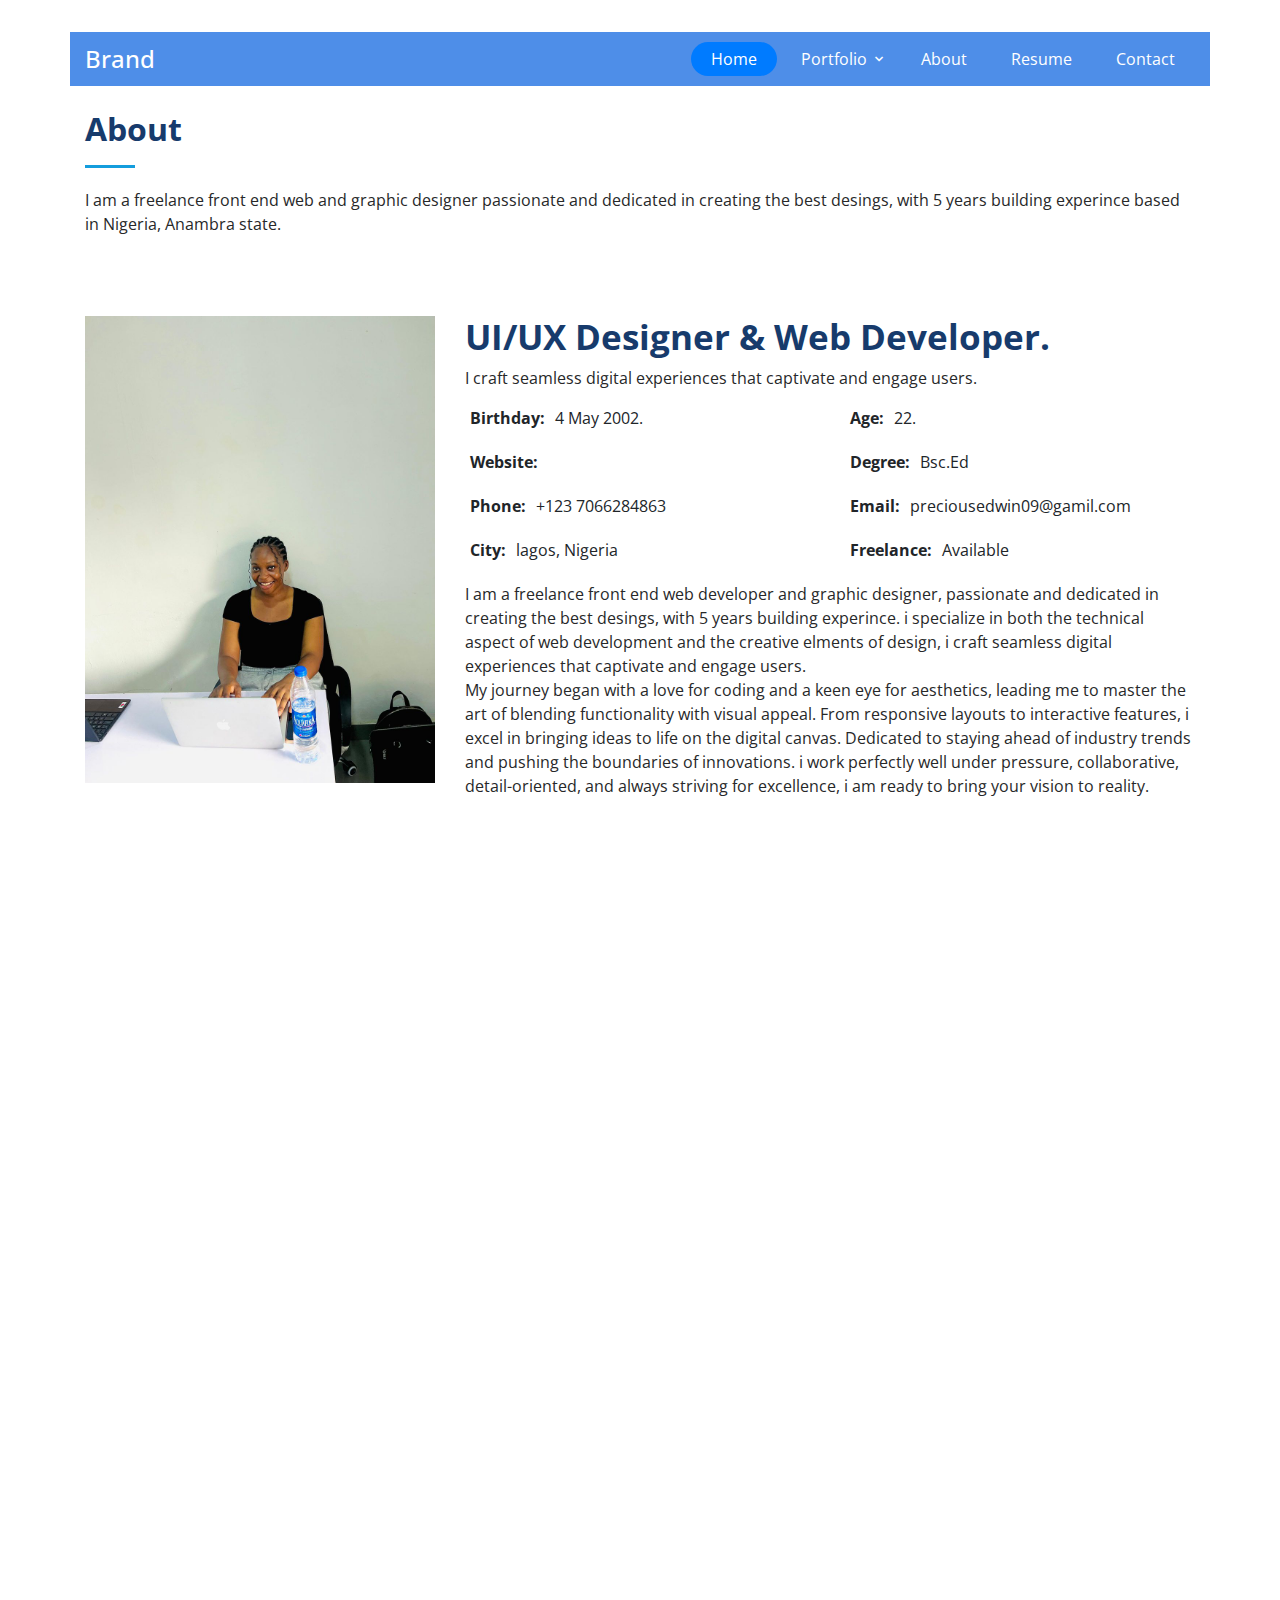
<file: about.html>
<!DOCTYPE html>
<html lang="en">
<head>
    <meta charset="UTF-8">
    <meta name="viewport" content="width=device-width, initial-scale=1.0">

    <link href="https://fonts.googleapis.com/css?family=Open+Sans:300,400,700" rel="stylesheet">

    <link rel="stylesheet" href="fonts/icomoon/style.css">

    <link rel="stylesheet" href="style2.css">

    <link rel="stylesheet" href="css/owl.carousel.min.css">

    <!-- Bootstrap CSS -->
    <link rel="stylesheet" href="css/bootstrap.min.css">
    
    <!-- Style -->
    <link rel="stylesheet" href="css/style.css">

    <title>Document</title>
</head>
<body> 

  <div class="site-mobile-menu">
    <div class="site-mobile-menu-header">
      <div class="site-mobile-menu-close mt-3">
        <span class="icon-close2 js-menu-toggle"></span>
      </div>
    </div>
    <div class="site-mobile-menu-body"></div>
  </div>

  <header class="site-navbar" role="banner">

    <div class="container">
      <div class="row align-items-center"  style="background-color:  #4e8ee8;">
        
        <div class="col-11 col-xl-2">
          <h1 class="mb-0 site-logo"><a href="index.html" class="text-white mb-0">Brand</a></h1>
        </div>
        <div class="col-12 col-md-10 d-none d-xl-block">
          <nav class="site-navigation position-relative text-right" role="navigation">

            <ul class="site-menu js-clone-nav mr-auto d-none d-lg-block">
              <li class="active"><a href="index.html"><span>Home</span></a></li>
              <li class="has-children">
                <a href="port.html"><span>Portfolio</span></a>
                <ul class="dropdown arrow-top">
                  <!-- <li><a href="#">Menu One</a></li> -->
                  <!-- <li><a href="#">Menu Two</a></li> -->
                  <!-- <li><a href="#">Menu Three</a></li> -->
                  <li class="has-children">
                    <!-- <a href="#">Dropdown</a> -->
                    <ul class="dropdown">
                      <!-- <li><a href="#">Menu One</a></li> -->
                      <!-- <li><a href="#">Menu Two</a></li> -->
                      <!-- <li><a href="#">Menu Three</a></li> -->
                      <!-- <li><a href="#">Menu Four</a></li> -->
                    </ul>
                  </li>
                </ul>
              </li>
              <li><a href="./about.html"><span>About</span></a></li>
              <li><a href="./index.html#resume"><span>Resume</span></a></li>
              <!-- <li><a href="blog.html"><span>Services</span></a></li> -->
              <li><a href="./index.html#contact"><span>Contact</span></a></li>
            </ul>
          </nav>
        </div>


        <div class="d-inline-block d-xl-none ml-md-0 mr-auto py-3" style="position: relative; top: 3px;"><a href="#" class="site-menu-toggle js-menu-toggle text-white"><span class="icon-menu h3"></span></a></div>

        </div>

      </div>
    

    <div class="hero"></div>
    
  </header>
    
     <!-- ======= About Section ======= -->
     <section id="about" class="about">
        <div class="container">
  
          <div class="section-title">
            <h2>About</h2>
            <p>I am a freelance front end web and graphic designer passionate and dedicated in creating the best desings, with 5 years building experince based in Nigeria, Anambra state.</p>
          </div>
  
          <div class="row">
            <div class="col-lg-4" data-aos="fade-right">
              <img src="./images/perky3.jpeg" class="img-fluid" alt="">
            </div>
            <div class="col-lg-8 pt-4 pt-lg-0 content" data-aos="fade-left">
              <h3>UI/UX Designer &amp; Web Developer.</h3>
              <p class="fst-italic">
                I craft seamless digital experiences that captivate and engage users.
            </p>
              </p>
              <div class="row">
                <div class="col-lg-6">
                  <ul>
                    <li><i class="bi bi-chevron-right"></i> <strong>Birthday:</strong> <span>4 May 2002.</span></li>
                    <li><i class="bi bi-chevron-right"></i> <strong>Website:</strong> <span></span></li>
                    <li><i class="bi bi-chevron-right"></i> <strong>Phone:</strong> <span>+123 7066284863</span></li>
                    <li><i class="bi bi-chevron-right"></i> <strong>City:</strong> <span>lagos, Nigeria</span></li>
                  </ul>
                </div>
                <div class="col-lg-6">
                  <ul>
                    <li><i class="bi bi-chevron-right"></i> <strong>Age:</strong> <span>22.</span></li>
                    <li><i class="bi bi-chevron-right"></i> <strong>Degree:</strong> <span>Bsc.Ed</span></li>
                    <li><i class="bi bi-chevron-right"></i> <strong>Email:</strong> <span>preciousedwin09@gamil.com</span></li>
                    <li><i class="bi bi-chevron-right"></i> <strong>Freelance:</strong> <span>Available</span></li>
                  </ul>
                </div>
              </div>
              <p>I am a freelance front end web developer and graphic designer, passionate and dedicated in creating the best desings, with 5 years building experince. 
                i specialize in both the technical aspect of web development and the creative elments of design, i craft seamless digital experiences that captivate and engage users.
                 <br> My journey began with a love for coding and a keen eye for aesthetics, leading me to master the art of blending functionality with visual appeal. From responsive layouts to interactive features, 
                 i excel in bringing ideas to life on the digital canvas. Dedicated to staying ahead of industry trends and pushing the boundaries of innovations. i work perfectly well under pressure, collaborative, 
                 detail-oriented, and always striving for excellence, i am ready to bring your vision to reality. 
                </p>
            </div>
          </div>
  
        </div>
      </section><!-- End About Section -->

   
      <script src="js/jquery-3.3.1.min.js"></script>
      <script src="js/popper.min.js"></script>
      <script src="js/bootstrap.min.js"></script>
      <script src="js/jquery.sticky.js"></script>
      <script src="js2.js"></script>
      <script src="js/main.js"></script>   
</body>
</html>
</file>
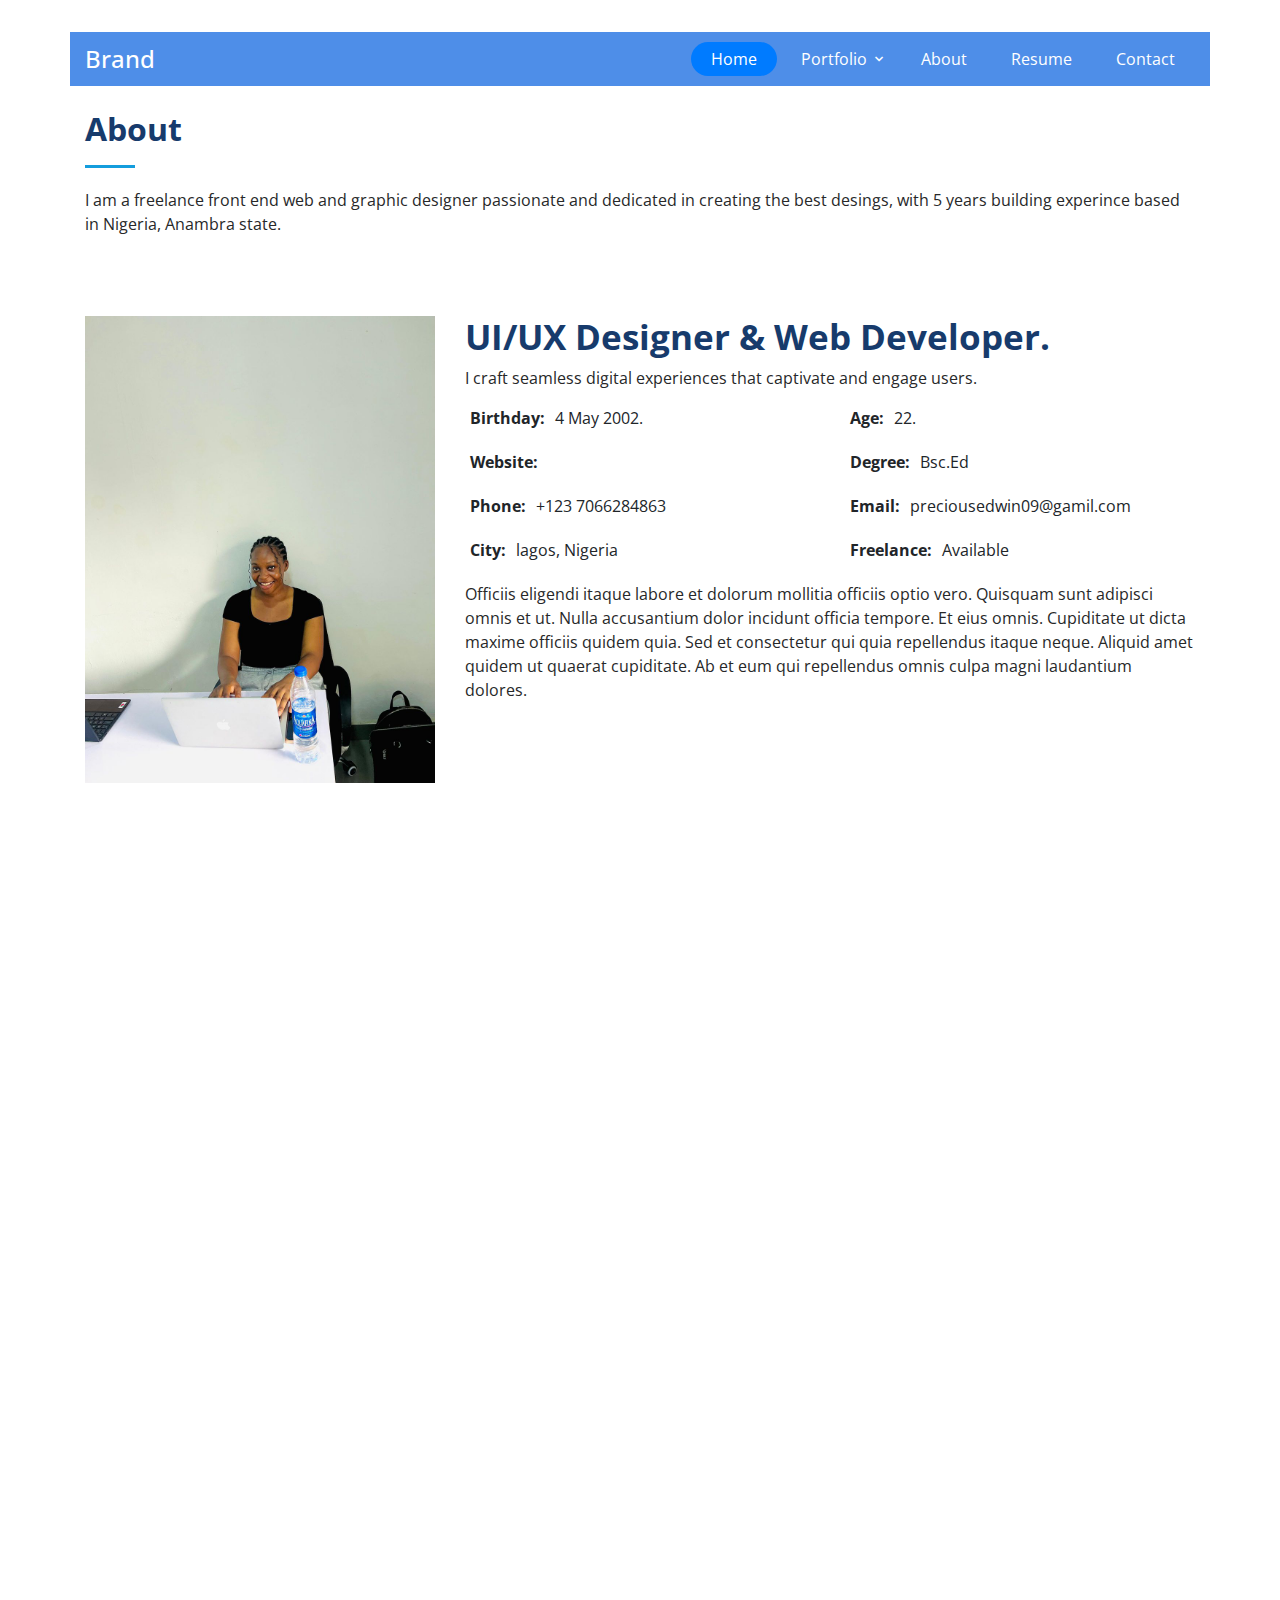
<file: website-menu-03/about.html>
<!DOCTYPE html>
<html lang="en">
<head>
    <meta charset="UTF-8">
    <meta name="viewport" content="width=device-width, initial-scale=1.0">

    <link href="https://fonts.googleapis.com/css?family=Open+Sans:300,400,700" rel="stylesheet">

    <link rel="stylesheet" href="fonts/icomoon/style.css">

    <link rel="stylesheet" href="style2.css">

    <link rel="stylesheet" href="css/owl.carousel.min.css">

    <!-- Bootstrap CSS -->
    <link rel="stylesheet" href="css/bootstrap.min.css">
    
    <!-- Style -->
    <link rel="stylesheet" href="css/style.css">

    <title>Document</title>
</head>
<body style="overflow: hidden;"> 

  <div class="site-mobile-menu">
    <div class="site-mobile-menu-header">
      <div class="site-mobile-menu-close mt-3">
        <span class="icon-close2 js-menu-toggle"></span>
      </div>
    </div>
    <div class="site-mobile-menu-body"></div>
  </div>

  <header class="site-navbar" role="banner">

    <div class="container">
      <div class="row align-items-center"  style="background-color:  #4e8ee8;">
        
        <div class="col-11 col-xl-2">
          <h1 class="mb-0 site-logo"><a href="index.html" class="text-white mb-0">Brand</a></h1>
        </div>
        <div class="col-12 col-md-10 d-none d-xl-block">
          <nav class="site-navigation position-relative text-right" role="navigation">

            <ul class="site-menu js-clone-nav mr-auto d-none d-lg-block">
              <li class="active"><a href="index.html"><span>Home</span></a></li>
              <li class="has-children">
                <a href="port.html"><span>Portfolio</span></a>
                <ul class="dropdown arrow-top">
                  <!-- <li><a href="#">Menu One</a></li> -->
                  <!-- <li><a href="#">Menu Two</a></li> -->
                  <!-- <li><a href="#">Menu Three</a></li> -->
                  <li class="has-children">
                    <!-- <a href="#">Dropdown</a> -->
                    <ul class="dropdown">
                      <!-- <li><a href="#">Menu One</a></li> -->
                      <!-- <li><a href="#">Menu Two</a></li> -->
                      <!-- <li><a href="#">Menu Three</a></li> -->
                      <!-- <li><a href="#">Menu Four</a></li> -->
                    </ul>
                  </li>
                </ul>
              </li>
              <li><a href="./about.html"><span>About</span></a></li>
              <li><a href="index.html#resume"><span>Resume</span></a></li>
              <!-- <li><a href="blog.html"><span>Services</span></a></li> -->
              <li><a href="index.html#contact"><span>Contact</span></a></li>
            </ul>
          </nav>
        </div>


        <div class="d-inline-block d-xl-none ml-md-0 mr-auto py-3" style="position: relative; top: 3px;"><a href="#" class="site-menu-toggle js-menu-toggle text-white"><span class="icon-menu h3"></span></a></div>

        </div>

      </div>
    </div>

    <div class="hero"></div>
    
  </header>
    
     <!-- ======= About Section ======= -->
     <section id="about" class="about">
        <div class="container">
  
          <div class="section-title">
            <h2>About</h2>
            <p>I am a freelance front end web and graphic designer passionate and dedicated in creating the best desings, with 5 years building experince based in Nigeria, Anambra state.</p>
          </div>
  
          <div class="row">
            <div class="col-lg-4" data-aos="fade-right">
              <img src="./images/perky3.jpeg" class="img-fluid" alt="">
            </div>
            <div class="col-lg-8 pt-4 pt-lg-0 content" data-aos="fade-left">
              <h3>UI/UX Designer &amp; Web Developer.</h3>
              <p class="fst-italic">
                I craft seamless digital experiences that captivate and engage users.
            </p>
              </p>
              <div class="row">
                <div class="col-lg-6">
                  <ul>
                    <li><i class="bi bi-chevron-right"></i> <strong>Birthday:</strong> <span>4 May 2002.</span></li>
                    <li><i class="bi bi-chevron-right"></i> <strong>Website:</strong> <span></span></li>
                    <li><i class="bi bi-chevron-right"></i> <strong>Phone:</strong> <span>+123 7066284863</span></li>
                    <li><i class="bi bi-chevron-right"></i> <strong>City:</strong> <span>lagos, Nigeria</span></li>
                  </ul>
                </div>
                <div class="col-lg-6">
                  <ul>
                    <li><i class="bi bi-chevron-right"></i> <strong>Age:</strong> <span>22.</span></li>
                    <li><i class="bi bi-chevron-right"></i> <strong>Degree:</strong> <span>Bsc.Ed</span></li>
                    <li><i class="bi bi-chevron-right"></i> <strong>Email:</strong> <span>preciousedwin09@gamil.com</span></li>
                    <li><i class="bi bi-chevron-right"></i> <strong>Freelance:</strong> <span>Available</span></li>
                  </ul>
                </div>
              </div>
              <p>
                Officiis eligendi itaque labore et dolorum mollitia officiis optio vero. Quisquam sunt adipisci omnis et ut. Nulla accusantium dolor incidunt officia tempore. Et eius omnis.
                Cupiditate ut dicta maxime officiis quidem quia. Sed et consectetur qui quia repellendus itaque neque. Aliquid amet quidem ut quaerat cupiditate. Ab et eum qui repellendus omnis culpa magni laudantium dolores.
              </p>
            </div>
          </div>
  
        </div>
      </section><!-- End About Section -->

   
      <script src="js/jquery-3.3.1.min.js"></script>
      <script src="js/popper.min.js"></script>
      <script src="js/bootstrap.min.js"></script>
      <script src="js/jquery.sticky.js"></script>
      <script src="js2.js"></script>
      <script src="js/main.js"></script>   
</body>
</html>
</file>
<file: fonts/icomoon/style.css>
@font-face {
  font-family: 'icomoon';
  src:  url('fonts/icomoon.eot?10si43');
  src:  url('fonts/icomoon.eot?10si43#iefix') format('embedded-opentype'),
    url('fonts/icomoon.ttf?10si43') format('truetype'),
    url('fonts/icomoon.woff?10si43') format('woff'),
    url('fonts/icomoon.svg?10si43#icomoon') format('svg');
  font-weight: normal;
  font-style: normal;
}

[class^="icon-"], [class*=" icon-"] {
  /* use !important to prevent issues with browser extensions that change fonts */
  font-family: 'icomoon' !important;
  speak: none;
  font-style: normal;
  font-weight: normal;
  font-variant: normal;
  text-transform: none;
  line-height: 1;

  /* Better Font Rendering =========== */
  -webkit-font-smoothing: antialiased;
  -moz-osx-font-smoothing: grayscale;
}

.icon-asterisk:before {
  content: "\f069";
}
.icon-plus:before {
  content: "\f067";
}
.icon-question:before {
  content: "\f128";
}
.icon-minus:before {
  content: "\f068";
}
.icon-glass:before {
  content: "\f000";
}
.icon-music:before {
  content: "\f001";
}
.icon-search:before {
  content: "\f002";
}
.icon-envelope-o:before {
  content: "\f003";
}
.icon-heart:before {
  content: "\f004";
}
.icon-star:before {
  content: "\f005";
}
.icon-star-o:before {
  content: "\f006";
}
.icon-user:before {
  content: "\f007";
}
.icon-film:before {
  content: "\f008";
}
.icon-th-large:before {
  content: "\f009";
}
.icon-th:before {
  content: "\f00a";
}
.icon-th-list:before {
  content: "\f00b";
}
.icon-check:before {
  content: "\f00c";
}
.icon-close:before {
  content: "\f00d";
}
.icon-remove:before {
  content: "\f00d";
}
.icon-times:before {
  content: "\f00d";
}
.icon-search-plus:before {
  content: "\f00e";
}
.icon-search-minus:before {
  content: "\f010";
}
.icon-power-off:before {
  content: "\f011";
}
.icon-signal:before {
  content: "\f012";
}
.icon-cog:before {
  content: "\f013";
}
.icon-gear:before {
  content: "\f013";
}
.icon-trash-o:before {
  content: "\f014";
}
.icon-home:before {
  content: "\f015";
}
.icon-file-o:before {
  content: "\f016";
}
.icon-clock-o:before {
  content: "\f017";
}
.icon-road:before {
  content: "\f018";
}
.icon-download:before {
  content: "\f019";
}
.icon-arrow-circle-o-down:before {
  content: "\f01a";
}
.icon-arrow-circle-o-up:before {
  content: "\f01b";
}
.icon-inbox:before {
  content: "\f01c";
}
.icon-play-circle-o:before {
  content: "\f01d";
}
.icon-repeat:before {
  content: "\f01e";
}
.icon-rotate-right:before {
  content: "\f01e";
}
.icon-refresh:before {
  content: "\f021";
}
.icon-list-alt:before {
  content: "\f022";
}
.icon-lock:before {
  content: "\f023";
}
.icon-flag:before {
  content: "\f024";
}
.icon-headphones:before {
  content: "\f025";
}
.icon-volume-off:before {
  content: "\f026";
}
.icon-volume-down:before {
  content: "\f027";
}
.icon-volume-up:before {
  content: "\f028";
}
.icon-qrcode:before {
  content: "\f029";
}
.icon-barcode:before {
  content: "\f02a";
}
.icon-tag:before {
  content: "\f02b";
}
.icon-tags:before {
  content: "\f02c";
}
.icon-book:before {
  content: "\f02d";
}
.icon-bookmark:before {
  content: "\f02e";
}
.icon-print:before {
  content: "\f02f";
}
.icon-camera:before {
  content: "\f030";
}
.icon-font:before {
  content: "\f031";
}
.icon-bold:before {
  content: "\f032";
}
.icon-italic:before {
  content: "\f033";
}
.icon-text-height:before {
  content: "\f034";
}
.icon-text-width:before {
  content: "\f035";
}
.icon-align-left:before {
  content: "\f036";
}
.icon-align-center:before {
  content: "\f037";
}
.icon-align-right:before {
  content: "\f038";
}
.icon-align-justify:before {
  content: "\f039";
}
.icon-list:before {
  content: "\f03a";
}
.icon-dedent:before {
  content: "\f03b";
}
.icon-outdent:before {
  content: "\f03b";
}
.icon-indent:before {
  content: "\f03c";
}
.icon-video-camera:before {
  content: "\f03d";
}
.icon-image:before {
  content: "\f03e";
}
.icon-photo:before {
  content: "\f03e";
}
.icon-picture-o:before {
  content: "\f03e";
}
.icon-pencil:before {
  content: "\f040";
}
.icon-map-marker:before {
  content: "\f041";
}
.icon-adjust:before {
  content: "\f042";
}
.icon-tint:before {
  content: "\f043";
}
.icon-edit:before {
  content: "\f044";
}
.icon-pencil-square-o:before {
  content: "\f044";
}
.icon-share-square-o:before {
  content: "\f045";
}
.icon-check-square-o:before {
  content: "\f046";
}
.icon-arrows:before {
  content: "\f047";
}
.icon-step-backward:before {
  content: "\f048";
}
.icon-fast-backward:before {
  content: "\f049";
}
.icon-backward:before {
  content: "\f04a";
}
.icon-play:before {
  content: "\f04b";
}
.icon-pause:before {
  content: "\f04c";
}
.icon-stop:before {
  content: "\f04d";
}
.icon-forward:before {
  content: "\f04e";
}
.icon-fast-forward:before {
  content: "\f050";
}
.icon-step-forward:before {
  content: "\f051";
}
.icon-eject:before {
  content: "\f052";
}
.icon-chevron-left:before {
  content: "\f053";
}
.icon-chevron-right:before {
  content: "\f054";
}
.icon-plus-circle:before {
  content: "\f055";
}
.icon-minus-circle:before {
  content: "\f056";
}
.icon-times-circle:before {
  content: "\f057";
}
.icon-check-circle:before {
  content: "\f058";
}
.icon-question-circle:before {
  content: "\f059";
}
.icon-info-circle:before {
  content: "\f05a";
}
.icon-crosshairs:before {
  content: "\f05b";
}
.icon-times-circle-o:before {
  content: "\f05c";
}
.icon-check-circle-o:before {
  content: "\f05d";
}
.icon-ban:before {
  content: "\f05e";
}
.icon-arrow-left:before {
  content: "\f060";
}
.icon-arrow-right:before {
  content: "\f061";
}
.icon-arrow-up:before {
  content: "\f062";
}
.icon-arrow-down:before {
  content: "\f063";
}
.icon-mail-forward:before {
  content: "\f064";
}
.icon-share:before {
  content: "\f064";
}
.icon-expand:before {
  content: "\f065";
}
.icon-compress:before {
  content: "\f066";
}
.icon-exclamation-circle:before {
  content: "\f06a";
}
.icon-gift:before {
  content: "\f06b";
}
.icon-leaf:before {
  content: "\f06c";
}
.icon-fire:before {
  content: "\f06d";
}
.icon-eye:before {
  content: "\f06e";
}
.icon-eye-slash:before {
  content: "\f070";
}
.icon-exclamation-triangle:before {
  content: "\f071";
}
.icon-warning:before {
  content: "\f071";
}
.icon-plane:before {
  content: "\f072";
}
.icon-calendar:before {
  content: "\f073";
}
.icon-random:before {
  content: "\f074";
}
.icon-comment:before {
  content: "\f075";
}
.icon-magnet:before {
  content: "\f076";
}
.icon-chevron-up:before {
  content: "\f077";
}
.icon-chevron-down:before {
  content: "\f078";
}
.icon-retweet:before {
  content: "\f079";
}
.icon-shopping-cart:before {
  content: "\f07a";
}
.icon-folder:before {
  content: "\f07b";
}
.icon-folder-open:before {
  content: "\f07c";
}
.icon-arrows-v:before {
  content: "\f07d";
}
.icon-arrows-h:before {
  content: "\f07e";
}
.icon-bar-chart:before {
  content: "\f080";
}
.icon-bar-chart-o:before {
  content: "\f080";
}
.icon-twitter-square:before {
  content: "\f081";
}
.icon-facebook-square:before {
  content: "\f082";
}
.icon-camera-retro:before {
  content: "\f083";
}
.icon-key:before {
  content: "\f084";
}
.icon-cogs:before {
  content: "\f085";
}
.icon-gears:before {
  content: "\f085";
}
.icon-comments:before {
  content: "\f086";
}
.icon-thumbs-o-up:before {
  content: "\f087";
}
.icon-thumbs-o-down:before {
  content: "\f088";
}
.icon-star-half:before {
  content: "\f089";
}
.icon-heart-o:before {
  content: "\f08a";
}
.icon-sign-out:before {
  content: "\f08b";
}
.icon-linkedin-square:before {
  content: "\f08c";
}
.icon-thumb-tack:before {
  content: "\f08d";
}
.icon-external-link:before {
  content: "\f08e";
}
.icon-sign-in:before {
  content: "\f090";
}
.icon-trophy:before {
  content: "\f091";
}
.icon-github-square:before {
  content: "\f092";
}
.icon-upload:before {
  content: "\f093";
}
.icon-lemon-o:before {
  content: "\f094";
}
.icon-phone:before {
  content: "\f095";
}
.icon-square-o:before {
  content: "\f096";
}
.icon-bookmark-o:before {
  content: "\f097";
}
.icon-phone-square:before {
  content: "\f098";
}
.icon-twitter:before {
  content: "\f099";
}
.icon-facebook:before {
  content: "\f09a";
}
.icon-facebook-f:before {
  content: "\f09a";
}
.icon-github:before {
  content: "\f09b";
}
.icon-unlock:before {
  content: "\f09c";
}
.icon-credit-card:before {
  content: "\f09d";
}
.icon-feed:before {
  content: "\f09e";
}
.icon-rss:before {
  content: "\f09e";
}
.icon-hdd-o:before {
  content: "\f0a0";
}
.icon-bullhorn:before {
  content: "\f0a1";
}
.icon-bell-o:before {
  content: "\f0a2";
}
.icon-certificate:before {
  content: "\f0a3";
}
.icon-hand-o-right:before {
  content: "\f0a4";
}
.icon-hand-o-left:before {
  content: "\f0a5";
}
.icon-hand-o-up:before {
  content: "\f0a6";
}
.icon-hand-o-down:before {
  content: "\f0a7";
}
.icon-arrow-circle-left:before {
  content: "\f0a8";
}
.icon-arrow-circle-right:before {
  content: "\f0a9";
}
.icon-arrow-circle-up:before {
  content: "\f0aa";
}
.icon-arrow-circle-down:before {
  content: "\f0ab";
}
.icon-globe:before {
  content: "\f0ac";
}
.icon-wrench:before {
  content: "\f0ad";
}
.icon-tasks:before {
  content: "\f0ae";
}
.icon-filter:before {
  content: "\f0b0";
}
.icon-briefcase:before {
  content: "\f0b1";
}
.icon-arrows-alt:before {
  content: "\f0b2";
}
.icon-group:before {
  content: "\f0c0";
}
.icon-users:before {
  content: "\f0c0";
}
.icon-chain:before {
  content: "\f0c1";
}
.icon-link:before {
  content: "\f0c1";
}
.icon-cloud:before {
  content: "\f0c2";
}
.icon-flask:before {
  content: "\f0c3";
}
.icon-cut:before {
  content: "\f0c4";
}
.icon-scissors:before {
  content: "\f0c4";
}
.icon-copy:before {
  content: "\f0c5";
}
.icon-files-o:before {
  content: "\f0c5";
}
.icon-paperclip:before {
  content: "\f0c6";
}
.icon-floppy-o:before {
  content: "\f0c7";
}
.icon-save:before {
  content: "\f0c7";
}
.icon-square:before {
  content: "\f0c8";
}
.icon-bars:before {
  content: "\f0c9";
}
.icon-navicon:before {
  content: "\f0c9";
}
.icon-reorder:before {
  content: "\f0c9";
}
.icon-list-ul:before {
  content: "\f0ca";
}
.icon-list-ol:before {
  content: "\f0cb";
}
.icon-strikethrough:before {
  content: "\f0cc";
}
.icon-underline:before {
  content: "\f0cd";
}
.icon-table:before {
  content: "\f0ce";
}
.icon-magic:before {
  content: "\f0d0";
}
.icon-truck:before {
  content: "\f0d1";
}
.icon-pinterest:before {
  content: "\f0d2";
}
.icon-pinterest-square:before {
  content: "\f0d3";
}
.icon-google-plus-square:before {
  content: "\f0d4";
}
.icon-google-plus:before {
  content: "\f0d5";
}
.icon-money:before {
  content: "\f0d6";
}
.icon-caret-down:before {
  content: "\f0d7";
}
.icon-caret-up:before {
  content: "\f0d8";
}
.icon-caret-left:before {
  content: "\f0d9";
}
.icon-caret-right:before {
  content: "\f0da";
}
.icon-columns:before {
  content: "\f0db";
}
.icon-sort:before {
  content: "\f0dc";
}
.icon-unsorted:before {
  content: "\f0dc";
}
.icon-sort-desc:before {
  content: "\f0dd";
}
.icon-sort-down:before {
  content: "\f0dd";
}
.icon-sort-asc:before {
  content: "\f0de";
}
.icon-sort-up:before {
  content: "\f0de";
}
.icon-envelope:before {
  content: "\f0e0";
}
.icon-linkedin:before {
  content: "\f0e1";
}
.icon-rotate-left:before {
  content: "\f0e2";
}
.icon-undo:before {
  content: "\f0e2";
}
.icon-gavel:before {
  content: "\f0e3";
}
.icon-legal:before {
  content: "\f0e3";
}
.icon-dashboard:before {
  content: "\f0e4";
}
.icon-tachometer:before {
  content: "\f0e4";
}
.icon-comment-o:before {
  content: "\f0e5";
}
.icon-comments-o:before {
  content: "\f0e6";
}
.icon-bolt:before {
  content: "\f0e7";
}
.icon-flash:before {
  content: "\f0e7";
}
.icon-sitemap:before {
  content: "\f0e8";
}
.icon-umbrella:before {
  content: "\f0e9";
}
.icon-clipboard:before {
  content: "\f0ea";
}
.icon-paste:before {
  content: "\f0ea";
}
.icon-lightbulb-o:before {
  content: "\f0eb";
}
.icon-exchange:before {
  content: "\f0ec";
}
.icon-cloud-download:before {
  content: "\f0ed";
}
.icon-cloud-upload:before {
  content: "\f0ee";
}
.icon-user-md:before {
  content: "\f0f0";
}
.icon-stethoscope:before {
  content: "\f0f1";
}
.icon-suitcase:before {
  content: "\f0f2";
}
.icon-bell:before {
  content: "\f0f3";
}
.icon-coffee:before {
  content: "\f0f4";
}
.icon-cutlery:before {
  content: "\f0f5";
}
.icon-file-text-o:before {
  content: "\f0f6";
}
.icon-building-o:before {
  content: "\f0f7";
}
.icon-hospital-o:before {
  content: "\f0f8";
}
.icon-ambulance:before {
  content: "\f0f9";
}
.icon-medkit:before {
  content: "\f0fa";
}
.icon-fighter-jet:before {
  content: "\f0fb";
}
.icon-beer:before {
  content: "\f0fc";
}
.icon-h-square:before {
  content: "\f0fd";
}
.icon-plus-square:before {
  content: "\f0fe";
}
.icon-angle-double-left:before {
  content: "\f100";
}
.icon-angle-double-right:before {
  content: "\f101";
}
.icon-angle-double-up:before {
  content: "\f102";
}
.icon-angle-double-down:before {
  content: "\f103";
}
.icon-angle-left:before {
  content: "\f104";
}
.icon-angle-right:before {
  content: "\f105";
}
.icon-angle-up:before {
  content: "\f106";
}
.icon-angle-down:before {
  content: "\f107";
}
.icon-desktop:before {
  content: "\f108";
}
.icon-laptop:before {
  content: "\f109";
}
.icon-tablet:before {
  content: "\f10a";
}
.icon-mobile:before {
  content: "\f10b";
}
.icon-mobile-phone:before {
  content: "\f10b";
}
.icon-circle-o:before {
  content: "\f10c";
}
.icon-quote-left:before {
  content: "\f10d";
}
.icon-quote-right:before {
  content: "\f10e";
}
.icon-spinner:before {
  content: "\f110";
}
.icon-circle:before {
  content: "\f111";
}
.icon-mail-reply:before {
  content: "\f112";
}
.icon-reply:before {
  content: "\f112";
}
.icon-github-alt:before {
  content: "\f113";
}
.icon-folder-o:before {
  content: "\f114";
}
.icon-folder-open-o:before {
  content: "\f115";
}
.icon-smile-o:before {
  content: "\f118";
}
.icon-frown-o:before {
  content: "\f119";
}
.icon-meh-o:before {
  content: "\f11a";
}
.icon-gamepad:before {
  content: "\f11b";
}
.icon-keyboard-o:before {
  content: "\f11c";
}
.icon-flag-o:before {
  content: "\f11d";
}
.icon-flag-checkered:before {
  content: "\f11e";
}
.icon-terminal:before {
  content: "\f120";
}
.icon-code:before {
  content: "\f121";
}
.icon-mail-reply-all:before {
  content: "\f122";
}
.icon-reply-all:before {
  content: "\f122";
}
.icon-star-half-empty:before {
  content: "\f123";
}
.icon-star-half-full:before {
  content: "\f123";
}
.icon-star-half-o:before {
  content: "\f123";
}
.icon-location-arrow:before {
  content: "\f124";
}
.icon-crop:before {
  content: "\f125";
}
.icon-code-fork:before {
  content: "\f126";
}
.icon-chain-broken:before {
  content: "\f127";
}
.icon-unlink:before {
  content: "\f127";
}
.icon-info:before {
  content: "\f129";
}
.icon-exclamation:before {
  content: "\f12a";
}
.icon-superscript:before {
  content: "\f12b";
}
.icon-subscript:before {
  content: "\f12c";
}
.icon-eraser:before {
  content: "\f12d";
}
.icon-puzzle-piece:before {
  content: "\f12e";
}
.icon-microphone:before {
  content: "\f130";
}
.icon-microphone-slash:before {
  content: "\f131";
}
.icon-shield:before {
  content: "\f132";
}
.icon-calendar-o:before {
  content: "\f133";
}
.icon-fire-extinguisher:before {
  content: "\f134";
}
.icon-rocket:before {
  content: "\f135";
}
.icon-maxcdn:before {
  content: "\f136";
}
.icon-chevron-circle-left:before {
  content: "\f137";
}
.icon-chevron-circle-right:before {
  content: "\f138";
}
.icon-chevron-circle-up:before {
  content: "\f139";
}
.icon-chevron-circle-down:before {
  content: "\f13a";
}
.icon-html5:before {
  content: "\f13b";
}
.icon-css3:before {
  content: "\f13c";
}
.icon-anchor:before {
  content: "\f13d";
}
.icon-unlock-alt:before {
  content: "\f13e";
}
.icon-bullseye:before {
  content: "\f140";
}
.icon-ellipsis-h:before {
  content: "\f141";
}
.icon-ellipsis-v:before {
  content: "\f142";
}
.icon-rss-square:before {
  content: "\f143";
}
.icon-play-circle:before {
  content: "\f144";
}
.icon-ticket:before {
  content: "\f145";
}
.icon-minus-square:before {
  content: "\f146";
}
.icon-minus-square-o:before {
  content: "\f147";
}
.icon-level-up:before {
  content: "\f148";
}
.icon-level-down:before {
  content: "\f149";
}
.icon-check-square:before {
  content: "\f14a";
}
.icon-pencil-square:before {
  content: "\f14b";
}
.icon-external-link-square:before {
  content: "\f14c";
}
.icon-share-square:before {
  content: "\f14d";
}
.icon-compass:before {
  content: "\f14e";
}
.icon-caret-square-o-down:before {
  content: "\f150";
}
.icon-toggle-down:before {
  content: "\f150";
}
.icon-caret-square-o-up:before {
  content: "\f151";
}
.icon-toggle-up:before {
  content: "\f151";
}
.icon-caret-square-o-right:before {
  content: "\f152";
}
.icon-toggle-right:before {
  content: "\f152";
}
.icon-eur:before {
  content: "\f153";
}
.icon-euro:before {
  content: "\f153";
}
.icon-gbp:before {
  content: "\f154";
}
.icon-dollar:before {
  content: "\f155";
}
.icon-usd:before {
  content: "\f155";
}
.icon-inr:before {
  content: "\f156";
}
.icon-rupee:before {
  content: "\f156";
}
.icon-cny:before {
  content: "\f157";
}
.icon-jpy:before {
  content: "\f157";
}
.icon-rmb:before {
  content: "\f157";
}
.icon-yen:before {
  content: "\f157";
}
.icon-rouble:before {
  content: "\f158";
}
.icon-rub:before {
  content: "\f158";
}
.icon-ruble:before {
  content: "\f158";
}
.icon-krw:before {
  content: "\f159";
}
.icon-won:before {
  content: "\f159";
}
.icon-bitcoin:before {
  content: "\f15a";
}
.icon-btc:before {
  content: "\f15a";
}
.icon-file:before {
  content: "\f15b";
}
.icon-file-text:before {
  content: "\f15c";
}
.icon-sort-alpha-asc:before {
  content: "\f15d";
}
.icon-sort-alpha-desc:before {
  content: "\f15e";
}
.icon-sort-amount-asc:before {
  content: "\f160";
}
.icon-sort-amount-desc:before {
  content: "\f161";
}
.icon-sort-numeric-asc:before {
  content: "\f162";
}
.icon-sort-numeric-desc:before {
  content: "\f163";
}
.icon-thumbs-up:before {
  content: "\f164";
}
.icon-thumbs-down:before {
  content: "\f165";
}
.icon-youtube-square:before {
  content: "\f166";
}
.icon-youtube:before {
  content: "\f167";
}
.icon-xing:before {
  content: "\f168";
}
.icon-xing-square:before {
  content: "\f169";
}
.icon-youtube-play:before {
  content: "\f16a";
}
.icon-dropbox:before {
  content: "\f16b";
}
.icon-stack-overflow:before {
  content: "\f16c";
}
.icon-instagram:before {
  content: "\f16d";
}
.icon-flickr:before {
  content: "\f16e";
}
.icon-adn:before {
  content: "\f170";
}
.icon-bitbucket:before {
  content: "\f171";
}
.icon-bitbucket-square:before {
  content: "\f172";
}
.icon-tumblr:before {
  content: "\f173";
}
.icon-tumblr-square:before {
  content: "\f174";
}
.icon-long-arrow-down:before {
  content: "\f175";
}
.icon-long-arrow-up:before {
  content: "\f176";
}
.icon-long-arrow-left:before {
  content: "\f177";
}
.icon-long-arrow-right:before {
  content: "\f178";
}
.icon-apple:before {
  content: "\f179";
}
.icon-windows:before {
  content: "\f17a";
}
.icon-android:before {
  content: "\f17b";
}
.icon-linux:before {
  content: "\f17c";
}
.icon-dribbble:before {
  content: "\f17d";
}
.icon-skype:before {
  content: "\f17e";
}
.icon-foursquare:before {
  content: "\f180";
}
.icon-trello:before {
  content: "\f181";
}
.icon-female:before {
  content: "\f182";
}
.icon-male:before {
  content: "\f183";
}
.icon-gittip:before {
  content: "\f184";
}
.icon-gratipay:before {
  content: "\f184";
}
.icon-sun-o:before {
  content: "\f185";
}
.icon-moon-o:before {
  content: "\f186";
}
.icon-archive:before {
  content: "\f187";
}
.icon-bug:before {
  content: "\f188";
}
.icon-vk:before {
  content: "\f189";
}
.icon-weibo:before {
  content: "\f18a";
}
.icon-renren:before {
  content: "\f18b";
}
.icon-pagelines:before {
  content: "\f18c";
}
.icon-stack-exchange:before {
  content: "\f18d";
}
.icon-arrow-circle-o-right:before {
  content: "\f18e";
}
.icon-arrow-circle-o-left:before {
  content: "\f190";
}
.icon-caret-square-o-left:before {
  content: "\f191";
}
.icon-toggle-left:before {
  content: "\f191";
}
.icon-dot-circle-o:before {
  content: "\f192";
}
.icon-wheelchair:before {
  content: "\f193";
}
.icon-vimeo-square:before {
  content: "\f194";
}
.icon-try:before {
  content: "\f195";
}
.icon-turkish-lira:before {
  content: "\f195";
}
.icon-plus-square-o:before {
  content: "\f196";
}
.icon-space-shuttle:before {
  content: "\f197";
}
.icon-slack:before {
  content: "\f198";
}
.icon-envelope-square:before {
  content: "\f199";
}
.icon-wordpress:before {
  content: "\f19a";
}
.icon-openid:before {
  content: "\f19b";
}
.icon-bank:before {
  content: "\f19c";
}
.icon-institution:before {
  content: "\f19c";
}
.icon-university:before {
  content: "\f19c";
}
.icon-graduation-cap:before {
  content: "\f19d";
}
.icon-mortar-board:before {
  content: "\f19d";
}
.icon-yahoo:before {
  content: "\f19e";
}
.icon-google:before {
  content: "\f1a0";
}
.icon-reddit:before {
  content: "\f1a1";
}
.icon-reddit-square:before {
  content: "\f1a2";
}
.icon-stumbleupon-circle:before {
  content: "\f1a3";
}
.icon-stumbleupon:before {
  content: "\f1a4";
}
.icon-delicious:before {
  content: "\f1a5";
}
.icon-digg:before {
  content: "\f1a6";
}
.icon-pied-piper-pp:before {
  content: "\f1a7";
}
.icon-pied-piper-alt:before {
  content: "\f1a8";
}
.icon-drupal:before {
  content: "\f1a9";
}
.icon-joomla:before {
  content: "\f1aa";
}
.icon-language:before {
  content: "\f1ab";
}
.icon-fax:before {
  content: "\f1ac";
}
.icon-building:before {
  content: "\f1ad";
}
.icon-child:before {
  content: "\f1ae";
}
.icon-paw:before {
  content: "\f1b0";
}
.icon-spoon:before {
  content: "\f1b1";
}
.icon-cube:before {
  content: "\f1b2";
}
.icon-cubes:before {
  content: "\f1b3";
}
.icon-behance:before {
  content: "\f1b4";
}
.icon-behance-square:before {
  content: "\f1b5";
}
.icon-steam:before {
  content: "\f1b6";
}
.icon-steam-square:before {
  content: "\f1b7";
}
.icon-recycle:before {
  content: "\f1b8";
}
.icon-automobile:before {
  content: "\f1b9";
}
.icon-car:before {
  content: "\f1b9";
}
.icon-cab:before {
  content: "\f1ba";
}
.icon-taxi:before {
  content: "\f1ba";
}
.icon-tree:before {
  content: "\f1bb";
}
.icon-spotify:before {
  content: "\f1bc";
}
.icon-deviantart:before {
  content: "\f1bd";
}
.icon-soundcloud:before {
  content: "\f1be";
}
.icon-database:before {
  content: "\f1c0";
}
.icon-file-pdf-o:before {
  content: "\f1c1";
}
.icon-file-word-o:before {
  content: "\f1c2";
}
.icon-file-excel-o:before {
  content: "\f1c3";
}
.icon-file-powerpoint-o:before {
  content: "\f1c4";
}
.icon-file-image-o:before {
  content: "\f1c5";
}
.icon-file-photo-o:before {
  content: "\f1c5";
}
.icon-file-picture-o:before {
  content: "\f1c5";
}
.icon-file-archive-o:before {
  content: "\f1c6";
}
.icon-file-zip-o:before {
  content: "\f1c6";
}
.icon-file-audio-o:before {
  content: "\f1c7";
}
.icon-file-sound-o:before {
  content: "\f1c7";
}
.icon-file-movie-o:before {
  content: "\f1c8";
}
.icon-file-video-o:before {
  content: "\f1c8";
}
.icon-file-code-o:before {
  content: "\f1c9";
}
.icon-vine:before {
  content: "\f1ca";
}
.icon-codepen:before {
  content: "\f1cb";
}
.icon-jsfiddle:before {
  content: "\f1cc";
}
.icon-life-bouy:before {
  content: "\f1cd";
}
.icon-life-buoy:before {
  content: "\f1cd";
}
.icon-life-ring:before {
  content: "\f1cd";
}
.icon-life-saver:before {
  content: "\f1cd";
}
.icon-support:before {
  content: "\f1cd";
}
.icon-circle-o-notch:before {
  content: "\f1ce";
}
.icon-ra:before {
  content: "\f1d0";
}
.icon-rebel:before {
  content: "\f1d0";
}
.icon-resistance:before {
  content: "\f1d0";
}
.icon-empire:before {
  content: "\f1d1";
}
.icon-ge:before {
  content: "\f1d1";
}
.icon-git-square:before {
  content: "\f1d2";
}
.icon-git:before {
  content: "\f1d3";
}
.icon-hacker-news:before {
  content: "\f1d4";
}
.icon-y-combinator-square:before {
  content: "\f1d4";
}
.icon-yc-square:before {
  content: "\f1d4";
}
.icon-tencent-weibo:before {
  content: "\f1d5";
}
.icon-qq:before {
  content: "\f1d6";
}
.icon-wechat:before {
  content: "\f1d7";
}
.icon-weixin:before {
  content: "\f1d7";
}
.icon-paper-plane:before {
  content: "\f1d8";
}
.icon-send:before {
  content: "\f1d8";
}
.icon-paper-plane-o:before {
  content: "\f1d9";
}
.icon-send-o:before {
  content: "\f1d9";
}
.icon-history:before {
  content: "\f1da";
}
.icon-circle-thin:before {
  content: "\f1db";
}
.icon-header:before {
  content: "\f1dc";
}
.icon-paragraph:before {
  content: "\f1dd";
}
.icon-sliders:before {
  content: "\f1de";
}
.icon-share-alt:before {
  content: "\f1e0";
}
.icon-share-alt-square:before {
  content: "\f1e1";
}
.icon-bomb:before {
  content: "\f1e2";
}
.icon-futbol-o:before {
  content: "\f1e3";
}
.icon-soccer-ball-o:before {
  content: "\f1e3";
}
.icon-tty:before {
  content: "\f1e4";
}
.icon-binoculars:before {
  content: "\f1e5";
}
.icon-plug:before {
  content: "\f1e6";
}
.icon-slideshare:before {
  content: "\f1e7";
}
.icon-twitch:before {
  content: "\f1e8";
}
.icon-yelp:before {
  content: "\f1e9";
}
.icon-newspaper-o:before {
  content: "\f1ea";
}
.icon-wifi:before {
  content: "\f1eb";
}
.icon-calculator:before {
  content: "\f1ec";
}
.icon-paypal:before {
  content: "\f1ed";
}
.icon-google-wallet:before {
  content: "\f1ee";
}
.icon-cc-visa:before {
  content: "\f1f0";
}
.icon-cc-mastercard:before {
  content: "\f1f1";
}
.icon-cc-discover:before {
  content: "\f1f2";
}
.icon-cc-amex:before {
  content: "\f1f3";
}
.icon-cc-paypal:before {
  content: "\f1f4";
}
.icon-cc-stripe:before {
  content: "\f1f5";
}
.icon-bell-slash:before {
  content: "\f1f6";
}
.icon-bell-slash-o:before {
  content: "\f1f7";
}
.icon-trash:before {
  content: "\f1f8";
}
.icon-copyright:before {
  content: "\f1f9";
}
.icon-at:before {
  content: "\f1fa";
}
.icon-eyedropper:before {
  content: "\f1fb";
}
.icon-paint-brush:before {
  content: "\f1fc";
}
.icon-birthday-cake:before {
  content: "\f1fd";
}
.icon-area-chart:before {
  content: "\f1fe";
}
.icon-pie-chart:before {
  content: "\f200";
}
.icon-line-chart:before {
  content: "\f201";
}
.icon-lastfm:before {
  content: "\f202";
}
.icon-lastfm-square:before {
  content: "\f203";
}
.icon-toggle-off:before {
  content: "\f204";
}
.icon-toggle-on:before {
  content: "\f205";
}
.icon-bicycle:before {
  content: "\f206";
}
.icon-bus:before {
  content: "\f207";
}
.icon-ioxhost:before {
  content: "\f208";
}
.icon-angellist:before {
  content: "\f209";
}
.icon-cc:before {
  content: "\f20a";
}
.icon-ils:before {
  content: "\f20b";
}
.icon-shekel:before {
  content: "\f20b";
}
.icon-sheqel:before {
  content: "\f20b";
}
.icon-meanpath:before {
  content: "\f20c";
}
.icon-buysellads:before {
  content: "\f20d";
}
.icon-connectdevelop:before {
  content: "\f20e";
}
.icon-dashcube:before {
  content: "\f210";
}
.icon-forumbee:before {
  content: "\f211";
}
.icon-leanpub:before {
  content: "\f212";
}
.icon-sellsy:before {
  content: "\f213";
}
.icon-shirtsinbulk:before {
  content: "\f214";
}
.icon-simplybuilt:before {
  content: "\f215";
}
.icon-skyatlas:before {
  content: "\f216";
}
.icon-cart-plus:before {
  content: "\f217";
}
.icon-cart-arrow-down:before {
  content: "\f218";
}
.icon-diamond:before {
  content: "\f219";
}
.icon-ship:before {
  content: "\f21a";
}
.icon-user-secret:before {
  content: "\f21b";
}
.icon-motorcycle:before {
  content: "\f21c";
}
.icon-street-view:before {
  content: "\f21d";
}
.icon-heartbeat:before {
  content: "\f21e";
}
.icon-venus:before {
  content: "\f221";
}
.icon-mars:before {
  content: "\f222";
}
.icon-mercury:before {
  content: "\f223";
}
.icon-intersex:before {
  content: "\f224";
}
.icon-transgender:before {
  content: "\f224";
}
.icon-transgender-alt:before {
  content: "\f225";
}
.icon-venus-double:before {
  content: "\f226";
}
.icon-mars-double:before {
  content: "\f227";
}
.icon-venus-mars:before {
  content: "\f228";
}
.icon-mars-stroke:before {
  content: "\f229";
}
.icon-mars-stroke-v:before {
  content: "\f22a";
}
.icon-mars-stroke-h:before {
  content: "\f22b";
}
.icon-neuter:before {
  content: "\f22c";
}
.icon-genderless:before {
  content: "\f22d";
}
.icon-facebook-official:before {
  content: "\f230";
}
.icon-pinterest-p:before {
  content: "\f231";
}
.icon-whatsapp:before {
  content: "\f232";
}
.icon-server:before {
  content: "\f233";
}
.icon-user-plus:before {
  content: "\f234";
}
.icon-user-times:before {
  content: "\f235";
}
.icon-bed:before {
  content: "\f236";
}
.icon-hotel:before {
  content: "\f236";
}
.icon-viacoin:before {
  content: "\f237";
}
.icon-train:before {
  content: "\f238";
}
.icon-subway:before {
  content: "\f239";
}
.icon-medium:before {
  content: "\f23a";
}
.icon-y-combinator:before {
  content: "\f23b";
}
.icon-yc:before {
  content: "\f23b";
}
.icon-optin-monster:before {
  content: "\f23c";
}
.icon-opencart:before {
  content: "\f23d";
}
.icon-expeditedssl:before {
  content: "\f23e";
}
.icon-battery:before {
  content: "\f240";
}
.icon-battery-4:before {
  content: "\f240";
}
.icon-battery-full:before {
  content: "\f240";
}
.icon-battery-3:before {
  content: "\f241";
}
.icon-battery-three-quarters:before {
  content: "\f241";
}
.icon-battery-2:before {
  content: "\f242";
}
.icon-battery-half:before {
  content: "\f242";
}
.icon-battery-1:before {
  content: "\f243";
}
.icon-battery-quarter:before {
  content: "\f243";
}
.icon-battery-0:before {
  content: "\f244";
}
.icon-battery-empty:before {
  content: "\f244";
}
.icon-mouse-pointer:before {
  content: "\f245";
}
.icon-i-cursor:before {
  content: "\f246";
}
.icon-object-group:before {
  content: "\f247";
}
.icon-object-ungroup:before {
  content: "\f248";
}
.icon-sticky-note:before {
  content: "\f249";
}
.icon-sticky-note-o:before {
  content: "\f24a";
}
.icon-cc-jcb:before {
  content: "\f24b";
}
.icon-cc-diners-club:before {
  content: "\f24c";
}
.icon-clone:before {
  content: "\f24d";
}
.icon-balance-scale:before {
  content: "\f24e";
}
.icon-hourglass-o:before {
  content: "\f250";
}
.icon-hourglass-1:before {
  content: "\f251";
}
.icon-hourglass-start:before {
  content: "\f251";
}
.icon-hourglass-2:before {
  content: "\f252";
}
.icon-hourglass-half:before {
  content: "\f252";
}
.icon-hourglass-3:before {
  content: "\f253";
}
.icon-hourglass-end:before {
  content: "\f253";
}
.icon-hourglass:before {
  content: "\f254";
}
.icon-hand-grab-o:before {
  content: "\f255";
}
.icon-hand-rock-o:before {
  content: "\f255";
}
.icon-hand-paper-o:before {
  content: "\f256";
}
.icon-hand-stop-o:before {
  content: "\f256";
}
.icon-hand-scissors-o:before {
  content: "\f257";
}
.icon-hand-lizard-o:before {
  content: "\f258";
}
.icon-hand-spock-o:before {
  content: "\f259";
}
.icon-hand-pointer-o:before {
  content: "\f25a";
}
.icon-hand-peace-o:before {
  content: "\f25b";
}
.icon-trademark:before {
  content: "\f25c";
}
.icon-registered:before {
  content: "\f25d";
}
.icon-creative-commons:before {
  content: "\f25e";
}
.icon-gg:before {
  content: "\f260";
}
.icon-gg-circle:before {
  content: "\f261";
}
.icon-tripadvisor:before {
  content: "\f262";
}
.icon-odnoklassniki:before {
  content: "\f263";
}
.icon-odnoklassniki-square:before {
  content: "\f264";
}
.icon-get-pocket:before {
  content: "\f265";
}
.icon-wikipedia-w:before {
  content: "\f266";
}
.icon-safari:before {
  content: "\f267";
}
.icon-chrome:before {
  content: "\f268";
}
.icon-firefox:before {
  content: "\f269";
}
.icon-opera:before {
  content: "\f26a";
}
.icon-internet-explorer:before {
  content: "\f26b";
}
.icon-television:before {
  content: "\f26c";
}
.icon-tv:before {
  content: "\f26c";
}
.icon-contao:before {
  content: "\f26d";
}
.icon-500px:before {
  content: "\f26e";
}
.icon-amazon:before {
  content: "\f270";
}
.icon-calendar-plus-o:before {
  content: "\f271";
}
.icon-calendar-minus-o:before {
  content: "\f272";
}
.icon-calendar-times-o:before {
  content: "\f273";
}
.icon-calendar-check-o:before {
  content: "\f274";
}
.icon-industry:before {
  content: "\f275";
}
.icon-map-pin:before {
  content: "\f276";
}
.icon-map-signs:before {
  content: "\f277";
}
.icon-map-o:before {
  content: "\f278";
}
.icon-map:before {
  content: "\f279";
}
.icon-commenting:before {
  content: "\f27a";
}
.icon-commenting-o:before {
  content: "\f27b";
}
.icon-houzz:before {
  content: "\f27c";
}
.icon-vimeo:before {
  content: "\f27d";
}
.icon-black-tie:before {
  content: "\f27e";
}
.icon-fonticons:before {
  content: "\f280";
}
.icon-reddit-alien:before {
  content: "\f281";
}
.icon-edge:before {
  content: "\f282";
}
.icon-credit-card-alt:before {
  content: "\f283";
}
.icon-codiepie:before {
  content: "\f284";
}
.icon-modx:before {
  content: "\f285";
}
.icon-fort-awesome:before {
  content: "\f286";
}
.icon-usb:before {
  content: "\f287";
}
.icon-product-hunt:before {
  content: "\f288";
}
.icon-mixcloud:before {
  content: "\f289";
}
.icon-scribd:before {
  content: "\f28a";
}
.icon-pause-circle:before {
  content: "\f28b";
}
.icon-pause-circle-o:before {
  content: "\f28c";
}
.icon-stop-circle:before {
  content: "\f28d";
}
.icon-stop-circle-o:before {
  content: "\f28e";
}
.icon-shopping-bag:before {
  content: "\f290";
}
.icon-shopping-basket:before {
  content: "\f291";
}
.icon-hashtag:before {
  content: "\f292";
}
.icon-bluetooth:before {
  content: "\f293";
}
.icon-bluetooth-b:before {
  content: "\f294";
}
.icon-percent:before {
  content: "\f295";
}
.icon-gitlab:before {
  content: "\f296";
}
.icon-wpbeginner:before {
  content: "\f297";
}
.icon-wpforms:before {
  content: "\f298";
}
.icon-envira:before {
  content: "\f299";
}
.icon-universal-access:before {
  content: "\f29a";
}
.icon-wheelchair-alt:before {
  content: "\f29b";
}
.icon-question-circle-o:before {
  content: "\f29c";
}
.icon-blind:before {
  content: "\f29d";
}
.icon-audio-description:before {
  content: "\f29e";
}
.icon-volume-control-phone:before {
  content: "\f2a0";
}
.icon-braille:before {
  content: "\f2a1";
}
.icon-assistive-listening-systems:before {
  content: "\f2a2";
}
.icon-american-sign-language-interpreting:before {
  content: "\f2a3";
}
.icon-asl-interpreting:before {
  content: "\f2a3";
}
.icon-deaf:before {
  content: "\f2a4";
}
.icon-deafness:before {
  content: "\f2a4";
}
.icon-hard-of-hearing:before {
  content: "\f2a4";
}
.icon-glide:before {
  content: "\f2a5";
}
.icon-glide-g:before {
  content: "\f2a6";
}
.icon-sign-language:before {
  content: "\f2a7";
}
.icon-signing:before {
  content: "\f2a7";
}
.icon-low-vision:before {
  content: "\f2a8";
}
.icon-viadeo:before {
  content: "\f2a9";
}
.icon-viadeo-square:before {
  content: "\f2aa";
}
.icon-snapchat:before {
  content: "\f2ab";
}
.icon-snapchat-ghost:before {
  content: "\f2ac";
}
.icon-snapchat-square:before {
  content: "\f2ad";
}
.icon-pied-piper:before {
  content: "\f2ae";
}
.icon-first-order:before {
  content: "\f2b0";
}
.icon-yoast:before {
  content: "\f2b1";
}
.icon-themeisle:before {
  content: "\f2b2";
}
.icon-google-plus-circle:before {
  content: "\f2b3";
}
.icon-google-plus-official:before {
  content: "\f2b3";
}
.icon-fa:before {
  content: "\f2b4";
}
.icon-font-awesome:before {
  content: "\f2b4";
}
.icon-handshake-o:before {
  content: "\f2b5";
}
.icon-envelope-open:before {
  content: "\f2b6";
}
.icon-envelope-open-o:before {
  content: "\f2b7";
}
.icon-linode:before {
  content: "\f2b8";
}
.icon-address-book:before {
  content: "\f2b9";
}
.icon-address-book-o:before {
  content: "\f2ba";
}
.icon-address-card:before {
  content: "\f2bb";
}
.icon-vcard:before {
  content: "\f2bb";
}
.icon-address-card-o:before {
  content: "\f2bc";
}
.icon-vcard-o:before {
  content: "\f2bc";
}
.icon-user-circle:before {
  content: "\f2bd";
}
.icon-user-circle-o:before {
  content: "\f2be";
}
.icon-user-o:before {
  content: "\f2c0";
}
.icon-id-badge:before {
  content: "\f2c1";
}
.icon-drivers-license:before {
  content: "\f2c2";
}
.icon-id-card:before {
  content: "\f2c2";
}
.icon-drivers-license-o:before {
  content: "\f2c3";
}
.icon-id-card-o:before {
  content: "\f2c3";
}
.icon-quora:before {
  content: "\f2c4";
}
.icon-free-code-camp:before {
  content: "\f2c5";
}
.icon-telegram:before {
  content: "\f2c6";
}
.icon-thermometer:before {
  content: "\f2c7";
}
.icon-thermometer-4:before {
  content: "\f2c7";
}
.icon-thermometer-full:before {
  content: "\f2c7";
}
.icon-thermometer-3:before {
  content: "\f2c8";
}
.icon-thermometer-three-quarters:before {
  content: "\f2c8";
}
.icon-thermometer-2:before {
  content: "\f2c9";
}
.icon-thermometer-half:before {
  content: "\f2c9";
}
.icon-thermometer-1:before {
  content: "\f2ca";
}
.icon-thermometer-quarter:before {
  content: "\f2ca";
}
.icon-thermometer-0:before {
  content: "\f2cb";
}
.icon-thermometer-empty:before {
  content: "\f2cb";
}
.icon-shower:before {
  content: "\f2cc";
}
.icon-bath:before {
  content: "\f2cd";
}
.icon-bathtub:before {
  content: "\f2cd";
}
.icon-s15:before {
  content: "\f2cd";
}
.icon-podcast:before {
  content: "\f2ce";
}
.icon-window-maximize:before {
  content: "\f2d0";
}
.icon-window-minimize:before {
  content: "\f2d1";
}
.icon-window-restore:before {
  content: "\f2d2";
}
.icon-times-rectangle:before {
  content: "\f2d3";
}
.icon-window-close:before {
  content: "\f2d3";
}
.icon-times-rectangle-o:before {
  content: "\f2d4";
}
.icon-window-close-o:before {
  content: "\f2d4";
}
.icon-bandcamp:before {
  content: "\f2d5";
}
.icon-grav:before {
  content: "\f2d6";
}
.icon-etsy:before {
  content: "\f2d7";
}
.icon-imdb:before {
  content: "\f2d8";
}
.icon-ravelry:before {
  content: "\f2d9";
}
.icon-eercast:before {
  content: "\f2da";
}
.icon-microchip:before {
  content: "\f2db";
}
.icon-snowflake-o:before {
  content: "\f2dc";
}
.icon-superpowers:before {
  content: "\f2dd";
}
.icon-wpexplorer:before {
  content: "\f2de";
}
.icon-meetup:before {
  content: "\f2e0";
}
.icon-3d_rotation:before {
  content: "\e84d";
}
.icon-ac_unit:before {
  content: "\eb3b";
}
.icon-alarm:before {
  content: "\e855";
}
.icon-access_alarms:before {
  content: "\e191";
}
.icon-schedule:before {
  content: "\e8b5";
}
.icon-accessibility:before {
  content: "\e84e";
}
.icon-accessible:before {
  content: "\e914";
}
.icon-account_balance:before {
  content: "\e84f";
}
.icon-account_balance_wallet:before {
  content: "\e850";
}
.icon-account_box:before {
  content: "\e851";
}
.icon-account_circle:before {
  content: "\e853";
}
.icon-adb:before {
  content: "\e60e";
}
.icon-add:before {
  content: "\e145";
}
.icon-add_a_photo:before {
  content: "\e439";
}
.icon-alarm_add:before {
  content: "\e856";
}
.icon-add_alert:before {
  content: "\e003";
}
.icon-add_box:before {
  content: "\e146";
}
.icon-add_circle:before {
  content: "\e147";
}
.icon-control_point:before {
  content: "\e3ba";
}
.icon-add_location:before {
  content: "\e567";
}
.icon-add_shopping_cart:before {
  content: "\e854";
}
.icon-queue:before {
  content: "\e03c";
}
.icon-add_to_queue:before {
  content: "\e05c";
}
.icon-adjust2:before {
  content: "\e39e";
}
.icon-airline_seat_flat:before {
  content: "\e630";
}
.icon-airline_seat_flat_angled:before {
  content: "\e631";
}
.icon-airline_seat_individual_suite:before {
  content: "\e632";
}
.icon-airline_seat_legroom_extra:before {
  content: "\e633";
}
.icon-airline_seat_legroom_normal:before {
  content: "\e634";
}
.icon-airline_seat_legroom_reduced:before {
  content: "\e635";
}
.icon-airline_seat_recline_extra:before {
  content: "\e636";
}
.icon-airline_seat_recline_normal:before {
  content: "\e637";
}
.icon-flight:before {
  content: "\e539";
}
.icon-airplanemode_inactive:before {
  content: "\e194";
}
.icon-airplay:before {
  content: "\e055";
}
.icon-airport_shuttle:before {
  content: "\eb3c";
}
.icon-alarm_off:before {
  content: "\e857";
}
.icon-alarm_on:before {
  content: "\e858";
}
.icon-album:before {
  content: "\e019";
}
.icon-all_inclusive:before {
  content: "\eb3d";
}
.icon-all_out:before {
  content: "\e90b";
}
.icon-android2:before {
  content: "\e859";
}
.icon-announcement:before {
  content: "\e85a";
}
.icon-apps:before {
  content: "\e5c3";
}
.icon-archive2:before {
  content: "\e149";
}
.icon-arrow_back:before {
  content: "\e5c4";
}
.icon-arrow_downward:before {
  content: "\e5db";
}
.icon-arrow_drop_down:before {
  content: "\e5c5";
}
.icon-arrow_drop_down_circle:before {
  content: "\e5c6";
}
.icon-arrow_drop_up:before {
  content: "\e5c7";
}
.icon-arrow_forward:before {
  content: "\e5c8";
}
.icon-arrow_upward:before {
  content: "\e5d8";
}
.icon-art_track:before {
  content: "\e060";
}
.icon-aspect_ratio:before {
  content: "\e85b";
}
.icon-poll:before {
  content: "\e801";
}
.icon-assignment:before {
  content: "\e85d";
}
.icon-assignment_ind:before {
  content: "\e85e";
}
.icon-assignment_late:before {
  content: "\e85f";
}
.icon-assignment_return:before {
  content: "\e860";
}
.icon-assignment_returned:before {
  content: "\e861";
}
.icon-assignment_turned_in:before {
  content: "\e862";
}
.icon-assistant:before {
  content: "\e39f";
}
.icon-flag2:before {
  content: "\e153";
}
.icon-attach_file:before {
  content: "\e226";
}
.icon-attach_money:before {
  content: "\e227";
}
.icon-attachment:before {
  content: "\e2bc";
}
.icon-audiotrack:before {
  content: "\e3a1";
}
.icon-autorenew:before {
  content: "\e863";
}
.icon-av_timer:before {
  content: "\e01b";
}
.icon-backspace:before {
  content: "\e14a";
}
.icon-cloud_upload:before {
  content: "\e2c3";
}
.icon-battery_alert:before {
  content: "\e19c";
}
.icon-battery_charging_full:before {
  content: "\e1a3";
}
.icon-battery_std:before {
  content: "\e1a5";
}
.icon-battery_unknown:before {
  content: "\e1a6";
}
.icon-beach_access:before {
  content: "\eb3e";
}
.icon-beenhere:before {
  content: "\e52d";
}
.icon-block:before {
  content: "\e14b";
}
.icon-bluetooth2:before {
  content: "\e1a7";
}
.icon-bluetooth_searching:before {
  content: "\e1aa";
}
.icon-bluetooth_connected:before {
  content: "\e1a8";
}
.icon-bluetooth_disabled:before {
  content: "\e1a9";
}
.icon-blur_circular:before {
  content: "\e3a2";
}
.icon-blur_linear:before {
  content: "\e3a3";
}
.icon-blur_off:before {
  content: "\e3a4";
}
.icon-blur_on:before {
  content: "\e3a5";
}
.icon-class:before {
  content: "\e86e";
}
.icon-turned_in:before {
  content: "\e8e6";
}
.icon-turned_in_not:before {
  content: "\e8e7";
}
.icon-border_all:before {
  content: "\e228";
}
.icon-border_bottom:before {
  content: "\e229";
}
.icon-border_clear:before {
  content: "\e22a";
}
.icon-border_color:before {
  content: "\e22b";
}
.icon-border_horizontal:before {
  content: "\e22c";
}
.icon-border_inner:before {
  content: "\e22d";
}
.icon-border_left:before {
  content: "\e22e";
}
.icon-border_outer:before {
  content: "\e22f";
}
.icon-border_right:before {
  content: "\e230";
}
.icon-border_style:before {
  content: "\e231";
}
.icon-border_top:before {
  content: "\e232";
}
.icon-border_vertical:before {
  content: "\e233";
}
.icon-branding_watermark:before {
  content: "\e06b";
}
.icon-brightness_1:before {
  content: "\e3a6";
}
.icon-brightness_2:before {
  content: "\e3a7";
}
.icon-brightness_3:before {
  content: "\e3a8";
}
.icon-brightness_4:before {
  content: "\e3a9";
}
.icon-brightness_low:before {
  content: "\e1ad";
}
.icon-brightness_medium:before {
  content: "\e1ae";
}
.icon-brightness_high:before {
  content: "\e1ac";
}
.icon-brightness_auto:before {
  content: "\e1ab";
}
.icon-broken_image:before {
  content: "\e3ad";
}
.icon-brush:before {
  content: "\e3ae";
}
.icon-bubble_chart:before {
  content: "\e6dd";
}
.icon-bug_report:before {
  content: "\e868";
}
.icon-build:before {
  content: "\e869";
}
.icon-burst_mode:before {
  content: "\e43c";
}
.icon-domain:before {
  content: "\e7ee";
}
.icon-business_center:before {
  content: "\eb3f";
}
.icon-cached:before {
  content: "\e86a";
}
.icon-cake:before {
  content: "\e7e9";
}
.icon-phone2:before {
  content: "\e0cd";
}
.icon-call_end:before {
  content: "\e0b1";
}
.icon-call_made:before {
  content: "\e0b2";
}
.icon-merge_type:before {
  content: "\e252";
}
.icon-call_missed:before {
  content: "\e0b4";
}
.icon-call_missed_outgoing:before {
  content: "\e0e4";
}
.icon-call_received:before {
  content: "\e0b5";
}
.icon-call_split:before {
  content: "\e0b6";
}
.icon-call_to_action:before {
  content: "\e06c";
}
.icon-camera2:before {
  content: "\e3af";
}
.icon-photo_camera:before {
  content: "\e412";
}
.icon-camera_enhance:before {
  content: "\e8fc";
}
.icon-camera_front:before {
  content: "\e3b1";
}
.icon-camera_rear:before {
  content: "\e3b2";
}
.icon-camera_roll:before {
  content: "\e3b3";
}
.icon-cancel:before {
  content: "\e5c9";
}
.icon-redeem:before {
  content: "\e8b1";
}
.icon-card_membership:before {
  content: "\e8f7";
}
.icon-card_travel:before {
  content: "\e8f8";
}
.icon-casino:before {
  content: "\eb40";
}
.icon-cast:before {
  content: "\e307";
}
.icon-cast_connected:before {
  content: "\e308";
}
.icon-center_focus_strong:before {
  content: "\e3b4";
}
.icon-center_focus_weak:before {
  content: "\e3b5";
}
.icon-change_history:before {
  content: "\e86b";
}
.icon-chat:before {
  content: "\e0b7";
}
.icon-chat_bubble:before {
  content: "\e0ca";
}
.icon-chat_bubble_outline:before {
  content: "\e0cb";
}
.icon-check2:before {
  content: "\e5ca";
}
.icon-check_box:before {
  content: "\e834";
}
.icon-check_box_outline_blank:before {
  content: "\e835";
}
.icon-check_circle:before {
  content: "\e86c";
}
.icon-navigate_before:before {
  content: "\e408";
}
.icon-navigate_next:before {
  content: "\e409";
}
.icon-child_care:before {
  content: "\eb41";
}
.icon-child_friendly:before {
  content: "\eb42";
}
.icon-chrome_reader_mode:before {
  content: "\e86d";
}
.icon-close2:before {
  content: "\e5cd";
}
.icon-clear_all:before {
  content: "\e0b8";
}
.icon-closed_caption:before {
  content: "\e01c";
}
.icon-wb_cloudy:before {
  content: "\e42d";
}
.icon-cloud_circle:before {
  content: "\e2be";
}
.icon-cloud_done:before {
  content: "\e2bf";
}
.icon-cloud_download:before {
  content: "\e2c0";
}
.icon-cloud_off:before {
  content: "\e2c1";
}
.icon-cloud_queue:before {
  content: "\e2c2";
}
.icon-code2:before {
  content: "\e86f";
}
.icon-photo_library:before {
  content: "\e413";
}
.icon-collections_bookmark:before {
  content: "\e431";
}
.icon-palette:before {
  content: "\e40a";
}
.icon-colorize:before {
  content: "\e3b8";
}
.icon-comment2:before {
  content: "\e0b9";
}
.icon-compare:before {
  content: "\e3b9";
}
.icon-compare_arrows:before {
  content: "\e915";
}
.icon-laptop2:before {
  content: "\e31e";
}
.icon-confirmation_number:before {
  content: "\e638";
}
.icon-contact_mail:before {
  content: "\e0d0";
}
.icon-contact_phone:before {
  content: "\e0cf";
}
.icon-contacts:before {
  content: "\e0ba";
}
.icon-content_copy:before {
  content: "\e14d";
}
.icon-content_cut:before {
  content: "\e14e";
}
.icon-content_paste:before {
  content: "\e14f";
}
.icon-control_point_duplicate:before {
  content: "\e3bb";
}
.icon-copyright2:before {
  content: "\e90c";
}
.icon-mode_edit:before {
  content: "\e254";
}
.icon-create_new_folder:before {
  content: "\e2cc";
}
.icon-payment:before {
  content: "\e8a1";
}
.icon-crop2:before {
  content: "\e3be";
}
.icon-crop_16_9:before {
  content: "\e3bc";
}
.icon-crop_3_2:before {
  content: "\e3bd";
}
.icon-crop_landscape:before {
  content: "\e3c3";
}
.icon-crop_7_5:before {
  content: "\e3c0";
}
.icon-crop_din:before {
  content: "\e3c1";
}
.icon-crop_free:before {
  content: "\e3c2";
}
.icon-crop_original:before {
  content: "\e3c4";
}
.icon-crop_portrait:before {
  content: "\e3c5";
}
.icon-crop_rotate:before {
  content: "\e437";
}
.icon-crop_square:before {
  content: "\e3c6";
}
.icon-dashboard2:before {
  content: "\e871";
}
.icon-data_usage:before {
  content: "\e1af";
}
.icon-date_range:before {
  content: "\e916";
}
.icon-dehaze:before {
  content: "\e3c7";
}
.icon-delete:before {
  content: "\e872";
}
.icon-delete_forever:before {
  content: "\e92b";
}
.icon-delete_sweep:before {
  content: "\e16c";
}
.icon-description:before {
  content: "\e873";
}
.icon-desktop_mac:before {
  content: "\e30b";
}
.icon-desktop_windows:before {
  content: "\e30c";
}
.icon-details:before {
  content: "\e3c8";
}
.icon-developer_board:before {
  content: "\e30d";
}
.icon-developer_mode:before {
  content: "\e1b0";
}
.icon-device_hub:before {
  content: "\e335";
}
.icon-phonelink:before {
  content: "\e326";
}
.icon-devices_other:before {
  content: "\e337";
}
.icon-dialer_sip:before {
  content: "\e0bb";
}
.icon-dialpad:before {
  content: "\e0bc";
}
.icon-directions:before {
  content: "\e52e";
}
.icon-directions_bike:before {
  content: "\e52f";
}
.icon-directions_boat:before {
  content: "\e532";
}
.icon-directions_bus:before {
  content: "\e530";
}
.icon-directions_car:before {
  content: "\e531";
}
.icon-directions_railway:before {
  content: "\e534";
}
.icon-directions_run:before {
  content: "\e566";
}
.icon-directions_transit:before {
  content: "\e535";
}
.icon-directions_walk:before {
  content: "\e536";
}
.icon-disc_full:before {
  content: "\e610";
}
.icon-dns:before {
  content: "\e875";
}
.icon-not_interested:before {
  content: "\e033";
}
.icon-do_not_disturb_alt:before {
  content: "\e611";
}
.icon-do_not_disturb_off:before {
  content: "\e643";
}
.icon-remove_circle:before {
  content: "\e15c";
}
.icon-dock:before {
  content: "\e30e";
}
.icon-done:before {
  content: "\e876";
}
.icon-done_all:before {
  content: "\e877";
}
.icon-donut_large:before {
  content: "\e917";
}
.icon-donut_small:before {
  content: "\e918";
}
.icon-drafts:before {
  content: "\e151";
}
.icon-drag_handle:before {
  content: "\e25d";
}
.icon-time_to_leave:before {
  content: "\e62c";
}
.icon-dvr:before {
  content: "\e1b2";
}
.icon-edit_location:before {
  content: "\e568";
}
.icon-eject2:before {
  content: "\e8fb";
}
.icon-markunread:before {
  content: "\e159";
}
.icon-enhanced_encryption:before {
  content: "\e63f";
}
.icon-equalizer:before {
  content: "\e01d";
}
.icon-error:before {
  content: "\e000";
}
.icon-error_outline:before {
  content: "\e001";
}
.icon-euro_symbol:before {
  content: "\e926";
}
.icon-ev_station:before {
  content: "\e56d";
}
.icon-insert_invitation:before {
  content: "\e24f";
}
.icon-event_available:before {
  content: "\e614";
}
.icon-event_busy:before {
  content: "\e615";
}
.icon-event_note:before {
  content: "\e616";
}
.icon-event_seat:before {
  content: "\e903";
}
.icon-exit_to_app:before {
  content: "\e879";
}
.icon-expand_less:before {
  content: "\e5ce";
}
.icon-expand_more:before {
  content: "\e5cf";
}
.icon-explicit:before {
  content: "\e01e";
}
.icon-explore:before {
  content: "\e87a";
}
.icon-exposure:before {
  content: "\e3ca";
}
.icon-exposure_neg_1:before {
  content: "\e3cb";
}
.icon-exposure_neg_2:before {
  content: "\e3cc";
}
.icon-exposure_plus_1:before {
  content: "\e3cd";
}
.icon-exposure_plus_2:before {
  content: "\e3ce";
}
.icon-exposure_zero:before {
  content: "\e3cf";
}
.icon-extension:before {
  content: "\e87b";
}
.icon-face:before {
  content: "\e87c";
}
.icon-fast_forward:before {
  content: "\e01f";
}
.icon-fast_rewind:before {
  content: "\e020";
}
.icon-favorite:before {
  content: "\e87d";
}
.icon-favorite_border:before {
  content: "\e87e";
}
.icon-featured_play_list:before {
  content: "\e06d";
}
.icon-featured_video:before {
  content: "\e06e";
}
.icon-sms_failed:before {
  content: "\e626";
}
.icon-fiber_dvr:before {
  content: "\e05d";
}
.icon-fiber_manual_record:before {
  content: "\e061";
}
.icon-fiber_new:before {
  content: "\e05e";
}
.icon-fiber_pin:before {
  content: "\e06a";
}
.icon-fiber_smart_record:before {
  content: "\e062";
}
.icon-get_app:before {
  content: "\e884";
}
.icon-file_upload:before {
  content: "\e2c6";
}
.icon-filter2:before {
  content: "\e3d3";
}
.icon-filter_1:before {
  content: "\e3d0";
}
.icon-filter_2:before {
  content: "\e3d1";
}
.icon-filter_3:before {
  content: "\e3d2";
}
.icon-filter_4:before {
  content: "\e3d4";
}
.icon-filter_5:before {
  content: "\e3d5";
}
.icon-filter_6:before {
  content: "\e3d6";
}
.icon-filter_7:before {
  content: "\e3d7";
}
.icon-filter_8:before {
  content: "\e3d8";
}
.icon-filter_9:before {
  content: "\e3d9";
}
.icon-filter_9_plus:before {
  content: "\e3da";
}
.icon-filter_b_and_w:before {
  content: "\e3db";
}
.icon-filter_center_focus:before {
  content: "\e3dc";
}
.icon-filter_drama:before {
  content: "\e3dd";
}
.icon-filter_frames:before {
  content: "\e3de";
}
.icon-terrain:before {
  content: "\e564";
}
.icon-filter_list:before {
  content: "\e152";
}
.icon-filter_none:before {
  content: "\e3e0";
}
.icon-filter_tilt_shift:before {
  content: "\e3e2";
}
.icon-filter_vintage:before {
  content: "\e3e3";
}
.icon-find_in_page:before {
  content: "\e880";
}
.icon-find_replace:before {
  content: "\e881";
}
.icon-fingerprint:before {
  content: "\e90d";
}
.icon-first_page:before {
  content: "\e5dc";
}
.icon-fitness_center:before {
  content: "\eb43";
}
.icon-flare:before {
  content: "\e3e4";
}
.icon-flash_auto:before {
  content: "\e3e5";
}
.icon-flash_off:before {
  content: "\e3e6";
}
.icon-flash_on:before {
  content: "\e3e7";
}
.icon-flight_land:before {
  content: "\e904";
}
.icon-flight_takeoff:before {
  content: "\e905";
}
.icon-flip:before {
  content: "\e3e8";
}
.icon-flip_to_back:before {
  content: "\e882";
}
.icon-flip_to_front:before {
  content: "\e883";
}
.icon-folder2:before {
  content: "\e2c7";
}
.icon-folder_open:before {
  content: "\e2c8";
}
.icon-folder_shared:before {
  content: "\e2c9";
}
.icon-folder_special:before {
  content: "\e617";
}
.icon-font_download:before {
  content: "\e167";
}
.icon-format_align_center:before {
  content: "\e234";
}
.icon-format_align_justify:before {
  content: "\e235";
}
.icon-format_align_left:before {
  content: "\e236";
}
.icon-format_align_right:before {
  content: "\e237";
}
.icon-format_bold:before {
  content: "\e238";
}
.icon-format_clear:before {
  content: "\e239";
}
.icon-format_color_fill:before {
  content: "\e23a";
}
.icon-format_color_reset:before {
  content: "\e23b";
}
.icon-format_color_text:before {
  content: "\e23c";
}
.icon-format_indent_decrease:before {
  content: "\e23d";
}
.icon-format_indent_increase:before {
  content: "\e23e";
}
.icon-format_italic:before {
  content: "\e23f";
}
.icon-format_line_spacing:before {
  content: "\e240";
}
.icon-format_list_bulleted:before {
  content: "\e241";
}
.icon-format_list_numbered:before {
  content: "\e242";
}
.icon-format_paint:before {
  content: "\e243";
}
.icon-format_quote:before {
  content: "\e244";
}
.icon-format_shapes:before {
  content: "\e25e";
}
.icon-format_size:before {
  content: "\e245";
}
.icon-format_strikethrough:before {
  content: "\e246";
}
.icon-format_textdirection_l_to_r:before {
  content: "\e247";
}
.icon-format_textdirection_r_to_l:before {
  content: "\e248";
}
.icon-format_underlined:before {
  content: "\e249";
}
.icon-question_answer:before {
  content: "\e8af";
}
.icon-forward2:before {
  content: "\e154";
}
.icon-forward_10:before {
  content: "\e056";
}
.icon-forward_30:before {
  content: "\e057";
}
.icon-forward_5:before {
  content: "\e058";
}
.icon-free_breakfast:before {
  content: "\eb44";
}
.icon-fullscreen:before {
  content: "\e5d0";
}
.icon-fullscreen_exit:before {
  content: "\e5d1";
}
.icon-functions:before {
  content: "\e24a";
}
.icon-g_translate:before {
  content: "\e927";
}
.icon-games:before {
  content: "\e021";
}
.icon-gavel2:before {
  content: "\e90e";
}
.icon-gesture:before {
  content: "\e155";
}
.icon-gif:before {
  content: "\e908";
}
.icon-goat:before {
  content: "\e900";
}
.icon-golf_course:before {
  content: "\eb45";
}
.icon-my_location:before {
  content: "\e55c";
}
.icon-location_searching:before {
  content: "\e1b7";
}
.icon-location_disabled:before {
  content: "\e1b6";
}
.icon-star2:before {
  content: "\e838";
}
.icon-gradient:before {
  content: "\e3e9";
}
.icon-grain:before {
  content: "\e3ea";
}
.icon-graphic_eq:before {
  content: "\e1b8";
}
.icon-grid_off:before {
  content: "\e3eb";
}
.icon-grid_on:before {
  content: "\e3ec";
}
.icon-people:before {
  content: "\e7fb";
}
.icon-group_add:before {
  content: "\e7f0";
}
.icon-group_work:before {
  content: "\e886";
}
.icon-hd:before {
  content: "\e052";
}
.icon-hdr_off:before {
  content: "\e3ed";
}
.icon-hdr_on:before {
  content: "\e3ee";
}
.icon-hdr_strong:before {
  content: "\e3f1";
}
.icon-hdr_weak:before {
  content: "\e3f2";
}
.icon-headset:before {
  content: "\e310";
}
.icon-headset_mic:before {
  content: "\e311";
}
.icon-healing:before {
  content: "\e3f3";
}
.icon-hearing:before {
  content: "\e023";
}
.icon-help:before {
  content: "\e887";
}
.icon-help_outline:before {
  content: "\e8fd";
}
.icon-high_quality:before {
  content: "\e024";
}
.icon-highlight:before {
  content: "\e25f";
}
.icon-highlight_off:before {
  content: "\e888";
}
.icon-restore:before {
  content: "\e8b3";
}
.icon-home2:before {
  content: "\e88a";
}
.icon-hot_tub:before {
  content: "\eb46";
}
.icon-local_hotel:before {
  content: "\e549";
}
.icon-hourglass_empty:before {
  content: "\e88b";
}
.icon-hourglass_full:before {
  content: "\e88c";
}
.icon-http:before {
  content: "\e902";
}
.icon-lock2:before {
  content: "\e897";
}
.icon-photo2:before {
  content: "\e410";
}
.icon-image_aspect_ratio:before {
  content: "\e3f5";
}
.icon-import_contacts:before {
  content: "\e0e0";
}
.icon-import_export:before {
  content: "\e0c3";
}
.icon-important_devices:before {
  content: "\e912";
}
.icon-inbox2:before {
  content: "\e156";
}
.icon-indeterminate_check_box:before {
  content: "\e909";
}
.icon-info2:before {
  content: "\e88e";
}
.icon-info_outline:before {
  content: "\e88f";
}
.icon-input:before {
  content: "\e890";
}
.icon-insert_comment:before {
  content: "\e24c";
}
.icon-insert_drive_file:before {
  content: "\e24d";
}
.icon-tag_faces:before {
  content: "\e420";
}
.icon-link2:before {
  content: "\e157";
}
.icon-invert_colors:before {
  content: "\e891";
}
.icon-invert_colors_off:before {
  content: "\e0c4";
}
.icon-iso:before {
  content: "\e3f6";
}
.icon-keyboard:before {
  content: "\e312";
}
.icon-keyboard_arrow_down:before {
  content: "\e313";
}
.icon-keyboard_arrow_left:before {
  content: "\e314";
}
.icon-keyboard_arrow_right:before {
  content: "\e315";
}
.icon-keyboard_arrow_up:before {
  content: "\e316";
}
.icon-keyboard_backspace:before {
  content: "\e317";
}
.icon-keyboard_capslock:before {
  content: "\e318";
}
.icon-keyboard_hide:before {
  content: "\e31a";
}
.icon-keyboard_return:before {
  content: "\e31b";
}
.icon-keyboard_tab:before {
  content: "\e31c";
}
.icon-keyboard_voice:before {
  content: "\e31d";
}
.icon-kitchen:before {
  content: "\eb47";
}
.icon-label:before {
  content: "\e892";
}
.icon-label_outline:before {
  content: "\e893";
}
.icon-language2:before {
  content: "\e894";
}
.icon-laptop_chromebook:before {
  content: "\e31f";
}
.icon-laptop_mac:before {
  content: "\e320";
}
.icon-laptop_windows:before {
  content: "\e321";
}
.icon-last_page:before {
  content: "\e5dd";
}
.icon-open_in_new:before {
  content: "\e89e";
}
.icon-layers:before {
  content: "\e53b";
}
.icon-layers_clear:before {
  content: "\e53c";
}
.icon-leak_add:before {
  content: "\e3f8";
}
.icon-leak_remove:before {
  content: "\e3f9";
}
.icon-lens:before {
  content: "\e3fa";
}
.icon-library_books:before {
  content: "\e02f";
}
.icon-library_music:before {
  content: "\e030";
}
.icon-lightbulb_outline:before {
  content: "\e90f";
}
.icon-line_style:before {
  content: "\e919";
}
.icon-line_weight:before {
  content: "\e91a";
}
.icon-linear_scale:before {
  content: "\e260";
}
.icon-linked_camera:before {
  content: "\e438";
}
.icon-list2:before {
  content: "\e896";
}
.icon-live_help:before {
  content: "\e0c6";
}
.icon-live_tv:before {
  content: "\e639";
}
.icon-local_play:before {
  content: "\e553";
}
.icon-local_airport:before {
  content: "\e53d";
}
.icon-local_atm:before {
  content: "\e53e";
}
.icon-local_bar:before {
  content: "\e540";
}
.icon-local_cafe:before {
  content: "\e541";
}
.icon-local_car_wash:before {
  content: "\e542";
}
.icon-local_convenience_store:before {
  content: "\e543";
}
.icon-restaurant_menu:before {
  content: "\e561";
}
.icon-local_drink:before {
  content: "\e544";
}
.icon-local_florist:before {
  content: "\e545";
}
.icon-local_gas_station:before {
  content: "\e546";
}
.icon-shopping_cart:before {
  content: "\e8cc";
}
.icon-local_hospital:before {
  content: "\e548";
}
.icon-local_laundry_service:before {
  content: "\e54a";
}
.icon-local_library:before {
  content: "\e54b";
}
.icon-local_mall:before {
  content: "\e54c";
}
.icon-theaters:before {
  content: "\e8da";
}
.icon-local_offer:before {
  content: "\e54e";
}
.icon-local_parking:before {
  content: "\e54f";
}
.icon-local_pharmacy:before {
  content: "\e550";
}
.icon-local_pizza:before {
  content: "\e552";
}
.icon-print2:before {
  content: "\e8ad";
}
.icon-local_shipping:before {
  content: "\e558";
}
.icon-local_taxi:before {
  content: "\e559";
}
.icon-location_city:before {
  content: "\e7f1";
}
.icon-location_off:before {
  content: "\e0c7";
}
.icon-room:before {
  content: "\e8b4";
}
.icon-lock_open:before {
  content: "\e898";
}
.icon-lock_outline:before {
  content: "\e899";
}
.icon-looks:before {
  content: "\e3fc";
}
.icon-looks_3:before {
  content: "\e3fb";
}
.icon-looks_4:before {
  content: "\e3fd";
}
.icon-looks_5:before {
  content: "\e3fe";
}
.icon-looks_6:before {
  content: "\e3ff";
}
.icon-looks_one:before {
  content: "\e400";
}
.icon-looks_two:before {
  content: "\e401";
}
.icon-sync:before {
  content: "\e627";
}
.icon-loupe:before {
  content: "\e402";
}
.icon-low_priority:before {
  content: "\e16d";
}
.icon-loyalty:before {
  content: "\e89a";
}
.icon-mail_outline:before {
  content: "\e0e1";
}
.icon-map2:before {
  content: "\e55b";
}
.icon-markunread_mailbox:before {
  content: "\e89b";
}
.icon-memory:before {
  content: "\e322";
}
.icon-menu:before {
  content: "\e5d2";
}
.icon-message:before {
  content: "\e0c9";
}
.icon-mic:before {
  content: "\e029";
}
.icon-mic_none:before {
  content: "\e02a";
}
.icon-mic_off:before {
  content: "\e02b";
}
.icon-mms:before {
  content: "\e618";
}
.icon-mode_comment:before {
  content: "\e253";
}
.icon-monetization_on:before {
  content: "\e263";
}
.icon-money_off:before {
  content: "\e25c";
}
.icon-monochrome_photos:before {
  content: "\e403";
}
.icon-mood_bad:before {
  content: "\e7f3";
}
.icon-more:before {
  content: "\e619";
}
.icon-more_horiz:before {
  content: "\e5d3";
}
.icon-more_vert:before {
  content: "\e5d4";
}
.icon-motorcycle2:before {
  content: "\e91b";
}
.icon-mouse:before {
  content: "\e323";
}
.icon-move_to_inbox:before {
  content: "\e168";
}
.icon-movie_creation:before {
  content: "\e404";
}
.icon-movie_filter:before {
  content: "\e43a";
}
.icon-multiline_chart:before {
  content: "\e6df";
}
.icon-music_note:before {
  content: "\e405";
}
.icon-music_video:before {
  content: "\e063";
}
.icon-nature:before {
  content: "\e406";
}
.icon-nature_people:before {
  content: "\e407";
}
.icon-navigation:before {
  content: "\e55d";
}
.icon-near_me:before {
  content: "\e569";
}
.icon-network_cell:before {
  content: "\e1b9";
}
.icon-network_check:before {
  content: "\e640";
}
.icon-network_locked:before {
  content: "\e61a";
}
.icon-network_wifi:before {
  content: "\e1ba";
}
.icon-new_releases:before {
  content: "\e031";
}
.icon-next_week:before {
  content: "\e16a";
}
.icon-nfc:before {
  content: "\e1bb";
}
.icon-no_encryption:before {
  content: "\e641";
}
.icon-signal_cellular_no_sim:before {
  content: "\e1ce";
}
.icon-note:before {
  content: "\e06f";
}
.icon-note_add:before {
  content: "\e89c";
}
.icon-notifications:before {
  content: "\e7f4";
}
.icon-notifications_active:before {
  content: "\e7f7";
}
.icon-notifications_none:before {
  content: "\e7f5";
}
.icon-notifications_off:before {
  content: "\e7f6";
}
.icon-notifications_paused:before {
  content: "\e7f8";
}
.icon-offline_pin:before {
  content: "\e90a";
}
.icon-ondemand_video:before {
  content: "\e63a";
}
.icon-opacity:before {
  content: "\e91c";
}
.icon-open_in_browser:before {
  content: "\e89d";
}
.icon-open_with:before {
  content: "\e89f";
}
.icon-pages:before {
  content: "\e7f9";
}
.icon-pageview:before {
  content: "\e8a0";
}
.icon-pan_tool:before {
  content: "\e925";
}
.icon-panorama:before {
  content: "\e40b";
}
.icon-radio_button_unchecked:before {
  content: "\e836";
}
.icon-panorama_horizontal:before {
  content: "\e40d";
}
.icon-panorama_vertical:before {
  content: "\e40e";
}
.icon-panorama_wide_angle:before {
  content: "\e40f";
}
.icon-party_mode:before {
  content: "\e7fa";
}
.icon-pause2:before {
  content: "\e034";
}
.icon-pause_circle_filled:before {
  content: "\e035";
}
.icon-pause_circle_outline:before {
  content: "\e036";
}
.icon-people_outline:before {
  content: "\e7fc";
}
.icon-perm_camera_mic:before {
  content: "\e8a2";
}
.icon-perm_contact_calendar:before {
  content: "\e8a3";
}
.icon-perm_data_setting:before {
  content: "\e8a4";
}
.icon-perm_device_information:before {
  content: "\e8a5";
}
.icon-person_outline:before {
  content: "\e7ff";
}
.icon-perm_media:before {
  content: "\e8a7";
}
.icon-perm_phone_msg:before {
  content: "\e8a8";
}
.icon-perm_scan_wifi:before {
  content: "\e8a9";
}
.icon-person:before {
  content: "\e7fd";
}
.icon-person_add:before {
  content: "\e7fe";
}
.icon-person_pin:before {
  content: "\e55a";
}
.icon-person_pin_circle:before {
  content: "\e56a";
}
.icon-personal_video:before {
  content: "\e63b";
}
.icon-pets:before {
  content: "\e91d";
}
.icon-phone_android:before {
  content: "\e324";
}
.icon-phone_bluetooth_speaker:before {
  content: "\e61b";
}
.icon-phone_forwarded:before {
  content: "\e61c";
}
.icon-phone_in_talk:before {
  content: "\e61d";
}
.icon-phone_iphone:before {
  content: "\e325";
}
.icon-phone_locked:before {
  content: "\e61e";
}
.icon-phone_missed:before {
  content: "\e61f";
}
.icon-phone_paused:before {
  content: "\e620";
}
.icon-phonelink_erase:before {
  content: "\e0db";
}
.icon-phonelink_lock:before {
  content: "\e0dc";
}
.icon-phonelink_off:before {
  content: "\e327";
}
.icon-phonelink_ring:before {
  content: "\e0dd";
}
.icon-phonelink_setup:before {
  content: "\e0de";
}
.icon-photo_album:before {
  content: "\e411";
}
.icon-photo_filter:before {
  content: "\e43b";
}
.icon-photo_size_select_actual:before {
  content: "\e432";
}
.icon-photo_size_select_large:before {
  content: "\e433";
}
.icon-photo_size_select_small:before {
  content: "\e434";
}
.icon-picture_as_pdf:before {
  content: "\e415";
}
.icon-picture_in_picture:before {
  content: "\e8aa";
}
.icon-picture_in_picture_alt:before {
  content: "\e911";
}
.icon-pie_chart:before {
  content: "\e6c4";
}
.icon-pie_chart_outlined:before {
  content: "\e6c5";
}
.icon-pin_drop:before {
  content: "\e55e";
}
.icon-play_arrow:before {
  content: "\e037";
}
.icon-play_circle_filled:before {
  content: "\e038";
}
.icon-play_circle_outline:before {
  content: "\e039";
}
.icon-play_for_work:before {
  content: "\e906";
}
.icon-playlist_add:before {
  content: "\e03b";
}
.icon-playlist_add_check:before {
  content: "\e065";
}
.icon-playlist_play:before {
  content: "\e05f";
}
.icon-plus_one:before {
  content: "\e800";
}
.icon-polymer:before {
  content: "\e8ab";
}
.icon-pool:before {
  content: "\eb48";
}
.icon-portable_wifi_off:before {
  content: "\e0ce";
}
.icon-portrait:before {
  content: "\e416";
}
.icon-power:before {
  content: "\e63c";
}
.icon-power_input:before {
  content: "\e336";
}
.icon-power_settings_new:before {
  content: "\e8ac";
}
.icon-pregnant_woman:before {
  content: "\e91e";
}
.icon-present_to_all:before {
  content: "\e0df";
}
.icon-priority_high:before {
  content: "\e645";
}
.icon-public:before {
  content: "\e80b";
}
.icon-publish:before {
  content: "\e255";
}
.icon-queue_music:before {
  content: "\e03d";
}
.icon-queue_play_next:before {
  content: "\e066";
}
.icon-radio:before {
  content: "\e03e";
}
.icon-radio_button_checked:before {
  content: "\e837";
}
.icon-rate_review:before {
  content: "\e560";
}
.icon-receipt:before {
  content: "\e8b0";
}
.icon-recent_actors:before {
  content: "\e03f";
}
.icon-record_voice_over:before {
  content: "\e91f";
}
.icon-redo:before {
  content: "\e15a";
}
.icon-refresh2:before {
  content: "\e5d5";
}
.icon-remove2:before {
  content: "\e15b";
}
.icon-remove_circle_outline:before {
  content: "\e15d";
}
.icon-remove_from_queue:before {
  content: "\e067";
}
.icon-visibility:before {
  content: "\e8f4";
}
.icon-remove_shopping_cart:before {
  content: "\e928";
}
.icon-reorder2:before {
  content: "\e8fe";
}
.icon-repeat2:before {
  content: "\e040";
}
.icon-repeat_one:before {
  content: "\e041";
}
.icon-replay:before {
  content: "\e042";
}
.icon-replay_10:before {
  content: "\e059";
}
.icon-replay_30:before {
  content: "\e05a";
}
.icon-replay_5:before {
  content: "\e05b";
}
.icon-reply2:before {
  content: "\e15e";
}
.icon-reply_all:before {
  content: "\e15f";
}
.icon-report:before {
  content: "\e160";
}
.icon-warning2:before {
  content: "\e002";
}
.icon-restaurant:before {
  content: "\e56c";
}
.icon-restore_page:before {
  content: "\e929";
}
.icon-ring_volume:before {
  content: "\e0d1";
}
.icon-room_service:before {
  content: "\eb49";
}
.icon-rotate_90_degrees_ccw:before {
  content: "\e418";
}
.icon-rotate_left:before {
  content: "\e419";
}
.icon-rotate_right:before {
  content: "\e41a";
}
.icon-rounded_corner:before {
  content: "\e920";
}
.icon-router:before {
  content: "\e328";
}
.icon-rowing:before {
  content: "\e921";
}
.icon-rss_feed:before {
  content: "\e0e5";
}
.icon-rv_hookup:before {
  content: "\e642";
}
.icon-satellite:before {
  content: "\e562";
}
.icon-save2:before {
  content: "\e161";
}
.icon-scanner:before {
  content: "\e329";
}
.icon-school:before {
  content: "\e80c";
}
.icon-screen_lock_landscape:before {
  content: "\e1be";
}
.icon-screen_lock_portrait:before {
  content: "\e1bf";
}
.icon-screen_lock_rotation:before {
  content: "\e1c0";
}
.icon-screen_rotation:before {
  content: "\e1c1";
}
.icon-screen_share:before {
  content: "\e0e2";
}
.icon-sd_storage:before {
  content: "\e1c2";
}
.icon-search2:before {
  content: "\e8b6";
}
.icon-security:before {
  content: "\e32a";
}
.icon-select_all:before {
  content: "\e162";
}
.icon-send2:before {
  content: "\e163";
}
.icon-sentiment_dissatisfied:before {
  content: "\e811";
}
.icon-sentiment_neutral:before {
  content: "\e812";
}
.icon-sentiment_satisfied:before {
  content: "\e813";
}
.icon-sentiment_very_dissatisfied:before {
  content: "\e814";
}
.icon-sentiment_very_satisfied:before {
  content: "\e815";
}
.icon-settings:before {
  content: "\e8b8";
}
.icon-settings_applications:before {
  content: "\e8b9";
}
.icon-settings_backup_restore:before {
  content: "\e8ba";
}
.icon-settings_bluetooth:before {
  content: "\e8bb";
}
.icon-settings_brightness:before {
  content: "\e8bd";
}
.icon-settings_cell:before {
  content: "\e8bc";
}
.icon-settings_ethernet:before {
  content: "\e8be";
}
.icon-settings_input_antenna:before {
  content: "\e8bf";
}
.icon-settings_input_composite:before {
  content: "\e8c1";
}
.icon-settings_input_hdmi:before {
  content: "\e8c2";
}
.icon-settings_input_svideo:before {
  content: "\e8c3";
}
.icon-settings_overscan:before {
  content: "\e8c4";
}
.icon-settings_phone:before {
  content: "\e8c5";
}
.icon-settings_power:before {
  content: "\e8c6";
}
.icon-settings_remote:before {
  content: "\e8c7";
}
.icon-settings_system_daydream:before {
  content: "\e1c3";
}
.icon-settings_voice:before {
  content: "\e8c8";
}
.icon-share2:before {
  content: "\e80d";
}
.icon-shop:before {
  content: "\e8c9";
}
.icon-shop_two:before {
  content: "\e8ca";
}
.icon-shopping_basket:before {
  content: "\e8cb";
}
.icon-short_text:before {
  content: "\e261";
}
.icon-show_chart:before {
  content: "\e6e1";
}
.icon-shuffle:before {
  content: "\e043";
}
.icon-signal_cellular_4_bar:before {
  content: "\e1c8";
}
.icon-signal_cellular_connected_no_internet_4_bar:before {
  content: "\e1cd";
}
.icon-signal_cellular_null:before {
  content: "\e1cf";
}
.icon-signal_cellular_off:before {
  content: "\e1d0";
}
.icon-signal_wifi_4_bar:before {
  content: "\e1d8";
}
.icon-signal_wifi_4_bar_lock:before {
  content: "\e1d9";
}
.icon-signal_wifi_off:before {
  content: "\e1da";
}
.icon-sim_card:before {
  content: "\e32b";
}
.icon-sim_card_alert:before {
  content: "\e624";
}
.icon-skip_next:before {
  content: "\e044";
}
.icon-skip_previous:before {
  content: "\e045";
}
.icon-slideshow:before {
  content: "\e41b";
}
.icon-slow_motion_video:before {
  content: "\e068";
}
.icon-stay_primary_portrait:before {
  content: "\e0d6";
}
.icon-smoke_free:before {
  content: "\eb4a";
}
.icon-smoking_rooms:before {
  content: "\eb4b";
}
.icon-textsms:before {
  content: "\e0d8";
}
.icon-snooze:before {
  content: "\e046";
}
.icon-sort2:before {
  content: "\e164";
}
.icon-sort_by_alpha:before {
  content: "\e053";
}
.icon-spa:before {
  content: "\eb4c";
}
.icon-space_bar:before {
  content: "\e256";
}
.icon-speaker:before {
  content: "\e32d";
}
.icon-speaker_group:before {
  content: "\e32e";
}
.icon-speaker_notes:before {
  content: "\e8cd";
}
.icon-speaker_notes_off:before {
  content: "\e92a";
}
.icon-speaker_phone:before {
  content: "\e0d2";
}
.icon-spellcheck:before {
  content: "\e8ce";
}
.icon-star_border:before {
  content: "\e83a";
}
.icon-star_half:before {
  content: "\e839";
}
.icon-stars:before {
  content: "\e8d0";
}
.icon-stay_primary_landscape:before {
  content: "\e0d5";
}
.icon-stop2:before {
  content: "\e047";
}
.icon-stop_screen_share:before {
  content: "\e0e3";
}
.icon-storage:before {
  content: "\e1db";
}
.icon-store_mall_directory:before {
  content: "\e563";
}
.icon-straighten:before {
  content: "\e41c";
}
.icon-streetview:before {
  content: "\e56e";
}
.icon-strikethrough_s:before {
  content: "\e257";
}
.icon-style:before {
  content: "\e41d";
}
.icon-subdirectory_arrow_left:before {
  content: "\e5d9";
}
.icon-subdirectory_arrow_right:before {
  content: "\e5da";
}
.icon-subject:before {
  content: "\e8d2";
}
.icon-subscriptions:before {
  content: "\e064";
}
.icon-subtitles:before {
  content: "\e048";
}
.icon-subway2:before {
  content: "\e56f";
}
.icon-supervisor_account:before {
  content: "\e8d3";
}
.icon-surround_sound:before {
  content: "\e049";
}
.icon-swap_calls:before {
  content: "\e0d7";
}
.icon-swap_horiz:before {
  content: "\e8d4";
}
.icon-swap_vert:before {
  content: "\e8d5";
}
.icon-swap_vertical_circle:before {
  content: "\e8d6";
}
.icon-switch_camera:before {
  content: "\e41e";
}
.icon-switch_video:before {
  content: "\e41f";
}
.icon-sync_disabled:before {
  content: "\e628";
}
.icon-sync_problem:before {
  content: "\e629";
}
.icon-system_update:before {
  content: "\e62a";
}
.icon-system_update_alt:before {
  content: "\e8d7";
}
.icon-tab:before {
  content: "\e8d8";
}
.icon-tab_unselected:before {
  content: "\e8d9";
}
.icon-tablet2:before {
  content: "\e32f";
}
.icon-tablet_android:before {
  content: "\e330";
}
.icon-tablet_mac:before {
  content: "\e331";
}
.icon-tap_and_play:before {
  content: "\e62b";
}
.icon-text_fields:before {
  content: "\e262";
}
.icon-text_format:before {
  content: "\e165";
}
.icon-texture:before {
  content: "\e421";
}
.icon-thumb_down:before {
  content: "\e8db";
}
.icon-thumb_up:before {
  content: "\e8dc";
}
.icon-thumbs_up_down:before {
  content: "\e8dd";
}
.icon-timelapse:before {
  content: "\e422";
}
.icon-timeline:before {
  content: "\e922";
}
.icon-timer:before {
  content: "\e425";
}
.icon-timer_10:before {
  content: "\e423";
}
.icon-timer_3:before {
  content: "\e424";
}
.icon-timer_off:before {
  content: "\e426";
}
.icon-title:before {
  content: "\e264";
}
.icon-toc:before {
  content: "\e8de";
}
.icon-today:before {
  content: "\e8df";
}
.icon-toll:before {
  content: "\e8e0";
}
.icon-tonality:before {
  content: "\e427";
}
.icon-touch_app:before {
  content: "\e913";
}
.icon-toys:before {
  content: "\e332";
}
.icon-track_changes:before {
  content: "\e8e1";
}
.icon-traffic:before {
  content: "\e565";
}
.icon-train2:before {
  content: "\e570";
}
.icon-tram:before {
  content: "\e571";
}
.icon-transfer_within_a_station:before {
  content: "\e572";
}
.icon-transform:before {
  content: "\e428";
}
.icon-translate:before {
  content: "\e8e2";
}
.icon-trending_down:before {
  content: "\e8e3";
}
.icon-trending_flat:before {
  content: "\e8e4";
}
.icon-trending_up:before {
  content: "\e8e5";
}
.icon-tune:before {
  content: "\e429";
}
.icon-tv2:before {
  content: "\e333";
}
.icon-unarchive:before {
  content: "\e169";
}
.icon-undo2:before {
  content: "\e166";
}
.icon-unfold_less:before {
  content: "\e5d6";
}
.icon-unfold_more:before {
  content: "\e5d7";
}
.icon-update:before {
  content: "\e923";
}
.icon-usb2:before {
  content: "\e1e0";
}
.icon-verified_user:before {
  content: "\e8e8";
}
.icon-vertical_align_bottom:before {
  content: "\e258";
}
.icon-vertical_align_center:before {
  content: "\e259";
}
.icon-vertical_align_top:before {
  content: "\e25a";
}
.icon-vibration:before {
  content: "\e62d";
}
.icon-video_call:before {
  content: "\e070";
}
.icon-video_label:before {
  content: "\e071";
}
.icon-video_library:before {
  content: "\e04a";
}
.icon-videocam:before {
  content: "\e04b";
}
.icon-videocam_off:before {
  content: "\e04c";
}
.icon-videogame_asset:before {
  content: "\e338";
}
.icon-view_agenda:before {
  content: "\e8e9";
}
.icon-view_array:before {
  content: "\e8ea";
}
.icon-view_carousel:before {
  content: "\e8eb";
}
.icon-view_column:before {
  content: "\e8ec";
}
.icon-view_comfy:before {
  content: "\e42a";
}
.icon-view_compact:before {
  content: "\e42b";
}
.icon-view_day:before {
  content: "\e8ed";
}
.icon-view_headline:before {
  content: "\e8ee";
}
.icon-view_list:before {
  content: "\e8ef";
}
.icon-view_module:before {
  content: "\e8f0";
}
.icon-view_quilt:before {
  content: "\e8f1";
}
.icon-view_stream:before {
  content: "\e8f2";
}
.icon-view_week:before {
  content: "\e8f3";
}
.icon-vignette:before {
  content: "\e435";
}
.icon-visibility_off:before {
  content: "\e8f5";
}
.icon-voice_chat:before {
  content: "\e62e";
}
.icon-voicemail:before {
  content: "\e0d9";
}
.icon-volume_down:before {
  content: "\e04d";
}
.icon-volume_mute:before {
  content: "\e04e";
}
.icon-volume_off:before {
  content: "\e04f";
}
.icon-volume_up:before {
  content: "\e050";
}
.icon-vpn_key:before {
  content: "\e0da";
}
.icon-vpn_lock:before {
  content: "\e62f";
}
.icon-wallpaper:before {
  content: "\e1bc";
}
.icon-watch:before {
  content: "\e334";
}
.icon-watch_later:before {
  content: "\e924";
}
.icon-wb_auto:before {
  content: "\e42c";
}
.icon-wb_incandescent:before {
  content: "\e42e";
}
.icon-wb_iridescent:before {
  content: "\e436";
}
.icon-wb_sunny:before {
  content: "\e430";
}
.icon-wc:before {
  content: "\e63d";
}
.icon-web:before {
  content: "\e051";
}
.icon-web_asset:before {
  content: "\e069";
}
.icon-weekend:before {
  content: "\e16b";
}
.icon-whatshot:before {
  content: "\e80e";
}
.icon-widgets:before {
  content: "\e1bd";
}
.icon-wifi2:before {
  content: "\e63e";
}
.icon-wifi_lock:before {
  content: "\e1e1";
}
.icon-wifi_tethering:before {
  content: "\e1e2";
}
.icon-work:before {
  content: "\e8f9";
}
.icon-wrap_text:before {
  content: "\e25b";
}
.icon-youtube_searched_for:before {
  content: "\e8fa";
}
.icon-zoom_in:before {
  content: "\e8ff";
}
.icon-zoom_out:before {
  content: "\e901";
}
.icon-zoom_out_map:before {
  content: "\e56b";
}
</file>
<file: style2.css>
.row {
  max-width: 1140px;
  margin: 0 auto;
}

body {
  font-family: "Open Sans", sans-serif;
  color:#272829;
  /* font-size: 10px !important; */
}

section {
  padding: 60px 0px;
}

.box {
  padding: 1%;
}

.p {
  color: #272829;
  font-weight: 500;
}


/*--------------------------------------------------------------
# Sections General
--------------------------------------------------------------*/
section {
    padding: 60px 0;
    overflow: hidden;
  }
  
  .section-bg {
    background: #f5f8fd;
  }
  
  .section-title {
    padding-bottom: 30px;
  }
  
  .section-title h2 {
    font-size: 32px;
    font-weight: bold;
    margin-bottom: 20px;
    padding-bottom: 20px;
    position: relative;
    color: #173b6c;
  }
  
  .section-title h2::after {
    content: "";
    position: absolute;
    display: block;
    width: 50px;
    height: 3px;
    background: #149ddd;
    bottom: 0;
    left: 0;
  }
  
  .section-title p {
    margin-bottom: 0;
  }

  
.section { padding-block: var(--section-padding); }

[data-section] > * {
  transform: translateY(50px);
  opacity: 0;
  transition: var(--transition-3);
}

[data-section].active > * {
  opacity: 1;
  transform: translateY(0);
}  

  
/*--------------------------------------------------------------
# Back to top button
--------------------------------------------------------------*/
.back-to-top {
  position: fixed;
  visibility: hidden;
  opacity: 0;
  right: 15px;
  bottom: 15px;
  z-index: 996;
  background: #149ddd;
  width: 40px;
  height: 40px;
  border-radius: 50px;
  transition: all 0.4s;
}

.back-to-top i {
  font-size: 28px;
  color: #fff;
  line-height: 0;
}

.back-to-top:hover {
  background: #2eafec;
  color: #fff;
}

.back-to-top.active {
  visibility: visible;
  opacity: 1;
}



/*--------------------------------------------------------------
# typed.js
--------------------------------------------------------------*/

.profile-text-box {
  position: absolute;
  width: 55%;
  margin-top: 350px;
  left: 35%;
  z-index: 2;
  overflow: hidden; 
  transform: translate(-50%, -50%);
  
  /* background-color: black; */
}

h6 {
  color: #fff !important;
  font-weight: 500 !important;
  font-size: 30px !important;
}

.typed {
  color: #fff;
  border-bottom: 3px solid #149ddd;
}

/*--------------------------------------------------------------
# About
--------------------------------------------------------------*/

.section-title {
  padding-top: 50px;
  margin-bottom: 50px;
}

.section-title p {
  color: #272829;
  font-weight: 400;
}

.about .content p {
  color: #272829;
  font-weight: 400;
}

.about .content h3 {
    font-weight: 700;
    font-size: 35px;
    color: #173b6c;
  }
  
  .about .content ul {
    list-style: none;
    padding: 0;
  }
  
  .about .content ul li {
    margin-bottom: 20px;
    display: flex;
    align-items: center;
  }
  
  .about .content ul strong {
    margin-right: 10px;
  }
  
  .about .content ul i {
    font-size: 30px;
    margin-right: 5px;
    color: #149ddd;
    line-height: 0;
  }
  
  .about .content p:last-child {
    margin-bottom: 0;
  }
  
  
  
/*--------------------------------------------------------------
# Skills
--------------------------------------------------------------*/

.skills .progress {
  height: 60px;
  display: block;
  background: none;
  border-radius: 0;
}

.skills .progress .skill {
  padding: 0;
  margin: 0 0 6px 0;
  text-transform: uppercase;
  display: block;
  font-weight: 600;
  font-family: "Poppins", sans-serif;
  color: #050d18;
}

.skills .progress .skill .val {
  float: right;
  font-style: normal;
}

.skills .progress-bar-wrap {
  background: #dce8f8;
  height: 10px;
}

.skills .progress-bar {
  width: 1px;
  height: 10px;
  transition: 0.9s;
  background-color: #149ddd;
}


/*--------------------------------------------------------------
# Resume
--------------------------------------------------------------*/
.resume .resume-title {
    font-size: 26px;
    font-weight: 700;
    margin-top: 20px;
    margin-bottom: 20px;
    color: #050d18;
  }
  
  .resume .resume-item {
    padding: 0 0 20px 20px;
    margin-top: -2px;
    border-left: 2px solid #1f5297;
    position: relative;
  }
  
  .resume .resume-item h4 {
    line-height: 18px;
    font-size: 18px;
    font-weight: 600;
    text-transform: uppercase;
    font-family: "Poppins", sans-serif;
    color: #050d18;
    margin-bottom: 10px;
  }
  
  .resume .resume-item h5 {
    font-size: 16px;
    background: #e4edf9;
    padding: 5px 15px;
    display: inline-block;
    font-weight: 600;
    margin-bottom: 10px;
  }
  
  .resume .resume-item ul {
    padding-left: 20px;
  }
  
  .resume .resume-item ul li {
    padding-bottom: 10px;
  }
  
  .resume .resume-item:last-child {
    padding-bottom: 0;
  }
  
  .resume .resume-item::before {
    content: "";
    position: absolute;
    width: 16px;
    height: 16px;
    border-radius: 50px;
    left: -9px;
    top: 0;
    background: #fff;
    border: 2px solid #1f5297;
  }


/*--------------------------------------------------------------
# Contact
--------------------------------------------------------------*/
.contact {
    padding-bottom: 130px;
  }
  
  .contact .info {
    padding: 30px;
    background: #fff;
    width: 100%;
    box-shadow: 0 0 24px 0 rgba(0, 0, 0, 0.12);
  }
  
  .contact .info i {
    font-size: 20px;
    color: #149ddd;
    float: left;
    width: 44px;
    height: 44px;
    background: #dff3fc;
    display: flex;
    justify-content: center;
    align-items: center;
    border-radius: 50px;
    transition: all 0.3s ease-in-out;
  }
  
  .contact .info h4 {
    padding: 0 0 0 60px;
    font-size: 22px;
    font-weight: 600;
    margin-bottom: 5px;
    color: #050d18;
  }
  
  .contact .info p {
    padding: 0 0 10px 60px;
    margin-bottom: 20px;
    font-size: 14px;
    color: #173b6c;
  }
  
  .contact .info .email p {
    padding-top: 5px;
  }
  
  .contact .info .social-links {
    padding-left: 60px;
  }
  
  .contact .info .social-links a {
    font-size: 18px;
    display: inline-block;
    background: #333;
    color: #fff;
    line-height: 1;
    padding: 8px 0;
    border-radius: 50%;
    text-align: center;
    width: 36px;
    height: 36px;
    transition: 0.3s;
    margin-right: 10px;
  }
  
  .contact .info .social-links a:hover {
    background: #149ddd;
    color: #fff;
  }
  
  .contact .info .email:hover i,
  .contact .info .address:hover i,
  .contact .info .phone:hover i {
    background: #149ddd;
    color: #fff;
  }
  
  .contact .php-email-form {
    width: 100%;
    padding: 30px;
    background: #fff;
    box-shadow: 0 0 24px 0 rgba(0, 0, 0, 0.12);
  }
  
  .contact .php-email-form .form-group {
    padding-bottom: 8px;
  }
  
  .contact .php-email-form .validate {
    display: none;
    color: red;
    margin: 0 0 15px 0;
    font-weight: 400;
    font-size: 13px;
  }
  
  .contact .php-email-form .error-message {
    display: none;
    color: #fff;
    background: #ed3c0d;
    text-align: left;
    padding: 15px;
    font-weight: 600;
  }
  
  .contact .php-email-form .error-message br+br {
    margin-top: 25px;
  }
  
  .contact .php-email-form .sent-message {
    display: none;
    color: #fff;
    background: #18d26e;
    text-align: center;
    padding: 15px;
    font-weight: 600;
  }
  
  .contact .php-email-form .loading {
    display: none;
    background: #fff;
    text-align: center;
    padding: 15px;
  }
  
  .contact .php-email-form .loading:before {
    content: "";
    display: inline-block;
    border-radius: 50%;
    width: 24px;
    height: 24px;
    margin: 0 10px -6px 0;
    border: 3px solid #18d26e;
    border-top-color: #eee;
    animation: animate-loading 1s linear infinite;
  }
  
  .contact .php-email-form .form-group {
    margin-bottom: 15px;
  }
  
  .contact .php-email-form label {
    padding-bottom: 8px;
  }
  
  .contact .php-email-form input,
  .contact .php-email-form textarea {
    border-radius: 0;
    box-shadow: none;
    font-size: 14px;
  }
  
  .contact .php-email-form input {
    height: 44px;
  }
  
  .contact .php-email-form textarea {
    padding: 10px 15px;
  }
  
  .contact .php-email-form button[type=submit] {
    background: #149ddd;
    border: 0;
    padding: 10px 24px;
    color: #fff;
    transition: 0.4s;
    border-radius: 4px;
  }
  
  .contact .php-email-form button[type=submit]:hover {
    background: #37b3ed;
  }
  
  @keyframes animate-loading {
    0% {
      transform: rotate(0deg);
    }
  
    100% {
      transform: rotate(360deg);
    }
  }


/* =====================Portfolio===================== */
@import url(https://fonts.googleapis.com/css?family=Raleway:400,500,800);

.work-head h1 {
    text-align: center;
    color: #272829;
    font-family: 'Alegreya', serif;
}

.desktop {
  padding-top: 50px;
    width: 100%;
    height: 735px;
    display: flex;
    justify-content: space-evenly;
    background-color:   #fff;
}

figure.workcover {
    font-family: 'Raleway', Arial, sans-serif;
    color: #fff;
    position: relative;
    overflow: hidden;
    margin: 10px;
    min-width: 220px;
    max-width: 310px;
    max-height: 220px;
    width: 100%;
    height: auto;
    color: #ffffff;
    text-align: left;
    background-color: #07090c;
    font-size: 16px;
    -webkit-perspective: 50em;
    perspective: 50em;
 
}

figure.workcover * {
    -webkit-box-sizing: border-box;
    box-sizing: border-box;
    -webkit-transition: all 0.6s ease;
    transition: all 0.6s ease;
}

figure.workcover img {
    opacity: 1;
    width: 100%;
    -webkit-transform-origin: 50% 100%;
    -ms-transform-origin: 50% 100%;
    transform-origin: 50% 100%;
}

figure.workcover figcaption {
    position: absolute;
    top: 0;
    left: 0;
    width: 100%;
    -webkit-transform: rotateX(-90deg);
    transform: rotateX(-90deg);
    -webkit-transform-origin: 50% -50%;
    -ms-transform-origin: 50% -50%;
    transform-origin: 50% -50%;
    z-index: 1;
    opacity: 0;
    padding: 20px 30px;
}

figure.workcover h3,
figure.workcover p {
    line-height: 1em;
}

figure.workcover h3,
h5 {
    margin: 0;
    font-weight: 800;
    text-transform: uppercase;

}

figure.workcover h3,
h5 {

    background-color: var(--clr);
    width: auto;
    padding-left: 7px;
    border-radius: 10px;
}

figure.workcover p {
    font-size: 0.8em;
    font-weight: 500;
    margin: 0 0 15px;
}

figure.workcover .more {
    border: 2px solid #ffffff;
    padding: 0.5em 1em;
    font-size: 0.8em;
    text-decoration: none;
    color: #ffffff;
    display: inline-block;
}

figure.workcover .more:hover {
    background-color: #ffffff;
    color: #000000;
}

figure.workcover:hover img,
figure.workcover.hover img {
    -webkit-transform: rotateX(90deg);
    transform: rotateX(90deg);
    opacity: 0;
}

figure.workcover:hover figcaption,
figure.workcover.hover figcaption {
    -webkit-transform: rotateX(0deg);
    transform: rotateX(0deg);
    opacity: 1;
    -webkit-transition-delay: 0.2s;
    transition-delay: 0.2s;
}

@media screen and (max-width:600px) {
    figure.workcover {

        min-width: 220px;
        max-width: 310px;
        max-height: 220px;
        width: 100%;
        height: auto;
        padding-bottom: 15px;
    }
}

@media screen and (max-width:575px) {
    figure.workcover {
        margin: .6rem auto;

    }
}

figure.workcover2 {
    font-family: 'Raleway', Arial, sans-serif;
    color: #fff;
    position: relative;
    overflow: hidden;
    margin: 10px;
    min-width: auto;
    max-width: auto;
    max-height: auto;
    width: 100%;
    height: auto;
    color: #ffffff;
    text-align: left;
    background-color: #07090c;
    font-size: 16px;
    -webkit-perspective: 50em;
    perspective: 50em;
}

figure.workcover2 * {
    -webkit-box-sizing: border-box;
    box-sizing: border-box;
    -webkit-transition: all 0.6s ease;
    transition: all 0.6s ease;
}

figure.workcover2 img {
    opacity: 1;
    width: 100%;
    -webkit-transform-origin: 50% 100%;
    -ms-transform-origin: 50% 100%;
    transform-origin: 50% 100%;
}

figure.workcover2 figcaption {
    position: absolute;
    top: 0;
    left: 0;
    width: 100%;
    -webkit-transform: rotateX(-90deg);
    transform: rotateX(-90deg);
    -webkit-transform-origin: 50% -50%;
    -ms-transform-origin: 50% -50%;
    transform-origin: 50% -50%;
    z-index: 1;
    opacity: 0;
    padding: 20px 30px;
}

figure.workcover2 h3,
figure.workcover2 p {
    line-height: 1.5em;
}

figure.workcover2 h3,
h5 {
    margin: 0;
    font-weight: 800;
    text-transform: uppercase;

}

figure.workcover2 h3,
h5 {

    background-color: var(--clr);
    width: auto;
    padding-left: 7px;
    border-radius: 10px;
}

figure.workcover2 p {
    font-size: 0.8em;
    font-weight: 500;
    margin: 0 0 15px;
}

figure.workcover2 .more {
    border: 2px solid #ffffff;
    padding: 0.5em 1em;
    font-size: 0.8em;
    text-decoration: none;
    color: #ffffff;
    display: inline-block;
}

figure.workcover2 .more:hover {
    background-color: #ffffff;
    color: #000000;
}

figure.workcover2:hover img,
figure.workcover2.hover img {
    -webkit-transform: rotateX(90deg);
    transform: rotateX(90deg);
    opacity: 0;
}

figure.workcover2:hover figcaption,
figure.workcover2.hover figcaption {
    -webkit-transform: rotateX(0deg);
    transform: rotateX(0deg);
    opacity: 1;
    -webkit-transition-delay: 0.2s;
    transition-delay: 0.2s;
}

@media screen and (max-width:600px) {
    figure.workcover2 {

        min-width: 220px;
        max-width: 310px;
        max-height: 220px;
        width: 100%;
        height: auto;
        padding-bottom: 15px;
    }
}

@media screen and (max-width:575px) {
    figure.workcover2 {
        margin: .6rem auto;

    }
}

@media screen and (max-width:420px) {}


@media screen and (max-width:420px) {
    figure.workcover {

        margin-left: 1rem;
    }

    figure.workcover2 {

        margin-left: 1rem;
    }
}

#myImg {
    border-radius: 5px;
    cursor: pointer;
    transition: 0.3s;
}

#myImg:hover {
    opacity: 0.7;
}

/* The Modal (background) */
.modal {
    display: none;
    /* Hidden by default */
    position: fixed;
    /* Stay in place */
    z-index: 1;
    /* Sit on top */
    padding-top: 50px;
    /* Location of the box */
    left: 0;
    top: 0;
    width: 100%;
    /* Full width */
    height: 100%;
    /* Full height */
    /* overflow: auto; */
    /* Enable scroll if needed */
    background-color: rgb(0, 0, 0);
    /* Fallback color */
    background-color: rgba(0, 0, 0, 0.9);
    /* Black w/ opacity */
}

.modal-content {
    margin: auto;
    width: 30%;
}




.modal-content,
#caption {
    -webkit-animation-name: zoom;
    -webkit-animation-duration: 0.6s;
    animation-name: zoom;
    animation-duration: 0.6s;
}

@-webkit-keyframes zoom {
    from {
        -webkit-transform: scale(0)
    }

    to {
        -webkit-transform: scale(1)
    }
}

@keyframes zoom {
    from {
        transform: scale(0)
    }

    to {
        transform: scale(1)
    }
}

/* The Close Button */
.close {
    position: absolute;
    top: 15px;
    right: 35px;
    color: #f1f1f1;
    font-size: 40px;
    font-weight: bold;
    transition: 0.3s;
}

.close:hover,
.close:focus {
    color: #bbb;
    text-decoration: none;
    cursor: pointer;
}

/* 100% Image Width on Smaller Screens */
@media only screen and (max-width: 997px) {
    .modal-content {
        width: 40%;
        margin: auto;

    }

}

@media only screen and (max-width: 600px) {
    .modal-content {
        width: 60%;
    }
}

@media only screen and (max-width: 600px) {
    .modal {
        margin-left: -3.1rem;
    }
}

/* ======================END OF WORKS=================== */


/*--------------------------*/
/*footer*/
/*--------------------------*/

footer {
    background-color: #333;
    padding: 60px;
    font-size: 80%;
}

.footer-nav {
    list-style: none;
    float: left;
}

.social-links {
    list-style: none;
    float: right !important;
    margin-right: 50px !important;
    padding-left: 2opx;
}

.footer-nav li,
.social-links li {
    display: inline-block;
    margin-right: 20px;
}

.footer-nav li:last-child,
.social-links li:last-child {
    margin-right: 0; 
}

.footer-nav li a:link,
.footer-nav li a:visited,
.social-links li a:link,
.social-links li a:visited {
    text-decoration: none;
    border: 0;
    color: #888;
    transition: color 0.2s;
}

.footer-nav li a:hover,
.footer-nav li a:active {
    color: #ddd;
}


.social-links li a:link,
.social-links li a:visited {
    font-size: 160%
}

.ion-social-facebook,
.ion-social-twitter,
.ion-social-googleplus,
.ion-social-instagram {
    transition: color 0.2s;
}


.ion-social-facebook:hover {
    color: #3b5999;
}

.ion-social-twitter:hover {
    color: #00aced;
}

.ion-social-googleplus:hover {
    color: #dd4b39;
}

.ion-social-instagram:hover {
    color: #517fad; 
}


footer p {
    color: #888;
    text-align: center;
    margin-top: 20px;
}
</file>
<file: css/style.css>
body {
  font-family: "Open Sans", -apple-system, BlinkMacSystemFont, "Segoe UI", Roboto, "Helvetica Neue", Arial, "Noto Sans", sans-serif, "Apple Color Emoji", "Segoe UI Emoji", "Segoe UI Symbol", "Noto Color Emoji";
  background-color: #fff;
  height: 200vh;
  position: relative; }
  body:before {
    content: "";
    position: absolute;
    top: 0;
    left: 0;
    right: 0;
    bottom: 0;
    background: rgba(0, 0, 0, 0.5);
    -webkit-transition: .3s all ease;
    -o-transition: .3s all ease;
    transition: .3s all ease;
    opacity: 0;
    visibility: hidden;
    z-index: 1; }
  body.offcanvas-menu:before {
    opacity: 1;
    visibility: visible; }

p {
  color: #b3b3b3;
  font-weight: 300; }

h1, h2, h3, h4, h5, h6,
.h1, .h2, .h3, .h4, .h5, .h6 {
  font-family: "Open Sans", -apple-system, BlinkMacSystemFont, "Segoe UI", Roboto, "Helvetica Neue", Arial, "Noto Sans", sans-serif, "Apple Color Emoji", "Segoe UI Emoji", "Segoe UI Symbol", "Noto Color Emoji"; }

a {
  -webkit-transition: .3s all ease;
  -o-transition: .3s all ease;
  transition: .3s all ease; }
  a, a:hover {
    text-decoration: none !important; }

.hero {
  height: 100vh;
  width: 100%;
  background-size: cover;
  background-position: center center;
  background-repeat: no-repeat; }

.site-navbar {
  margin-bottom: 0px;
  z-index: 1999;
  position: absolute;
  top: 2rem;
  width: 100%; }
  .site-navbar.transparent {
    background: transparent; }
  .site-navbar.absolute {
    position: absolute;
    top: 0;
    left: 0;
    width: 100%; }
  .site-navbar .site-logo {
    position: relative;
    left: 0;
    font-size: 24px !important; }
  .site-navbar .site-navigation .site-menu {
    margin-bottom: 0; }
    .site-navbar .site-navigation .site-menu .active > a span {
      background: #007bff;
      color: #fff;
      border-radius: 30px;
      display: inline-block;
      padding: 5px 20px; }
    .site-navbar .site-navigation .site-menu a {
      text-decoration: none !important;
      display: inline-block; }
    .site-navbar .site-navigation .site-menu > li {
      display: inline-block; }
      .site-navbar .site-navigation .site-menu > li > a {
        padding: 10px 0px;
        color: #fff;
        font-size: 16px;
        text-decoration: none !important; }
        .site-navbar .site-navigation .site-menu > li > a > span {
          padding: 5px 20px;
          display: inline-block;
          -webkit-transition: .3s all ease;
          -o-transition: .3s all ease;
          transition: .3s all ease;
          border-radius: 30px; }
        .site-navbar .site-navigation .site-menu > li > a:hover > span {
          background: #007bff;
          color: #fff;
          border-radius: 30px;
          display: inline-block; }
    .site-navbar .site-navigation .site-menu .has-children {
      position: relative; }
      .site-navbar .site-navigation .site-menu .has-children > a span {
        position: relative;
        padding-right: 30px; }
        .site-navbar .site-navigation .site-menu .has-children > a span:before {
          position: absolute;
          content: "\e313";
          font-size: 16px;
          top: 50%;
          right: 10px;
          -webkit-transform: translateY(-50%);
          -ms-transform: translateY(-50%);
          transform: translateY(-50%);
          font-family: 'icomoon'; }
      .site-navbar .site-navigation .site-menu .has-children .dropdown {
        visibility: hidden;
        opacity: 0;
        top: 100%;
        position: absolute;
        text-align: left;
        border-top: 2px solid #007bff;
        -webkit-box-shadow: 0 2px 10px -2px rgba(0, 0, 0, 0.1);
        box-shadow: 0 2px 10px -2px rgba(0, 0, 0, 0.1);
        padding: 0px 0;
        margin-top: 20px;
        margin-left: 0px;
        background: #fff;
        -webkit-transition: 0.2s 0s;
        -o-transition: 0.2s 0s;
        transition: 0.2s 0s; }
        .site-navbar .site-navigation .site-menu .has-children .dropdown.arrow-top {
          position: absolute; }
          .site-navbar .site-navigation .site-menu .has-children .dropdown.arrow-top:before {
            bottom: 100%;
            left: 20%;
            border: solid transparent;
            content: " ";
            height: 0;
            width: 0;
            position: absolute;
            pointer-events: none; }
          .site-navbar .site-navigation .site-menu .has-children .dropdown.arrow-top:before {
            border-color: rgba(136, 183, 213, 0);
            border-bottom-color: #fff;
            border-width: 10px;
            margin-left: -10px; }
        .site-navbar .site-navigation .site-menu .has-children .dropdown a {
          text-transform: none;
          letter-spacing: normal;
          -webkit-transition: 0s all;
          -o-transition: 0s all;
          transition: 0s all;
          color: #343a40; }
        .site-navbar .site-navigation .site-menu .has-children .dropdown .active > a {
          color: #007bff !important; }
        .site-navbar .site-navigation .site-menu .has-children .dropdown > li {
          list-style: none;
          padding: 0;
          margin: 0;
          min-width: 200px; }
          .site-navbar .site-navigation .site-menu .has-children .dropdown > li > a {
            padding: 9px 20px;
            display: block; }
            .site-navbar .site-navigation .site-menu .has-children .dropdown > li > a:hover {
              background: #fafafb; }
          .site-navbar .site-navigation .site-menu .has-children .dropdown > li.has-children > a {
            position: relative; }
            .site-navbar .site-navigation .site-menu .has-children .dropdown > li.has-children > a:after {
              position: absolute;
              right: 0;
              content: "\e315";
              right: 20px;
              font-family: 'icomoon'; }
          .site-navbar .site-navigation .site-menu .has-children .dropdown > li.has-children > .dropdown, .site-navbar .site-navigation .site-menu .has-children .dropdown > li.has-children > ul {
            left: 100%;
            top: 0; }
          .site-navbar .site-navigation .site-menu .has-children .dropdown > li.has-children:hover > a, .site-navbar .site-navigation .site-menu .has-children .dropdown > li.has-children:active > a, .site-navbar .site-navigation .site-menu .has-children .dropdown > li.has-children:focus > a {
            background: #fafafb; }
      .site-navbar .site-navigation .site-menu .has-children:hover > a, .site-navbar .site-navigation .site-menu .has-children:focus > a, .site-navbar .site-navigation .site-menu .has-children:active > a {
        color: #007bff; }
        .site-navbar .site-navigation .site-menu .has-children:hover > a span, .site-navbar .site-navigation .site-menu .has-children:focus > a span, .site-navbar .site-navigation .site-menu .has-children:active > a span {
          background: #007bff;
          color: #fff; }
      .site-navbar .site-navigation .site-menu .has-children:hover, .site-navbar .site-navigation .site-menu .has-children:focus, .site-navbar .site-navigation .site-menu .has-children:active {
        cursor: pointer; }
        .site-navbar .site-navigation .site-menu .has-children:hover > .dropdown, .site-navbar .site-navigation .site-menu .has-children:focus > .dropdown, .site-navbar .site-navigation .site-menu .has-children:active > .dropdown {
          -webkit-transition-delay: 0s;
          -o-transition-delay: 0s;
          transition-delay: 0s;
          margin-top: 0px;
          visibility: visible;
          opacity: 1; }

.site-mobile-menu {
  width: 300px;
  position: fixed;
  right: 0;
  z-index: 2000;
  padding-top: 20px;
  background: #fff;
  height: calc(100vh);
  -webkit-transform: translateX(110%);
  -ms-transform: translateX(110%);
  transform: translateX(110%);
  -webkit-box-shadow: -10px 0 20px -10px rgba(0, 0, 0, 0.1);
  box-shadow: -10px 0 20px -10px rgba(0, 0, 0, 0.1);
  -webkit-transition: .3s all ease-in-out;
  -o-transition: .3s all ease-in-out;
  transition: .3s all ease-in-out; }
  .offcanvas-menu .site-mobile-menu {
    -webkit-transform: translateX(0%);
    -ms-transform: translateX(0%);
    transform: translateX(0%); }
  .site-mobile-menu .site-mobile-menu-header {
    width: 100%;
    float: left;
    padding-left: 20px;
    padding-right: 20px; }
    .site-mobile-menu .site-mobile-menu-header .site-mobile-menu-close {
      float: right;
      margin-top: 8px; }
      .site-mobile-menu .site-mobile-menu-header .site-mobile-menu-close span {
        font-size: 30px;
        display: inline-block;
        padding-left: 10px;
        padding-right: 0px;
        line-height: 1;
        cursor: pointer;
        -webkit-transition: .3s all ease;
        -o-transition: .3s all ease;
        transition: .3s all ease; }
        .site-mobile-menu .site-mobile-menu-header .site-mobile-menu-close span:hover {
          color: #f8f9fa; }
    .site-mobile-menu .site-mobile-menu-header .site-mobile-menu-logo {
      float: left;
      margin-top: 10px;
      margin-left: 0px; }
      .site-mobile-menu .site-mobile-menu-header .site-mobile-menu-logo a {
        display: inline-block;
        text-transform: uppercase; }
        .site-mobile-menu .site-mobile-menu-header .site-mobile-menu-logo a img {
          max-width: 70px; }
        .site-mobile-menu .site-mobile-menu-header .site-mobile-menu-logo a:hover {
          text-decoration: none; }
  .site-mobile-menu .site-mobile-menu-body {
    overflow-y: scroll;
    -webkit-overflow-scrolling: touch;
    position: relative;
    padding: 0 20px 20px 20px;
    height: calc(100vh - 52px);
    padding-bottom: 150px; }
  .site-mobile-menu .site-nav-wrap {
    padding: 0;
    margin: 0;
    list-style: none;
    position: relative; }
    .site-mobile-menu .site-nav-wrap a {
      padding: 10px 20px;
      display: block;
      position: relative;
      color: #212529; }
      .site-mobile-menu .site-nav-wrap a:hover {
        color: #007bff; }
    .site-mobile-menu .site-nav-wrap li {
      position: relative;
      display: block; }
      .site-mobile-menu .site-nav-wrap li.active > a {
        color: #007bff; }
    .site-mobile-menu .site-nav-wrap .arrow-collapse {
      position: absolute;
      right: 0px;
      top: 10px;
      z-index: 20;
      width: 36px;
      height: 36px;
      text-align: center;
      cursor: pointer;
      border-radius: 50%; }
      .site-mobile-menu .site-nav-wrap .arrow-collapse:hover {
        background: #f8f9fa; }
      .site-mobile-menu .site-nav-wrap .arrow-collapse:before {
        font-size: 12px;
        z-index: 20;
        font-family: "icomoon";
        content: "\f078";
        position: absolute;
        top: 50%;
        left: 50%;
        -webkit-transform: translate(-50%, -50%) rotate(-180deg);
        -ms-transform: translate(-50%, -50%) rotate(-180deg);
        transform: translate(-50%, -50%) rotate(-180deg);
        -webkit-transition: .3s all ease;
        -o-transition: .3s all ease;
        transition: .3s all ease; }
      .site-mobile-menu .site-nav-wrap .arrow-collapse.collapsed:before {
        -webkit-transform: translate(-50%, -50%);
        -ms-transform: translate(-50%, -50%);
        transform: translate(-50%, -50%); }
    .site-mobile-menu .site-nav-wrap > li {
      display: block;
      position: relative;
      float: left;
      width: 100%; }
      .site-mobile-menu .site-nav-wrap > li > a {
        padding-left: 20px;
        font-size: 20px; }
      .site-mobile-menu .site-nav-wrap > li > ul {
        padding: 0;
        margin: 0;
        list-style: none; }
        .site-mobile-menu .site-nav-wrap > li > ul > li {
          display: block; }
          .site-mobile-menu .site-nav-wrap > li > ul > li > a {
            padding-left: 40px;
            font-size: 16px; }
          .site-mobile-menu .site-nav-wrap > li > ul > li > ul {
            padding: 0;
            margin: 0; }
            .site-mobile-menu .site-nav-wrap > li > ul > li > ul > li {
              display: block; }
              .site-mobile-menu .site-nav-wrap > li > ul > li > ul > li > a {
                font-size: 16px;
                padding-left: 60px; }
    .site-mobile-menu .site-nav-wrap[data-class="social"] {
      float: left;
      width: 100%;
      margin-top: 30px;
      padding-bottom: 5em; }
      .site-mobile-menu .site-nav-wrap[data-class="social"] > li {
        width: auto; }
        .site-mobile-menu .site-nav-wrap[data-class="social"] > li:first-child a {
          padding-left: 15px !important; }
</file>
<file: website-menu-03/fonts/icomoon/style.css>
@font-face {
  font-family: 'icomoon';
  src:  url('fonts/icomoon.eot?10si43');
  src:  url('fonts/icomoon.eot?10si43#iefix') format('embedded-opentype'),
    url('fonts/icomoon.ttf?10si43') format('truetype'),
    url('fonts/icomoon.woff?10si43') format('woff'),
    url('fonts/icomoon.svg?10si43#icomoon') format('svg');
  font-weight: normal;
  font-style: normal;
}

[class^="icon-"], [class*=" icon-"] {
  /* use !important to prevent issues with browser extensions that change fonts */
  font-family: 'icomoon' !important;
  speak: none;
  font-style: normal;
  font-weight: normal;
  font-variant: normal;
  text-transform: none;
  line-height: 1;

  /* Better Font Rendering =========== */
  -webkit-font-smoothing: antialiased;
  -moz-osx-font-smoothing: grayscale;
}

.icon-asterisk:before {
  content: "\f069";
}
.icon-plus:before {
  content: "\f067";
}
.icon-question:before {
  content: "\f128";
}
.icon-minus:before {
  content: "\f068";
}
.icon-glass:before {
  content: "\f000";
}
.icon-music:before {
  content: "\f001";
}
.icon-search:before {
  content: "\f002";
}
.icon-envelope-o:before {
  content: "\f003";
}
.icon-heart:before {
  content: "\f004";
}
.icon-star:before {
  content: "\f005";
}
.icon-star-o:before {
  content: "\f006";
}
.icon-user:before {
  content: "\f007";
}
.icon-film:before {
  content: "\f008";
}
.icon-th-large:before {
  content: "\f009";
}
.icon-th:before {
  content: "\f00a";
}
.icon-th-list:before {
  content: "\f00b";
}
.icon-check:before {
  content: "\f00c";
}
.icon-close:before {
  content: "\f00d";
}
.icon-remove:before {
  content: "\f00d";
}
.icon-times:before {
  content: "\f00d";
}
.icon-search-plus:before {
  content: "\f00e";
}
.icon-search-minus:before {
  content: "\f010";
}
.icon-power-off:before {
  content: "\f011";
}
.icon-signal:before {
  content: "\f012";
}
.icon-cog:before {
  content: "\f013";
}
.icon-gear:before {
  content: "\f013";
}
.icon-trash-o:before {
  content: "\f014";
}
.icon-home:before {
  content: "\f015";
}
.icon-file-o:before {
  content: "\f016";
}
.icon-clock-o:before {
  content: "\f017";
}
.icon-road:before {
  content: "\f018";
}
.icon-download:before {
  content: "\f019";
}
.icon-arrow-circle-o-down:before {
  content: "\f01a";
}
.icon-arrow-circle-o-up:before {
  content: "\f01b";
}
.icon-inbox:before {
  content: "\f01c";
}
.icon-play-circle-o:before {
  content: "\f01d";
}
.icon-repeat:before {
  content: "\f01e";
}
.icon-rotate-right:before {
  content: "\f01e";
}
.icon-refresh:before {
  content: "\f021";
}
.icon-list-alt:before {
  content: "\f022";
}
.icon-lock:before {
  content: "\f023";
}
.icon-flag:before {
  content: "\f024";
}
.icon-headphones:before {
  content: "\f025";
}
.icon-volume-off:before {
  content: "\f026";
}
.icon-volume-down:before {
  content: "\f027";
}
.icon-volume-up:before {
  content: "\f028";
}
.icon-qrcode:before {
  content: "\f029";
}
.icon-barcode:before {
  content: "\f02a";
}
.icon-tag:before {
  content: "\f02b";
}
.icon-tags:before {
  content: "\f02c";
}
.icon-book:before {
  content: "\f02d";
}
.icon-bookmark:before {
  content: "\f02e";
}
.icon-print:before {
  content: "\f02f";
}
.icon-camera:before {
  content: "\f030";
}
.icon-font:before {
  content: "\f031";
}
.icon-bold:before {
  content: "\f032";
}
.icon-italic:before {
  content: "\f033";
}
.icon-text-height:before {
  content: "\f034";
}
.icon-text-width:before {
  content: "\f035";
}
.icon-align-left:before {
  content: "\f036";
}
.icon-align-center:before {
  content: "\f037";
}
.icon-align-right:before {
  content: "\f038";
}
.icon-align-justify:before {
  content: "\f039";
}
.icon-list:before {
  content: "\f03a";
}
.icon-dedent:before {
  content: "\f03b";
}
.icon-outdent:before {
  content: "\f03b";
}
.icon-indent:before {
  content: "\f03c";
}
.icon-video-camera:before {
  content: "\f03d";
}
.icon-image:before {
  content: "\f03e";
}
.icon-photo:before {
  content: "\f03e";
}
.icon-picture-o:before {
  content: "\f03e";
}
.icon-pencil:before {
  content: "\f040";
}
.icon-map-marker:before {
  content: "\f041";
}
.icon-adjust:before {
  content: "\f042";
}
.icon-tint:before {
  content: "\f043";
}
.icon-edit:before {
  content: "\f044";
}
.icon-pencil-square-o:before {
  content: "\f044";
}
.icon-share-square-o:before {
  content: "\f045";
}
.icon-check-square-o:before {
  content: "\f046";
}
.icon-arrows:before {
  content: "\f047";
}
.icon-step-backward:before {
  content: "\f048";
}
.icon-fast-backward:before {
  content: "\f049";
}
.icon-backward:before {
  content: "\f04a";
}
.icon-play:before {
  content: "\f04b";
}
.icon-pause:before {
  content: "\f04c";
}
.icon-stop:before {
  content: "\f04d";
}
.icon-forward:before {
  content: "\f04e";
}
.icon-fast-forward:before {
  content: "\f050";
}
.icon-step-forward:before {
  content: "\f051";
}
.icon-eject:before {
  content: "\f052";
}
.icon-chevron-left:before {
  content: "\f053";
}
.icon-chevron-right:before {
  content: "\f054";
}
.icon-plus-circle:before {
  content: "\f055";
}
.icon-minus-circle:before {
  content: "\f056";
}
.icon-times-circle:before {
  content: "\f057";
}
.icon-check-circle:before {
  content: "\f058";
}
.icon-question-circle:before {
  content: "\f059";
}
.icon-info-circle:before {
  content: "\f05a";
}
.icon-crosshairs:before {
  content: "\f05b";
}
.icon-times-circle-o:before {
  content: "\f05c";
}
.icon-check-circle-o:before {
  content: "\f05d";
}
.icon-ban:before {
  content: "\f05e";
}
.icon-arrow-left:before {
  content: "\f060";
}
.icon-arrow-right:before {
  content: "\f061";
}
.icon-arrow-up:before {
  content: "\f062";
}
.icon-arrow-down:before {
  content: "\f063";
}
.icon-mail-forward:before {
  content: "\f064";
}
.icon-share:before {
  content: "\f064";
}
.icon-expand:before {
  content: "\f065";
}
.icon-compress:before {
  content: "\f066";
}
.icon-exclamation-circle:before {
  content: "\f06a";
}
.icon-gift:before {
  content: "\f06b";
}
.icon-leaf:before {
  content: "\f06c";
}
.icon-fire:before {
  content: "\f06d";
}
.icon-eye:before {
  content: "\f06e";
}
.icon-eye-slash:before {
  content: "\f070";
}
.icon-exclamation-triangle:before {
  content: "\f071";
}
.icon-warning:before {
  content: "\f071";
}
.icon-plane:before {
  content: "\f072";
}
.icon-calendar:before {
  content: "\f073";
}
.icon-random:before {
  content: "\f074";
}
.icon-comment:before {
  content: "\f075";
}
.icon-magnet:before {
  content: "\f076";
}
.icon-chevron-up:before {
  content: "\f077";
}
.icon-chevron-down:before {
  content: "\f078";
}
.icon-retweet:before {
  content: "\f079";
}
.icon-shopping-cart:before {
  content: "\f07a";
}
.icon-folder:before {
  content: "\f07b";
}
.icon-folder-open:before {
  content: "\f07c";
}
.icon-arrows-v:before {
  content: "\f07d";
}
.icon-arrows-h:before {
  content: "\f07e";
}
.icon-bar-chart:before {
  content: "\f080";
}
.icon-bar-chart-o:before {
  content: "\f080";
}
.icon-twitter-square:before {
  content: "\f081";
}
.icon-facebook-square:before {
  content: "\f082";
}
.icon-camera-retro:before {
  content: "\f083";
}
.icon-key:before {
  content: "\f084";
}
.icon-cogs:before {
  content: "\f085";
}
.icon-gears:before {
  content: "\f085";
}
.icon-comments:before {
  content: "\f086";
}
.icon-thumbs-o-up:before {
  content: "\f087";
}
.icon-thumbs-o-down:before {
  content: "\f088";
}
.icon-star-half:before {
  content: "\f089";
}
.icon-heart-o:before {
  content: "\f08a";
}
.icon-sign-out:before {
  content: "\f08b";
}
.icon-linkedin-square:before {
  content: "\f08c";
}
.icon-thumb-tack:before {
  content: "\f08d";
}
.icon-external-link:before {
  content: "\f08e";
}
.icon-sign-in:before {
  content: "\f090";
}
.icon-trophy:before {
  content: "\f091";
}
.icon-github-square:before {
  content: "\f092";
}
.icon-upload:before {
  content: "\f093";
}
.icon-lemon-o:before {
  content: "\f094";
}
.icon-phone:before {
  content: "\f095";
}
.icon-square-o:before {
  content: "\f096";
}
.icon-bookmark-o:before {
  content: "\f097";
}
.icon-phone-square:before {
  content: "\f098";
}
.icon-twitter:before {
  content: "\f099";
}
.icon-facebook:before {
  content: "\f09a";
}
.icon-facebook-f:before {
  content: "\f09a";
}
.icon-github:before {
  content: "\f09b";
}
.icon-unlock:before {
  content: "\f09c";
}
.icon-credit-card:before {
  content: "\f09d";
}
.icon-feed:before {
  content: "\f09e";
}
.icon-rss:before {
  content: "\f09e";
}
.icon-hdd-o:before {
  content: "\f0a0";
}
.icon-bullhorn:before {
  content: "\f0a1";
}
.icon-bell-o:before {
  content: "\f0a2";
}
.icon-certificate:before {
  content: "\f0a3";
}
.icon-hand-o-right:before {
  content: "\f0a4";
}
.icon-hand-o-left:before {
  content: "\f0a5";
}
.icon-hand-o-up:before {
  content: "\f0a6";
}
.icon-hand-o-down:before {
  content: "\f0a7";
}
.icon-arrow-circle-left:before {
  content: "\f0a8";
}
.icon-arrow-circle-right:before {
  content: "\f0a9";
}
.icon-arrow-circle-up:before {
  content: "\f0aa";
}
.icon-arrow-circle-down:before {
  content: "\f0ab";
}
.icon-globe:before {
  content: "\f0ac";
}
.icon-wrench:before {
  content: "\f0ad";
}
.icon-tasks:before {
  content: "\f0ae";
}
.icon-filter:before {
  content: "\f0b0";
}
.icon-briefcase:before {
  content: "\f0b1";
}
.icon-arrows-alt:before {
  content: "\f0b2";
}
.icon-group:before {
  content: "\f0c0";
}
.icon-users:before {
  content: "\f0c0";
}
.icon-chain:before {
  content: "\f0c1";
}
.icon-link:before {
  content: "\f0c1";
}
.icon-cloud:before {
  content: "\f0c2";
}
.icon-flask:before {
  content: "\f0c3";
}
.icon-cut:before {
  content: "\f0c4";
}
.icon-scissors:before {
  content: "\f0c4";
}
.icon-copy:before {
  content: "\f0c5";
}
.icon-files-o:before {
  content: "\f0c5";
}
.icon-paperclip:before {
  content: "\f0c6";
}
.icon-floppy-o:before {
  content: "\f0c7";
}
.icon-save:before {
  content: "\f0c7";
}
.icon-square:before {
  content: "\f0c8";
}
.icon-bars:before {
  content: "\f0c9";
}
.icon-navicon:before {
  content: "\f0c9";
}
.icon-reorder:before {
  content: "\f0c9";
}
.icon-list-ul:before {
  content: "\f0ca";
}
.icon-list-ol:before {
  content: "\f0cb";
}
.icon-strikethrough:before {
  content: "\f0cc";
}
.icon-underline:before {
  content: "\f0cd";
}
.icon-table:before {
  content: "\f0ce";
}
.icon-magic:before {
  content: "\f0d0";
}
.icon-truck:before {
  content: "\f0d1";
}
.icon-pinterest:before {
  content: "\f0d2";
}
.icon-pinterest-square:before {
  content: "\f0d3";
}
.icon-google-plus-square:before {
  content: "\f0d4";
}
.icon-google-plus:before {
  content: "\f0d5";
}
.icon-money:before {
  content: "\f0d6";
}
.icon-caret-down:before {
  content: "\f0d7";
}
.icon-caret-up:before {
  content: "\f0d8";
}
.icon-caret-left:before {
  content: "\f0d9";
}
.icon-caret-right:before {
  content: "\f0da";
}
.icon-columns:before {
  content: "\f0db";
}
.icon-sort:before {
  content: "\f0dc";
}
.icon-unsorted:before {
  content: "\f0dc";
}
.icon-sort-desc:before {
  content: "\f0dd";
}
.icon-sort-down:before {
  content: "\f0dd";
}
.icon-sort-asc:before {
  content: "\f0de";
}
.icon-sort-up:before {
  content: "\f0de";
}
.icon-envelope:before {
  content: "\f0e0";
}
.icon-linkedin:before {
  content: "\f0e1";
}
.icon-rotate-left:before {
  content: "\f0e2";
}
.icon-undo:before {
  content: "\f0e2";
}
.icon-gavel:before {
  content: "\f0e3";
}
.icon-legal:before {
  content: "\f0e3";
}
.icon-dashboard:before {
  content: "\f0e4";
}
.icon-tachometer:before {
  content: "\f0e4";
}
.icon-comment-o:before {
  content: "\f0e5";
}
.icon-comments-o:before {
  content: "\f0e6";
}
.icon-bolt:before {
  content: "\f0e7";
}
.icon-flash:before {
  content: "\f0e7";
}
.icon-sitemap:before {
  content: "\f0e8";
}
.icon-umbrella:before {
  content: "\f0e9";
}
.icon-clipboard:before {
  content: "\f0ea";
}
.icon-paste:before {
  content: "\f0ea";
}
.icon-lightbulb-o:before {
  content: "\f0eb";
}
.icon-exchange:before {
  content: "\f0ec";
}
.icon-cloud-download:before {
  content: "\f0ed";
}
.icon-cloud-upload:before {
  content: "\f0ee";
}
.icon-user-md:before {
  content: "\f0f0";
}
.icon-stethoscope:before {
  content: "\f0f1";
}
.icon-suitcase:before {
  content: "\f0f2";
}
.icon-bell:before {
  content: "\f0f3";
}
.icon-coffee:before {
  content: "\f0f4";
}
.icon-cutlery:before {
  content: "\f0f5";
}
.icon-file-text-o:before {
  content: "\f0f6";
}
.icon-building-o:before {
  content: "\f0f7";
}
.icon-hospital-o:before {
  content: "\f0f8";
}
.icon-ambulance:before {
  content: "\f0f9";
}
.icon-medkit:before {
  content: "\f0fa";
}
.icon-fighter-jet:before {
  content: "\f0fb";
}
.icon-beer:before {
  content: "\f0fc";
}
.icon-h-square:before {
  content: "\f0fd";
}
.icon-plus-square:before {
  content: "\f0fe";
}
.icon-angle-double-left:before {
  content: "\f100";
}
.icon-angle-double-right:before {
  content: "\f101";
}
.icon-angle-double-up:before {
  content: "\f102";
}
.icon-angle-double-down:before {
  content: "\f103";
}
.icon-angle-left:before {
  content: "\f104";
}
.icon-angle-right:before {
  content: "\f105";
}
.icon-angle-up:before {
  content: "\f106";
}
.icon-angle-down:before {
  content: "\f107";
}
.icon-desktop:before {
  content: "\f108";
}
.icon-laptop:before {
  content: "\f109";
}
.icon-tablet:before {
  content: "\f10a";
}
.icon-mobile:before {
  content: "\f10b";
}
.icon-mobile-phone:before {
  content: "\f10b";
}
.icon-circle-o:before {
  content: "\f10c";
}
.icon-quote-left:before {
  content: "\f10d";
}
.icon-quote-right:before {
  content: "\f10e";
}
.icon-spinner:before {
  content: "\f110";
}
.icon-circle:before {
  content: "\f111";
}
.icon-mail-reply:before {
  content: "\f112";
}
.icon-reply:before {
  content: "\f112";
}
.icon-github-alt:before {
  content: "\f113";
}
.icon-folder-o:before {
  content: "\f114";
}
.icon-folder-open-o:before {
  content: "\f115";
}
.icon-smile-o:before {
  content: "\f118";
}
.icon-frown-o:before {
  content: "\f119";
}
.icon-meh-o:before {
  content: "\f11a";
}
.icon-gamepad:before {
  content: "\f11b";
}
.icon-keyboard-o:before {
  content: "\f11c";
}
.icon-flag-o:before {
  content: "\f11d";
}
.icon-flag-checkered:before {
  content: "\f11e";
}
.icon-terminal:before {
  content: "\f120";
}
.icon-code:before {
  content: "\f121";
}
.icon-mail-reply-all:before {
  content: "\f122";
}
.icon-reply-all:before {
  content: "\f122";
}
.icon-star-half-empty:before {
  content: "\f123";
}
.icon-star-half-full:before {
  content: "\f123";
}
.icon-star-half-o:before {
  content: "\f123";
}
.icon-location-arrow:before {
  content: "\f124";
}
.icon-crop:before {
  content: "\f125";
}
.icon-code-fork:before {
  content: "\f126";
}
.icon-chain-broken:before {
  content: "\f127";
}
.icon-unlink:before {
  content: "\f127";
}
.icon-info:before {
  content: "\f129";
}
.icon-exclamation:before {
  content: "\f12a";
}
.icon-superscript:before {
  content: "\f12b";
}
.icon-subscript:before {
  content: "\f12c";
}
.icon-eraser:before {
  content: "\f12d";
}
.icon-puzzle-piece:before {
  content: "\f12e";
}
.icon-microphone:before {
  content: "\f130";
}
.icon-microphone-slash:before {
  content: "\f131";
}
.icon-shield:before {
  content: "\f132";
}
.icon-calendar-o:before {
  content: "\f133";
}
.icon-fire-extinguisher:before {
  content: "\f134";
}
.icon-rocket:before {
  content: "\f135";
}
.icon-maxcdn:before {
  content: "\f136";
}
.icon-chevron-circle-left:before {
  content: "\f137";
}
.icon-chevron-circle-right:before {
  content: "\f138";
}
.icon-chevron-circle-up:before {
  content: "\f139";
}
.icon-chevron-circle-down:before {
  content: "\f13a";
}
.icon-html5:before {
  content: "\f13b";
}
.icon-css3:before {
  content: "\f13c";
}
.icon-anchor:before {
  content: "\f13d";
}
.icon-unlock-alt:before {
  content: "\f13e";
}
.icon-bullseye:before {
  content: "\f140";
}
.icon-ellipsis-h:before {
  content: "\f141";
}
.icon-ellipsis-v:before {
  content: "\f142";
}
.icon-rss-square:before {
  content: "\f143";
}
.icon-play-circle:before {
  content: "\f144";
}
.icon-ticket:before {
  content: "\f145";
}
.icon-minus-square:before {
  content: "\f146";
}
.icon-minus-square-o:before {
  content: "\f147";
}
.icon-level-up:before {
  content: "\f148";
}
.icon-level-down:before {
  content: "\f149";
}
.icon-check-square:before {
  content: "\f14a";
}
.icon-pencil-square:before {
  content: "\f14b";
}
.icon-external-link-square:before {
  content: "\f14c";
}
.icon-share-square:before {
  content: "\f14d";
}
.icon-compass:before {
  content: "\f14e";
}
.icon-caret-square-o-down:before {
  content: "\f150";
}
.icon-toggle-down:before {
  content: "\f150";
}
.icon-caret-square-o-up:before {
  content: "\f151";
}
.icon-toggle-up:before {
  content: "\f151";
}
.icon-caret-square-o-right:before {
  content: "\f152";
}
.icon-toggle-right:before {
  content: "\f152";
}
.icon-eur:before {
  content: "\f153";
}
.icon-euro:before {
  content: "\f153";
}
.icon-gbp:before {
  content: "\f154";
}
.icon-dollar:before {
  content: "\f155";
}
.icon-usd:before {
  content: "\f155";
}
.icon-inr:before {
  content: "\f156";
}
.icon-rupee:before {
  content: "\f156";
}
.icon-cny:before {
  content: "\f157";
}
.icon-jpy:before {
  content: "\f157";
}
.icon-rmb:before {
  content: "\f157";
}
.icon-yen:before {
  content: "\f157";
}
.icon-rouble:before {
  content: "\f158";
}
.icon-rub:before {
  content: "\f158";
}
.icon-ruble:before {
  content: "\f158";
}
.icon-krw:before {
  content: "\f159";
}
.icon-won:before {
  content: "\f159";
}
.icon-bitcoin:before {
  content: "\f15a";
}
.icon-btc:before {
  content: "\f15a";
}
.icon-file:before {
  content: "\f15b";
}
.icon-file-text:before {
  content: "\f15c";
}
.icon-sort-alpha-asc:before {
  content: "\f15d";
}
.icon-sort-alpha-desc:before {
  content: "\f15e";
}
.icon-sort-amount-asc:before {
  content: "\f160";
}
.icon-sort-amount-desc:before {
  content: "\f161";
}
.icon-sort-numeric-asc:before {
  content: "\f162";
}
.icon-sort-numeric-desc:before {
  content: "\f163";
}
.icon-thumbs-up:before {
  content: "\f164";
}
.icon-thumbs-down:before {
  content: "\f165";
}
.icon-youtube-square:before {
  content: "\f166";
}
.icon-youtube:before {
  content: "\f167";
}
.icon-xing:before {
  content: "\f168";
}
.icon-xing-square:before {
  content: "\f169";
}
.icon-youtube-play:before {
  content: "\f16a";
}
.icon-dropbox:before {
  content: "\f16b";
}
.icon-stack-overflow:before {
  content: "\f16c";
}
.icon-instagram:before {
  content: "\f16d";
}
.icon-flickr:before {
  content: "\f16e";
}
.icon-adn:before {
  content: "\f170";
}
.icon-bitbucket:before {
  content: "\f171";
}
.icon-bitbucket-square:before {
  content: "\f172";
}
.icon-tumblr:before {
  content: "\f173";
}
.icon-tumblr-square:before {
  content: "\f174";
}
.icon-long-arrow-down:before {
  content: "\f175";
}
.icon-long-arrow-up:before {
  content: "\f176";
}
.icon-long-arrow-left:before {
  content: "\f177";
}
.icon-long-arrow-right:before {
  content: "\f178";
}
.icon-apple:before {
  content: "\f179";
}
.icon-windows:before {
  content: "\f17a";
}
.icon-android:before {
  content: "\f17b";
}
.icon-linux:before {
  content: "\f17c";
}
.icon-dribbble:before {
  content: "\f17d";
}
.icon-skype:before {
  content: "\f17e";
}
.icon-foursquare:before {
  content: "\f180";
}
.icon-trello:before {
  content: "\f181";
}
.icon-female:before {
  content: "\f182";
}
.icon-male:before {
  content: "\f183";
}
.icon-gittip:before {
  content: "\f184";
}
.icon-gratipay:before {
  content: "\f184";
}
.icon-sun-o:before {
  content: "\f185";
}
.icon-moon-o:before {
  content: "\f186";
}
.icon-archive:before {
  content: "\f187";
}
.icon-bug:before {
  content: "\f188";
}
.icon-vk:before {
  content: "\f189";
}
.icon-weibo:before {
  content: "\f18a";
}
.icon-renren:before {
  content: "\f18b";
}
.icon-pagelines:before {
  content: "\f18c";
}
.icon-stack-exchange:before {
  content: "\f18d";
}
.icon-arrow-circle-o-right:before {
  content: "\f18e";
}
.icon-arrow-circle-o-left:before {
  content: "\f190";
}
.icon-caret-square-o-left:before {
  content: "\f191";
}
.icon-toggle-left:before {
  content: "\f191";
}
.icon-dot-circle-o:before {
  content: "\f192";
}
.icon-wheelchair:before {
  content: "\f193";
}
.icon-vimeo-square:before {
  content: "\f194";
}
.icon-try:before {
  content: "\f195";
}
.icon-turkish-lira:before {
  content: "\f195";
}
.icon-plus-square-o:before {
  content: "\f196";
}
.icon-space-shuttle:before {
  content: "\f197";
}
.icon-slack:before {
  content: "\f198";
}
.icon-envelope-square:before {
  content: "\f199";
}
.icon-wordpress:before {
  content: "\f19a";
}
.icon-openid:before {
  content: "\f19b";
}
.icon-bank:before {
  content: "\f19c";
}
.icon-institution:before {
  content: "\f19c";
}
.icon-university:before {
  content: "\f19c";
}
.icon-graduation-cap:before {
  content: "\f19d";
}
.icon-mortar-board:before {
  content: "\f19d";
}
.icon-yahoo:before {
  content: "\f19e";
}
.icon-google:before {
  content: "\f1a0";
}
.icon-reddit:before {
  content: "\f1a1";
}
.icon-reddit-square:before {
  content: "\f1a2";
}
.icon-stumbleupon-circle:before {
  content: "\f1a3";
}
.icon-stumbleupon:before {
  content: "\f1a4";
}
.icon-delicious:before {
  content: "\f1a5";
}
.icon-digg:before {
  content: "\f1a6";
}
.icon-pied-piper-pp:before {
  content: "\f1a7";
}
.icon-pied-piper-alt:before {
  content: "\f1a8";
}
.icon-drupal:before {
  content: "\f1a9";
}
.icon-joomla:before {
  content: "\f1aa";
}
.icon-language:before {
  content: "\f1ab";
}
.icon-fax:before {
  content: "\f1ac";
}
.icon-building:before {
  content: "\f1ad";
}
.icon-child:before {
  content: "\f1ae";
}
.icon-paw:before {
  content: "\f1b0";
}
.icon-spoon:before {
  content: "\f1b1";
}
.icon-cube:before {
  content: "\f1b2";
}
.icon-cubes:before {
  content: "\f1b3";
}
.icon-behance:before {
  content: "\f1b4";
}
.icon-behance-square:before {
  content: "\f1b5";
}
.icon-steam:before {
  content: "\f1b6";
}
.icon-steam-square:before {
  content: "\f1b7";
}
.icon-recycle:before {
  content: "\f1b8";
}
.icon-automobile:before {
  content: "\f1b9";
}
.icon-car:before {
  content: "\f1b9";
}
.icon-cab:before {
  content: "\f1ba";
}
.icon-taxi:before {
  content: "\f1ba";
}
.icon-tree:before {
  content: "\f1bb";
}
.icon-spotify:before {
  content: "\f1bc";
}
.icon-deviantart:before {
  content: "\f1bd";
}
.icon-soundcloud:before {
  content: "\f1be";
}
.icon-database:before {
  content: "\f1c0";
}
.icon-file-pdf-o:before {
  content: "\f1c1";
}
.icon-file-word-o:before {
  content: "\f1c2";
}
.icon-file-excel-o:before {
  content: "\f1c3";
}
.icon-file-powerpoint-o:before {
  content: "\f1c4";
}
.icon-file-image-o:before {
  content: "\f1c5";
}
.icon-file-photo-o:before {
  content: "\f1c5";
}
.icon-file-picture-o:before {
  content: "\f1c5";
}
.icon-file-archive-o:before {
  content: "\f1c6";
}
.icon-file-zip-o:before {
  content: "\f1c6";
}
.icon-file-audio-o:before {
  content: "\f1c7";
}
.icon-file-sound-o:before {
  content: "\f1c7";
}
.icon-file-movie-o:before {
  content: "\f1c8";
}
.icon-file-video-o:before {
  content: "\f1c8";
}
.icon-file-code-o:before {
  content: "\f1c9";
}
.icon-vine:before {
  content: "\f1ca";
}
.icon-codepen:before {
  content: "\f1cb";
}
.icon-jsfiddle:before {
  content: "\f1cc";
}
.icon-life-bouy:before {
  content: "\f1cd";
}
.icon-life-buoy:before {
  content: "\f1cd";
}
.icon-life-ring:before {
  content: "\f1cd";
}
.icon-life-saver:before {
  content: "\f1cd";
}
.icon-support:before {
  content: "\f1cd";
}
.icon-circle-o-notch:before {
  content: "\f1ce";
}
.icon-ra:before {
  content: "\f1d0";
}
.icon-rebel:before {
  content: "\f1d0";
}
.icon-resistance:before {
  content: "\f1d0";
}
.icon-empire:before {
  content: "\f1d1";
}
.icon-ge:before {
  content: "\f1d1";
}
.icon-git-square:before {
  content: "\f1d2";
}
.icon-git:before {
  content: "\f1d3";
}
.icon-hacker-news:before {
  content: "\f1d4";
}
.icon-y-combinator-square:before {
  content: "\f1d4";
}
.icon-yc-square:before {
  content: "\f1d4";
}
.icon-tencent-weibo:before {
  content: "\f1d5";
}
.icon-qq:before {
  content: "\f1d6";
}
.icon-wechat:before {
  content: "\f1d7";
}
.icon-weixin:before {
  content: "\f1d7";
}
.icon-paper-plane:before {
  content: "\f1d8";
}
.icon-send:before {
  content: "\f1d8";
}
.icon-paper-plane-o:before {
  content: "\f1d9";
}
.icon-send-o:before {
  content: "\f1d9";
}
.icon-history:before {
  content: "\f1da";
}
.icon-circle-thin:before {
  content: "\f1db";
}
.icon-header:before {
  content: "\f1dc";
}
.icon-paragraph:before {
  content: "\f1dd";
}
.icon-sliders:before {
  content: "\f1de";
}
.icon-share-alt:before {
  content: "\f1e0";
}
.icon-share-alt-square:before {
  content: "\f1e1";
}
.icon-bomb:before {
  content: "\f1e2";
}
.icon-futbol-o:before {
  content: "\f1e3";
}
.icon-soccer-ball-o:before {
  content: "\f1e3";
}
.icon-tty:before {
  content: "\f1e4";
}
.icon-binoculars:before {
  content: "\f1e5";
}
.icon-plug:before {
  content: "\f1e6";
}
.icon-slideshare:before {
  content: "\f1e7";
}
.icon-twitch:before {
  content: "\f1e8";
}
.icon-yelp:before {
  content: "\f1e9";
}
.icon-newspaper-o:before {
  content: "\f1ea";
}
.icon-wifi:before {
  content: "\f1eb";
}
.icon-calculator:before {
  content: "\f1ec";
}
.icon-paypal:before {
  content: "\f1ed";
}
.icon-google-wallet:before {
  content: "\f1ee";
}
.icon-cc-visa:before {
  content: "\f1f0";
}
.icon-cc-mastercard:before {
  content: "\f1f1";
}
.icon-cc-discover:before {
  content: "\f1f2";
}
.icon-cc-amex:before {
  content: "\f1f3";
}
.icon-cc-paypal:before {
  content: "\f1f4";
}
.icon-cc-stripe:before {
  content: "\f1f5";
}
.icon-bell-slash:before {
  content: "\f1f6";
}
.icon-bell-slash-o:before {
  content: "\f1f7";
}
.icon-trash:before {
  content: "\f1f8";
}
.icon-copyright:before {
  content: "\f1f9";
}
.icon-at:before {
  content: "\f1fa";
}
.icon-eyedropper:before {
  content: "\f1fb";
}
.icon-paint-brush:before {
  content: "\f1fc";
}
.icon-birthday-cake:before {
  content: "\f1fd";
}
.icon-area-chart:before {
  content: "\f1fe";
}
.icon-pie-chart:before {
  content: "\f200";
}
.icon-line-chart:before {
  content: "\f201";
}
.icon-lastfm:before {
  content: "\f202";
}
.icon-lastfm-square:before {
  content: "\f203";
}
.icon-toggle-off:before {
  content: "\f204";
}
.icon-toggle-on:before {
  content: "\f205";
}
.icon-bicycle:before {
  content: "\f206";
}
.icon-bus:before {
  content: "\f207";
}
.icon-ioxhost:before {
  content: "\f208";
}
.icon-angellist:before {
  content: "\f209";
}
.icon-cc:before {
  content: "\f20a";
}
.icon-ils:before {
  content: "\f20b";
}
.icon-shekel:before {
  content: "\f20b";
}
.icon-sheqel:before {
  content: "\f20b";
}
.icon-meanpath:before {
  content: "\f20c";
}
.icon-buysellads:before {
  content: "\f20d";
}
.icon-connectdevelop:before {
  content: "\f20e";
}
.icon-dashcube:before {
  content: "\f210";
}
.icon-forumbee:before {
  content: "\f211";
}
.icon-leanpub:before {
  content: "\f212";
}
.icon-sellsy:before {
  content: "\f213";
}
.icon-shirtsinbulk:before {
  content: "\f214";
}
.icon-simplybuilt:before {
  content: "\f215";
}
.icon-skyatlas:before {
  content: "\f216";
}
.icon-cart-plus:before {
  content: "\f217";
}
.icon-cart-arrow-down:before {
  content: "\f218";
}
.icon-diamond:before {
  content: "\f219";
}
.icon-ship:before {
  content: "\f21a";
}
.icon-user-secret:before {
  content: "\f21b";
}
.icon-motorcycle:before {
  content: "\f21c";
}
.icon-street-view:before {
  content: "\f21d";
}
.icon-heartbeat:before {
  content: "\f21e";
}
.icon-venus:before {
  content: "\f221";
}
.icon-mars:before {
  content: "\f222";
}
.icon-mercury:before {
  content: "\f223";
}
.icon-intersex:before {
  content: "\f224";
}
.icon-transgender:before {
  content: "\f224";
}
.icon-transgender-alt:before {
  content: "\f225";
}
.icon-venus-double:before {
  content: "\f226";
}
.icon-mars-double:before {
  content: "\f227";
}
.icon-venus-mars:before {
  content: "\f228";
}
.icon-mars-stroke:before {
  content: "\f229";
}
.icon-mars-stroke-v:before {
  content: "\f22a";
}
.icon-mars-stroke-h:before {
  content: "\f22b";
}
.icon-neuter:before {
  content: "\f22c";
}
.icon-genderless:before {
  content: "\f22d";
}
.icon-facebook-official:before {
  content: "\f230";
}
.icon-pinterest-p:before {
  content: "\f231";
}
.icon-whatsapp:before {
  content: "\f232";
}
.icon-server:before {
  content: "\f233";
}
.icon-user-plus:before {
  content: "\f234";
}
.icon-user-times:before {
  content: "\f235";
}
.icon-bed:before {
  content: "\f236";
}
.icon-hotel:before {
  content: "\f236";
}
.icon-viacoin:before {
  content: "\f237";
}
.icon-train:before {
  content: "\f238";
}
.icon-subway:before {
  content: "\f239";
}
.icon-medium:before {
  content: "\f23a";
}
.icon-y-combinator:before {
  content: "\f23b";
}
.icon-yc:before {
  content: "\f23b";
}
.icon-optin-monster:before {
  content: "\f23c";
}
.icon-opencart:before {
  content: "\f23d";
}
.icon-expeditedssl:before {
  content: "\f23e";
}
.icon-battery:before {
  content: "\f240";
}
.icon-battery-4:before {
  content: "\f240";
}
.icon-battery-full:before {
  content: "\f240";
}
.icon-battery-3:before {
  content: "\f241";
}
.icon-battery-three-quarters:before {
  content: "\f241";
}
.icon-battery-2:before {
  content: "\f242";
}
.icon-battery-half:before {
  content: "\f242";
}
.icon-battery-1:before {
  content: "\f243";
}
.icon-battery-quarter:before {
  content: "\f243";
}
.icon-battery-0:before {
  content: "\f244";
}
.icon-battery-empty:before {
  content: "\f244";
}
.icon-mouse-pointer:before {
  content: "\f245";
}
.icon-i-cursor:before {
  content: "\f246";
}
.icon-object-group:before {
  content: "\f247";
}
.icon-object-ungroup:before {
  content: "\f248";
}
.icon-sticky-note:before {
  content: "\f249";
}
.icon-sticky-note-o:before {
  content: "\f24a";
}
.icon-cc-jcb:before {
  content: "\f24b";
}
.icon-cc-diners-club:before {
  content: "\f24c";
}
.icon-clone:before {
  content: "\f24d";
}
.icon-balance-scale:before {
  content: "\f24e";
}
.icon-hourglass-o:before {
  content: "\f250";
}
.icon-hourglass-1:before {
  content: "\f251";
}
.icon-hourglass-start:before {
  content: "\f251";
}
.icon-hourglass-2:before {
  content: "\f252";
}
.icon-hourglass-half:before {
  content: "\f252";
}
.icon-hourglass-3:before {
  content: "\f253";
}
.icon-hourglass-end:before {
  content: "\f253";
}
.icon-hourglass:before {
  content: "\f254";
}
.icon-hand-grab-o:before {
  content: "\f255";
}
.icon-hand-rock-o:before {
  content: "\f255";
}
.icon-hand-paper-o:before {
  content: "\f256";
}
.icon-hand-stop-o:before {
  content: "\f256";
}
.icon-hand-scissors-o:before {
  content: "\f257";
}
.icon-hand-lizard-o:before {
  content: "\f258";
}
.icon-hand-spock-o:before {
  content: "\f259";
}
.icon-hand-pointer-o:before {
  content: "\f25a";
}
.icon-hand-peace-o:before {
  content: "\f25b";
}
.icon-trademark:before {
  content: "\f25c";
}
.icon-registered:before {
  content: "\f25d";
}
.icon-creative-commons:before {
  content: "\f25e";
}
.icon-gg:before {
  content: "\f260";
}
.icon-gg-circle:before {
  content: "\f261";
}
.icon-tripadvisor:before {
  content: "\f262";
}
.icon-odnoklassniki:before {
  content: "\f263";
}
.icon-odnoklassniki-square:before {
  content: "\f264";
}
.icon-get-pocket:before {
  content: "\f265";
}
.icon-wikipedia-w:before {
  content: "\f266";
}
.icon-safari:before {
  content: "\f267";
}
.icon-chrome:before {
  content: "\f268";
}
.icon-firefox:before {
  content: "\f269";
}
.icon-opera:before {
  content: "\f26a";
}
.icon-internet-explorer:before {
  content: "\f26b";
}
.icon-television:before {
  content: "\f26c";
}
.icon-tv:before {
  content: "\f26c";
}
.icon-contao:before {
  content: "\f26d";
}
.icon-500px:before {
  content: "\f26e";
}
.icon-amazon:before {
  content: "\f270";
}
.icon-calendar-plus-o:before {
  content: "\f271";
}
.icon-calendar-minus-o:before {
  content: "\f272";
}
.icon-calendar-times-o:before {
  content: "\f273";
}
.icon-calendar-check-o:before {
  content: "\f274";
}
.icon-industry:before {
  content: "\f275";
}
.icon-map-pin:before {
  content: "\f276";
}
.icon-map-signs:before {
  content: "\f277";
}
.icon-map-o:before {
  content: "\f278";
}
.icon-map:before {
  content: "\f279";
}
.icon-commenting:before {
  content: "\f27a";
}
.icon-commenting-o:before {
  content: "\f27b";
}
.icon-houzz:before {
  content: "\f27c";
}
.icon-vimeo:before {
  content: "\f27d";
}
.icon-black-tie:before {
  content: "\f27e";
}
.icon-fonticons:before {
  content: "\f280";
}
.icon-reddit-alien:before {
  content: "\f281";
}
.icon-edge:before {
  content: "\f282";
}
.icon-credit-card-alt:before {
  content: "\f283";
}
.icon-codiepie:before {
  content: "\f284";
}
.icon-modx:before {
  content: "\f285";
}
.icon-fort-awesome:before {
  content: "\f286";
}
.icon-usb:before {
  content: "\f287";
}
.icon-product-hunt:before {
  content: "\f288";
}
.icon-mixcloud:before {
  content: "\f289";
}
.icon-scribd:before {
  content: "\f28a";
}
.icon-pause-circle:before {
  content: "\f28b";
}
.icon-pause-circle-o:before {
  content: "\f28c";
}
.icon-stop-circle:before {
  content: "\f28d";
}
.icon-stop-circle-o:before {
  content: "\f28e";
}
.icon-shopping-bag:before {
  content: "\f290";
}
.icon-shopping-basket:before {
  content: "\f291";
}
.icon-hashtag:before {
  content: "\f292";
}
.icon-bluetooth:before {
  content: "\f293";
}
.icon-bluetooth-b:before {
  content: "\f294";
}
.icon-percent:before {
  content: "\f295";
}
.icon-gitlab:before {
  content: "\f296";
}
.icon-wpbeginner:before {
  content: "\f297";
}
.icon-wpforms:before {
  content: "\f298";
}
.icon-envira:before {
  content: "\f299";
}
.icon-universal-access:before {
  content: "\f29a";
}
.icon-wheelchair-alt:before {
  content: "\f29b";
}
.icon-question-circle-o:before {
  content: "\f29c";
}
.icon-blind:before {
  content: "\f29d";
}
.icon-audio-description:before {
  content: "\f29e";
}
.icon-volume-control-phone:before {
  content: "\f2a0";
}
.icon-braille:before {
  content: "\f2a1";
}
.icon-assistive-listening-systems:before {
  content: "\f2a2";
}
.icon-american-sign-language-interpreting:before {
  content: "\f2a3";
}
.icon-asl-interpreting:before {
  content: "\f2a3";
}
.icon-deaf:before {
  content: "\f2a4";
}
.icon-deafness:before {
  content: "\f2a4";
}
.icon-hard-of-hearing:before {
  content: "\f2a4";
}
.icon-glide:before {
  content: "\f2a5";
}
.icon-glide-g:before {
  content: "\f2a6";
}
.icon-sign-language:before {
  content: "\f2a7";
}
.icon-signing:before {
  content: "\f2a7";
}
.icon-low-vision:before {
  content: "\f2a8";
}
.icon-viadeo:before {
  content: "\f2a9";
}
.icon-viadeo-square:before {
  content: "\f2aa";
}
.icon-snapchat:before {
  content: "\f2ab";
}
.icon-snapchat-ghost:before {
  content: "\f2ac";
}
.icon-snapchat-square:before {
  content: "\f2ad";
}
.icon-pied-piper:before {
  content: "\f2ae";
}
.icon-first-order:before {
  content: "\f2b0";
}
.icon-yoast:before {
  content: "\f2b1";
}
.icon-themeisle:before {
  content: "\f2b2";
}
.icon-google-plus-circle:before {
  content: "\f2b3";
}
.icon-google-plus-official:before {
  content: "\f2b3";
}
.icon-fa:before {
  content: "\f2b4";
}
.icon-font-awesome:before {
  content: "\f2b4";
}
.icon-handshake-o:before {
  content: "\f2b5";
}
.icon-envelope-open:before {
  content: "\f2b6";
}
.icon-envelope-open-o:before {
  content: "\f2b7";
}
.icon-linode:before {
  content: "\f2b8";
}
.icon-address-book:before {
  content: "\f2b9";
}
.icon-address-book-o:before {
  content: "\f2ba";
}
.icon-address-card:before {
  content: "\f2bb";
}
.icon-vcard:before {
  content: "\f2bb";
}
.icon-address-card-o:before {
  content: "\f2bc";
}
.icon-vcard-o:before {
  content: "\f2bc";
}
.icon-user-circle:before {
  content: "\f2bd";
}
.icon-user-circle-o:before {
  content: "\f2be";
}
.icon-user-o:before {
  content: "\f2c0";
}
.icon-id-badge:before {
  content: "\f2c1";
}
.icon-drivers-license:before {
  content: "\f2c2";
}
.icon-id-card:before {
  content: "\f2c2";
}
.icon-drivers-license-o:before {
  content: "\f2c3";
}
.icon-id-card-o:before {
  content: "\f2c3";
}
.icon-quora:before {
  content: "\f2c4";
}
.icon-free-code-camp:before {
  content: "\f2c5";
}
.icon-telegram:before {
  content: "\f2c6";
}
.icon-thermometer:before {
  content: "\f2c7";
}
.icon-thermometer-4:before {
  content: "\f2c7";
}
.icon-thermometer-full:before {
  content: "\f2c7";
}
.icon-thermometer-3:before {
  content: "\f2c8";
}
.icon-thermometer-three-quarters:before {
  content: "\f2c8";
}
.icon-thermometer-2:before {
  content: "\f2c9";
}
.icon-thermometer-half:before {
  content: "\f2c9";
}
.icon-thermometer-1:before {
  content: "\f2ca";
}
.icon-thermometer-quarter:before {
  content: "\f2ca";
}
.icon-thermometer-0:before {
  content: "\f2cb";
}
.icon-thermometer-empty:before {
  content: "\f2cb";
}
.icon-shower:before {
  content: "\f2cc";
}
.icon-bath:before {
  content: "\f2cd";
}
.icon-bathtub:before {
  content: "\f2cd";
}
.icon-s15:before {
  content: "\f2cd";
}
.icon-podcast:before {
  content: "\f2ce";
}
.icon-window-maximize:before {
  content: "\f2d0";
}
.icon-window-minimize:before {
  content: "\f2d1";
}
.icon-window-restore:before {
  content: "\f2d2";
}
.icon-times-rectangle:before {
  content: "\f2d3";
}
.icon-window-close:before {
  content: "\f2d3";
}
.icon-times-rectangle-o:before {
  content: "\f2d4";
}
.icon-window-close-o:before {
  content: "\f2d4";
}
.icon-bandcamp:before {
  content: "\f2d5";
}
.icon-grav:before {
  content: "\f2d6";
}
.icon-etsy:before {
  content: "\f2d7";
}
.icon-imdb:before {
  content: "\f2d8";
}
.icon-ravelry:before {
  content: "\f2d9";
}
.icon-eercast:before {
  content: "\f2da";
}
.icon-microchip:before {
  content: "\f2db";
}
.icon-snowflake-o:before {
  content: "\f2dc";
}
.icon-superpowers:before {
  content: "\f2dd";
}
.icon-wpexplorer:before {
  content: "\f2de";
}
.icon-meetup:before {
  content: "\f2e0";
}
.icon-3d_rotation:before {
  content: "\e84d";
}
.icon-ac_unit:before {
  content: "\eb3b";
}
.icon-alarm:before {
  content: "\e855";
}
.icon-access_alarms:before {
  content: "\e191";
}
.icon-schedule:before {
  content: "\e8b5";
}
.icon-accessibility:before {
  content: "\e84e";
}
.icon-accessible:before {
  content: "\e914";
}
.icon-account_balance:before {
  content: "\e84f";
}
.icon-account_balance_wallet:before {
  content: "\e850";
}
.icon-account_box:before {
  content: "\e851";
}
.icon-account_circle:before {
  content: "\e853";
}
.icon-adb:before {
  content: "\e60e";
}
.icon-add:before {
  content: "\e145";
}
.icon-add_a_photo:before {
  content: "\e439";
}
.icon-alarm_add:before {
  content: "\e856";
}
.icon-add_alert:before {
  content: "\e003";
}
.icon-add_box:before {
  content: "\e146";
}
.icon-add_circle:before {
  content: "\e147";
}
.icon-control_point:before {
  content: "\e3ba";
}
.icon-add_location:before {
  content: "\e567";
}
.icon-add_shopping_cart:before {
  content: "\e854";
}
.icon-queue:before {
  content: "\e03c";
}
.icon-add_to_queue:before {
  content: "\e05c";
}
.icon-adjust2:before {
  content: "\e39e";
}
.icon-airline_seat_flat:before {
  content: "\e630";
}
.icon-airline_seat_flat_angled:before {
  content: "\e631";
}
.icon-airline_seat_individual_suite:before {
  content: "\e632";
}
.icon-airline_seat_legroom_extra:before {
  content: "\e633";
}
.icon-airline_seat_legroom_normal:before {
  content: "\e634";
}
.icon-airline_seat_legroom_reduced:before {
  content: "\e635";
}
.icon-airline_seat_recline_extra:before {
  content: "\e636";
}
.icon-airline_seat_recline_normal:before {
  content: "\e637";
}
.icon-flight:before {
  content: "\e539";
}
.icon-airplanemode_inactive:before {
  content: "\e194";
}
.icon-airplay:before {
  content: "\e055";
}
.icon-airport_shuttle:before {
  content: "\eb3c";
}
.icon-alarm_off:before {
  content: "\e857";
}
.icon-alarm_on:before {
  content: "\e858";
}
.icon-album:before {
  content: "\e019";
}
.icon-all_inclusive:before {
  content: "\eb3d";
}
.icon-all_out:before {
  content: "\e90b";
}
.icon-android2:before {
  content: "\e859";
}
.icon-announcement:before {
  content: "\e85a";
}
.icon-apps:before {
  content: "\e5c3";
}
.icon-archive2:before {
  content: "\e149";
}
.icon-arrow_back:before {
  content: "\e5c4";
}
.icon-arrow_downward:before {
  content: "\e5db";
}
.icon-arrow_drop_down:before {
  content: "\e5c5";
}
.icon-arrow_drop_down_circle:before {
  content: "\e5c6";
}
.icon-arrow_drop_up:before {
  content: "\e5c7";
}
.icon-arrow_forward:before {
  content: "\e5c8";
}
.icon-arrow_upward:before {
  content: "\e5d8";
}
.icon-art_track:before {
  content: "\e060";
}
.icon-aspect_ratio:before {
  content: "\e85b";
}
.icon-poll:before {
  content: "\e801";
}
.icon-assignment:before {
  content: "\e85d";
}
.icon-assignment_ind:before {
  content: "\e85e";
}
.icon-assignment_late:before {
  content: "\e85f";
}
.icon-assignment_return:before {
  content: "\e860";
}
.icon-assignment_returned:before {
  content: "\e861";
}
.icon-assignment_turned_in:before {
  content: "\e862";
}
.icon-assistant:before {
  content: "\e39f";
}
.icon-flag2:before {
  content: "\e153";
}
.icon-attach_file:before {
  content: "\e226";
}
.icon-attach_money:before {
  content: "\e227";
}
.icon-attachment:before {
  content: "\e2bc";
}
.icon-audiotrack:before {
  content: "\e3a1";
}
.icon-autorenew:before {
  content: "\e863";
}
.icon-av_timer:before {
  content: "\e01b";
}
.icon-backspace:before {
  content: "\e14a";
}
.icon-cloud_upload:before {
  content: "\e2c3";
}
.icon-battery_alert:before {
  content: "\e19c";
}
.icon-battery_charging_full:before {
  content: "\e1a3";
}
.icon-battery_std:before {
  content: "\e1a5";
}
.icon-battery_unknown:before {
  content: "\e1a6";
}
.icon-beach_access:before {
  content: "\eb3e";
}
.icon-beenhere:before {
  content: "\e52d";
}
.icon-block:before {
  content: "\e14b";
}
.icon-bluetooth2:before {
  content: "\e1a7";
}
.icon-bluetooth_searching:before {
  content: "\e1aa";
}
.icon-bluetooth_connected:before {
  content: "\e1a8";
}
.icon-bluetooth_disabled:before {
  content: "\e1a9";
}
.icon-blur_circular:before {
  content: "\e3a2";
}
.icon-blur_linear:before {
  content: "\e3a3";
}
.icon-blur_off:before {
  content: "\e3a4";
}
.icon-blur_on:before {
  content: "\e3a5";
}
.icon-class:before {
  content: "\e86e";
}
.icon-turned_in:before {
  content: "\e8e6";
}
.icon-turned_in_not:before {
  content: "\e8e7";
}
.icon-border_all:before {
  content: "\e228";
}
.icon-border_bottom:before {
  content: "\e229";
}
.icon-border_clear:before {
  content: "\e22a";
}
.icon-border_color:before {
  content: "\e22b";
}
.icon-border_horizontal:before {
  content: "\e22c";
}
.icon-border_inner:before {
  content: "\e22d";
}
.icon-border_left:before {
  content: "\e22e";
}
.icon-border_outer:before {
  content: "\e22f";
}
.icon-border_right:before {
  content: "\e230";
}
.icon-border_style:before {
  content: "\e231";
}
.icon-border_top:before {
  content: "\e232";
}
.icon-border_vertical:before {
  content: "\e233";
}
.icon-branding_watermark:before {
  content: "\e06b";
}
.icon-brightness_1:before {
  content: "\e3a6";
}
.icon-brightness_2:before {
  content: "\e3a7";
}
.icon-brightness_3:before {
  content: "\e3a8";
}
.icon-brightness_4:before {
  content: "\e3a9";
}
.icon-brightness_low:before {
  content: "\e1ad";
}
.icon-brightness_medium:before {
  content: "\e1ae";
}
.icon-brightness_high:before {
  content: "\e1ac";
}
.icon-brightness_auto:before {
  content: "\e1ab";
}
.icon-broken_image:before {
  content: "\e3ad";
}
.icon-brush:before {
  content: "\e3ae";
}
.icon-bubble_chart:before {
  content: "\e6dd";
}
.icon-bug_report:before {
  content: "\e868";
}
.icon-build:before {
  content: "\e869";
}
.icon-burst_mode:before {
  content: "\e43c";
}
.icon-domain:before {
  content: "\e7ee";
}
.icon-business_center:before {
  content: "\eb3f";
}
.icon-cached:before {
  content: "\e86a";
}
.icon-cake:before {
  content: "\e7e9";
}
.icon-phone2:before {
  content: "\e0cd";
}
.icon-call_end:before {
  content: "\e0b1";
}
.icon-call_made:before {
  content: "\e0b2";
}
.icon-merge_type:before {
  content: "\e252";
}
.icon-call_missed:before {
  content: "\e0b4";
}
.icon-call_missed_outgoing:before {
  content: "\e0e4";
}
.icon-call_received:before {
  content: "\e0b5";
}
.icon-call_split:before {
  content: "\e0b6";
}
.icon-call_to_action:before {
  content: "\e06c";
}
.icon-camera2:before {
  content: "\e3af";
}
.icon-photo_camera:before {
  content: "\e412";
}
.icon-camera_enhance:before {
  content: "\e8fc";
}
.icon-camera_front:before {
  content: "\e3b1";
}
.icon-camera_rear:before {
  content: "\e3b2";
}
.icon-camera_roll:before {
  content: "\e3b3";
}
.icon-cancel:before {
  content: "\e5c9";
}
.icon-redeem:before {
  content: "\e8b1";
}
.icon-card_membership:before {
  content: "\e8f7";
}
.icon-card_travel:before {
  content: "\e8f8";
}
.icon-casino:before {
  content: "\eb40";
}
.icon-cast:before {
  content: "\e307";
}
.icon-cast_connected:before {
  content: "\e308";
}
.icon-center_focus_strong:before {
  content: "\e3b4";
}
.icon-center_focus_weak:before {
  content: "\e3b5";
}
.icon-change_history:before {
  content: "\e86b";
}
.icon-chat:before {
  content: "\e0b7";
}
.icon-chat_bubble:before {
  content: "\e0ca";
}
.icon-chat_bubble_outline:before {
  content: "\e0cb";
}
.icon-check2:before {
  content: "\e5ca";
}
.icon-check_box:before {
  content: "\e834";
}
.icon-check_box_outline_blank:before {
  content: "\e835";
}
.icon-check_circle:before {
  content: "\e86c";
}
.icon-navigate_before:before {
  content: "\e408";
}
.icon-navigate_next:before {
  content: "\e409";
}
.icon-child_care:before {
  content: "\eb41";
}
.icon-child_friendly:before {
  content: "\eb42";
}
.icon-chrome_reader_mode:before {
  content: "\e86d";
}
.icon-close2:before {
  content: "\e5cd";
}
.icon-clear_all:before {
  content: "\e0b8";
}
.icon-closed_caption:before {
  content: "\e01c";
}
.icon-wb_cloudy:before {
  content: "\e42d";
}
.icon-cloud_circle:before {
  content: "\e2be";
}
.icon-cloud_done:before {
  content: "\e2bf";
}
.icon-cloud_download:before {
  content: "\e2c0";
}
.icon-cloud_off:before {
  content: "\e2c1";
}
.icon-cloud_queue:before {
  content: "\e2c2";
}
.icon-code2:before {
  content: "\e86f";
}
.icon-photo_library:before {
  content: "\e413";
}
.icon-collections_bookmark:before {
  content: "\e431";
}
.icon-palette:before {
  content: "\e40a";
}
.icon-colorize:before {
  content: "\e3b8";
}
.icon-comment2:before {
  content: "\e0b9";
}
.icon-compare:before {
  content: "\e3b9";
}
.icon-compare_arrows:before {
  content: "\e915";
}
.icon-laptop2:before {
  content: "\e31e";
}
.icon-confirmation_number:before {
  content: "\e638";
}
.icon-contact_mail:before {
  content: "\e0d0";
}
.icon-contact_phone:before {
  content: "\e0cf";
}
.icon-contacts:before {
  content: "\e0ba";
}
.icon-content_copy:before {
  content: "\e14d";
}
.icon-content_cut:before {
  content: "\e14e";
}
.icon-content_paste:before {
  content: "\e14f";
}
.icon-control_point_duplicate:before {
  content: "\e3bb";
}
.icon-copyright2:before {
  content: "\e90c";
}
.icon-mode_edit:before {
  content: "\e254";
}
.icon-create_new_folder:before {
  content: "\e2cc";
}
.icon-payment:before {
  content: "\e8a1";
}
.icon-crop2:before {
  content: "\e3be";
}
.icon-crop_16_9:before {
  content: "\e3bc";
}
.icon-crop_3_2:before {
  content: "\e3bd";
}
.icon-crop_landscape:before {
  content: "\e3c3";
}
.icon-crop_7_5:before {
  content: "\e3c0";
}
.icon-crop_din:before {
  content: "\e3c1";
}
.icon-crop_free:before {
  content: "\e3c2";
}
.icon-crop_original:before {
  content: "\e3c4";
}
.icon-crop_portrait:before {
  content: "\e3c5";
}
.icon-crop_rotate:before {
  content: "\e437";
}
.icon-crop_square:before {
  content: "\e3c6";
}
.icon-dashboard2:before {
  content: "\e871";
}
.icon-data_usage:before {
  content: "\e1af";
}
.icon-date_range:before {
  content: "\e916";
}
.icon-dehaze:before {
  content: "\e3c7";
}
.icon-delete:before {
  content: "\e872";
}
.icon-delete_forever:before {
  content: "\e92b";
}
.icon-delete_sweep:before {
  content: "\e16c";
}
.icon-description:before {
  content: "\e873";
}
.icon-desktop_mac:before {
  content: "\e30b";
}
.icon-desktop_windows:before {
  content: "\e30c";
}
.icon-details:before {
  content: "\e3c8";
}
.icon-developer_board:before {
  content: "\e30d";
}
.icon-developer_mode:before {
  content: "\e1b0";
}
.icon-device_hub:before {
  content: "\e335";
}
.icon-phonelink:before {
  content: "\e326";
}
.icon-devices_other:before {
  content: "\e337";
}
.icon-dialer_sip:before {
  content: "\e0bb";
}
.icon-dialpad:before {
  content: "\e0bc";
}
.icon-directions:before {
  content: "\e52e";
}
.icon-directions_bike:before {
  content: "\e52f";
}
.icon-directions_boat:before {
  content: "\e532";
}
.icon-directions_bus:before {
  content: "\e530";
}
.icon-directions_car:before {
  content: "\e531";
}
.icon-directions_railway:before {
  content: "\e534";
}
.icon-directions_run:before {
  content: "\e566";
}
.icon-directions_transit:before {
  content: "\e535";
}
.icon-directions_walk:before {
  content: "\e536";
}
.icon-disc_full:before {
  content: "\e610";
}
.icon-dns:before {
  content: "\e875";
}
.icon-not_interested:before {
  content: "\e033";
}
.icon-do_not_disturb_alt:before {
  content: "\e611";
}
.icon-do_not_disturb_off:before {
  content: "\e643";
}
.icon-remove_circle:before {
  content: "\e15c";
}
.icon-dock:before {
  content: "\e30e";
}
.icon-done:before {
  content: "\e876";
}
.icon-done_all:before {
  content: "\e877";
}
.icon-donut_large:before {
  content: "\e917";
}
.icon-donut_small:before {
  content: "\e918";
}
.icon-drafts:before {
  content: "\e151";
}
.icon-drag_handle:before {
  content: "\e25d";
}
.icon-time_to_leave:before {
  content: "\e62c";
}
.icon-dvr:before {
  content: "\e1b2";
}
.icon-edit_location:before {
  content: "\e568";
}
.icon-eject2:before {
  content: "\e8fb";
}
.icon-markunread:before {
  content: "\e159";
}
.icon-enhanced_encryption:before {
  content: "\e63f";
}
.icon-equalizer:before {
  content: "\e01d";
}
.icon-error:before {
  content: "\e000";
}
.icon-error_outline:before {
  content: "\e001";
}
.icon-euro_symbol:before {
  content: "\e926";
}
.icon-ev_station:before {
  content: "\e56d";
}
.icon-insert_invitation:before {
  content: "\e24f";
}
.icon-event_available:before {
  content: "\e614";
}
.icon-event_busy:before {
  content: "\e615";
}
.icon-event_note:before {
  content: "\e616";
}
.icon-event_seat:before {
  content: "\e903";
}
.icon-exit_to_app:before {
  content: "\e879";
}
.icon-expand_less:before {
  content: "\e5ce";
}
.icon-expand_more:before {
  content: "\e5cf";
}
.icon-explicit:before {
  content: "\e01e";
}
.icon-explore:before {
  content: "\e87a";
}
.icon-exposure:before {
  content: "\e3ca";
}
.icon-exposure_neg_1:before {
  content: "\e3cb";
}
.icon-exposure_neg_2:before {
  content: "\e3cc";
}
.icon-exposure_plus_1:before {
  content: "\e3cd";
}
.icon-exposure_plus_2:before {
  content: "\e3ce";
}
.icon-exposure_zero:before {
  content: "\e3cf";
}
.icon-extension:before {
  content: "\e87b";
}
.icon-face:before {
  content: "\e87c";
}
.icon-fast_forward:before {
  content: "\e01f";
}
.icon-fast_rewind:before {
  content: "\e020";
}
.icon-favorite:before {
  content: "\e87d";
}
.icon-favorite_border:before {
  content: "\e87e";
}
.icon-featured_play_list:before {
  content: "\e06d";
}
.icon-featured_video:before {
  content: "\e06e";
}
.icon-sms_failed:before {
  content: "\e626";
}
.icon-fiber_dvr:before {
  content: "\e05d";
}
.icon-fiber_manual_record:before {
  content: "\e061";
}
.icon-fiber_new:before {
  content: "\e05e";
}
.icon-fiber_pin:before {
  content: "\e06a";
}
.icon-fiber_smart_record:before {
  content: "\e062";
}
.icon-get_app:before {
  content: "\e884";
}
.icon-file_upload:before {
  content: "\e2c6";
}
.icon-filter2:before {
  content: "\e3d3";
}
.icon-filter_1:before {
  content: "\e3d0";
}
.icon-filter_2:before {
  content: "\e3d1";
}
.icon-filter_3:before {
  content: "\e3d2";
}
.icon-filter_4:before {
  content: "\e3d4";
}
.icon-filter_5:before {
  content: "\e3d5";
}
.icon-filter_6:before {
  content: "\e3d6";
}
.icon-filter_7:before {
  content: "\e3d7";
}
.icon-filter_8:before {
  content: "\e3d8";
}
.icon-filter_9:before {
  content: "\e3d9";
}
.icon-filter_9_plus:before {
  content: "\e3da";
}
.icon-filter_b_and_w:before {
  content: "\e3db";
}
.icon-filter_center_focus:before {
  content: "\e3dc";
}
.icon-filter_drama:before {
  content: "\e3dd";
}
.icon-filter_frames:before {
  content: "\e3de";
}
.icon-terrain:before {
  content: "\e564";
}
.icon-filter_list:before {
  content: "\e152";
}
.icon-filter_none:before {
  content: "\e3e0";
}
.icon-filter_tilt_shift:before {
  content: "\e3e2";
}
.icon-filter_vintage:before {
  content: "\e3e3";
}
.icon-find_in_page:before {
  content: "\e880";
}
.icon-find_replace:before {
  content: "\e881";
}
.icon-fingerprint:before {
  content: "\e90d";
}
.icon-first_page:before {
  content: "\e5dc";
}
.icon-fitness_center:before {
  content: "\eb43";
}
.icon-flare:before {
  content: "\e3e4";
}
.icon-flash_auto:before {
  content: "\e3e5";
}
.icon-flash_off:before {
  content: "\e3e6";
}
.icon-flash_on:before {
  content: "\e3e7";
}
.icon-flight_land:before {
  content: "\e904";
}
.icon-flight_takeoff:before {
  content: "\e905";
}
.icon-flip:before {
  content: "\e3e8";
}
.icon-flip_to_back:before {
  content: "\e882";
}
.icon-flip_to_front:before {
  content: "\e883";
}
.icon-folder2:before {
  content: "\e2c7";
}
.icon-folder_open:before {
  content: "\e2c8";
}
.icon-folder_shared:before {
  content: "\e2c9";
}
.icon-folder_special:before {
  content: "\e617";
}
.icon-font_download:before {
  content: "\e167";
}
.icon-format_align_center:before {
  content: "\e234";
}
.icon-format_align_justify:before {
  content: "\e235";
}
.icon-format_align_left:before {
  content: "\e236";
}
.icon-format_align_right:before {
  content: "\e237";
}
.icon-format_bold:before {
  content: "\e238";
}
.icon-format_clear:before {
  content: "\e239";
}
.icon-format_color_fill:before {
  content: "\e23a";
}
.icon-format_color_reset:before {
  content: "\e23b";
}
.icon-format_color_text:before {
  content: "\e23c";
}
.icon-format_indent_decrease:before {
  content: "\e23d";
}
.icon-format_indent_increase:before {
  content: "\e23e";
}
.icon-format_italic:before {
  content: "\e23f";
}
.icon-format_line_spacing:before {
  content: "\e240";
}
.icon-format_list_bulleted:before {
  content: "\e241";
}
.icon-format_list_numbered:before {
  content: "\e242";
}
.icon-format_paint:before {
  content: "\e243";
}
.icon-format_quote:before {
  content: "\e244";
}
.icon-format_shapes:before {
  content: "\e25e";
}
.icon-format_size:before {
  content: "\e245";
}
.icon-format_strikethrough:before {
  content: "\e246";
}
.icon-format_textdirection_l_to_r:before {
  content: "\e247";
}
.icon-format_textdirection_r_to_l:before {
  content: "\e248";
}
.icon-format_underlined:before {
  content: "\e249";
}
.icon-question_answer:before {
  content: "\e8af";
}
.icon-forward2:before {
  content: "\e154";
}
.icon-forward_10:before {
  content: "\e056";
}
.icon-forward_30:before {
  content: "\e057";
}
.icon-forward_5:before {
  content: "\e058";
}
.icon-free_breakfast:before {
  content: "\eb44";
}
.icon-fullscreen:before {
  content: "\e5d0";
}
.icon-fullscreen_exit:before {
  content: "\e5d1";
}
.icon-functions:before {
  content: "\e24a";
}
.icon-g_translate:before {
  content: "\e927";
}
.icon-games:before {
  content: "\e021";
}
.icon-gavel2:before {
  content: "\e90e";
}
.icon-gesture:before {
  content: "\e155";
}
.icon-gif:before {
  content: "\e908";
}
.icon-goat:before {
  content: "\e900";
}
.icon-golf_course:before {
  content: "\eb45";
}
.icon-my_location:before {
  content: "\e55c";
}
.icon-location_searching:before {
  content: "\e1b7";
}
.icon-location_disabled:before {
  content: "\e1b6";
}
.icon-star2:before {
  content: "\e838";
}
.icon-gradient:before {
  content: "\e3e9";
}
.icon-grain:before {
  content: "\e3ea";
}
.icon-graphic_eq:before {
  content: "\e1b8";
}
.icon-grid_off:before {
  content: "\e3eb";
}
.icon-grid_on:before {
  content: "\e3ec";
}
.icon-people:before {
  content: "\e7fb";
}
.icon-group_add:before {
  content: "\e7f0";
}
.icon-group_work:before {
  content: "\e886";
}
.icon-hd:before {
  content: "\e052";
}
.icon-hdr_off:before {
  content: "\e3ed";
}
.icon-hdr_on:before {
  content: "\e3ee";
}
.icon-hdr_strong:before {
  content: "\e3f1";
}
.icon-hdr_weak:before {
  content: "\e3f2";
}
.icon-headset:before {
  content: "\e310";
}
.icon-headset_mic:before {
  content: "\e311";
}
.icon-healing:before {
  content: "\e3f3";
}
.icon-hearing:before {
  content: "\e023";
}
.icon-help:before {
  content: "\e887";
}
.icon-help_outline:before {
  content: "\e8fd";
}
.icon-high_quality:before {
  content: "\e024";
}
.icon-highlight:before {
  content: "\e25f";
}
.icon-highlight_off:before {
  content: "\e888";
}
.icon-restore:before {
  content: "\e8b3";
}
.icon-home2:before {
  content: "\e88a";
}
.icon-hot_tub:before {
  content: "\eb46";
}
.icon-local_hotel:before {
  content: "\e549";
}
.icon-hourglass_empty:before {
  content: "\e88b";
}
.icon-hourglass_full:before {
  content: "\e88c";
}
.icon-http:before {
  content: "\e902";
}
.icon-lock2:before {
  content: "\e897";
}
.icon-photo2:before {
  content: "\e410";
}
.icon-image_aspect_ratio:before {
  content: "\e3f5";
}
.icon-import_contacts:before {
  content: "\e0e0";
}
.icon-import_export:before {
  content: "\e0c3";
}
.icon-important_devices:before {
  content: "\e912";
}
.icon-inbox2:before {
  content: "\e156";
}
.icon-indeterminate_check_box:before {
  content: "\e909";
}
.icon-info2:before {
  content: "\e88e";
}
.icon-info_outline:before {
  content: "\e88f";
}
.icon-input:before {
  content: "\e890";
}
.icon-insert_comment:before {
  content: "\e24c";
}
.icon-insert_drive_file:before {
  content: "\e24d";
}
.icon-tag_faces:before {
  content: "\e420";
}
.icon-link2:before {
  content: "\e157";
}
.icon-invert_colors:before {
  content: "\e891";
}
.icon-invert_colors_off:before {
  content: "\e0c4";
}
.icon-iso:before {
  content: "\e3f6";
}
.icon-keyboard:before {
  content: "\e312";
}
.icon-keyboard_arrow_down:before {
  content: "\e313";
}
.icon-keyboard_arrow_left:before {
  content: "\e314";
}
.icon-keyboard_arrow_right:before {
  content: "\e315";
}
.icon-keyboard_arrow_up:before {
  content: "\e316";
}
.icon-keyboard_backspace:before {
  content: "\e317";
}
.icon-keyboard_capslock:before {
  content: "\e318";
}
.icon-keyboard_hide:before {
  content: "\e31a";
}
.icon-keyboard_return:before {
  content: "\e31b";
}
.icon-keyboard_tab:before {
  content: "\e31c";
}
.icon-keyboard_voice:before {
  content: "\e31d";
}
.icon-kitchen:before {
  content: "\eb47";
}
.icon-label:before {
  content: "\e892";
}
.icon-label_outline:before {
  content: "\e893";
}
.icon-language2:before {
  content: "\e894";
}
.icon-laptop_chromebook:before {
  content: "\e31f";
}
.icon-laptop_mac:before {
  content: "\e320";
}
.icon-laptop_windows:before {
  content: "\e321";
}
.icon-last_page:before {
  content: "\e5dd";
}
.icon-open_in_new:before {
  content: "\e89e";
}
.icon-layers:before {
  content: "\e53b";
}
.icon-layers_clear:before {
  content: "\e53c";
}
.icon-leak_add:before {
  content: "\e3f8";
}
.icon-leak_remove:before {
  content: "\e3f9";
}
.icon-lens:before {
  content: "\e3fa";
}
.icon-library_books:before {
  content: "\e02f";
}
.icon-library_music:before {
  content: "\e030";
}
.icon-lightbulb_outline:before {
  content: "\e90f";
}
.icon-line_style:before {
  content: "\e919";
}
.icon-line_weight:before {
  content: "\e91a";
}
.icon-linear_scale:before {
  content: "\e260";
}
.icon-linked_camera:before {
  content: "\e438";
}
.icon-list2:before {
  content: "\e896";
}
.icon-live_help:before {
  content: "\e0c6";
}
.icon-live_tv:before {
  content: "\e639";
}
.icon-local_play:before {
  content: "\e553";
}
.icon-local_airport:before {
  content: "\e53d";
}
.icon-local_atm:before {
  content: "\e53e";
}
.icon-local_bar:before {
  content: "\e540";
}
.icon-local_cafe:before {
  content: "\e541";
}
.icon-local_car_wash:before {
  content: "\e542";
}
.icon-local_convenience_store:before {
  content: "\e543";
}
.icon-restaurant_menu:before {
  content: "\e561";
}
.icon-local_drink:before {
  content: "\e544";
}
.icon-local_florist:before {
  content: "\e545";
}
.icon-local_gas_station:before {
  content: "\e546";
}
.icon-shopping_cart:before {
  content: "\e8cc";
}
.icon-local_hospital:before {
  content: "\e548";
}
.icon-local_laundry_service:before {
  content: "\e54a";
}
.icon-local_library:before {
  content: "\e54b";
}
.icon-local_mall:before {
  content: "\e54c";
}
.icon-theaters:before {
  content: "\e8da";
}
.icon-local_offer:before {
  content: "\e54e";
}
.icon-local_parking:before {
  content: "\e54f";
}
.icon-local_pharmacy:before {
  content: "\e550";
}
.icon-local_pizza:before {
  content: "\e552";
}
.icon-print2:before {
  content: "\e8ad";
}
.icon-local_shipping:before {
  content: "\e558";
}
.icon-local_taxi:before {
  content: "\e559";
}
.icon-location_city:before {
  content: "\e7f1";
}
.icon-location_off:before {
  content: "\e0c7";
}
.icon-room:before {
  content: "\e8b4";
}
.icon-lock_open:before {
  content: "\e898";
}
.icon-lock_outline:before {
  content: "\e899";
}
.icon-looks:before {
  content: "\e3fc";
}
.icon-looks_3:before {
  content: "\e3fb";
}
.icon-looks_4:before {
  content: "\e3fd";
}
.icon-looks_5:before {
  content: "\e3fe";
}
.icon-looks_6:before {
  content: "\e3ff";
}
.icon-looks_one:before {
  content: "\e400";
}
.icon-looks_two:before {
  content: "\e401";
}
.icon-sync:before {
  content: "\e627";
}
.icon-loupe:before {
  content: "\e402";
}
.icon-low_priority:before {
  content: "\e16d";
}
.icon-loyalty:before {
  content: "\e89a";
}
.icon-mail_outline:before {
  content: "\e0e1";
}
.icon-map2:before {
  content: "\e55b";
}
.icon-markunread_mailbox:before {
  content: "\e89b";
}
.icon-memory:before {
  content: "\e322";
}
.icon-menu:before {
  content: "\e5d2";
}
.icon-message:before {
  content: "\e0c9";
}
.icon-mic:before {
  content: "\e029";
}
.icon-mic_none:before {
  content: "\e02a";
}
.icon-mic_off:before {
  content: "\e02b";
}
.icon-mms:before {
  content: "\e618";
}
.icon-mode_comment:before {
  content: "\e253";
}
.icon-monetization_on:before {
  content: "\e263";
}
.icon-money_off:before {
  content: "\e25c";
}
.icon-monochrome_photos:before {
  content: "\e403";
}
.icon-mood_bad:before {
  content: "\e7f3";
}
.icon-more:before {
  content: "\e619";
}
.icon-more_horiz:before {
  content: "\e5d3";
}
.icon-more_vert:before {
  content: "\e5d4";
}
.icon-motorcycle2:before {
  content: "\e91b";
}
.icon-mouse:before {
  content: "\e323";
}
.icon-move_to_inbox:before {
  content: "\e168";
}
.icon-movie_creation:before {
  content: "\e404";
}
.icon-movie_filter:before {
  content: "\e43a";
}
.icon-multiline_chart:before {
  content: "\e6df";
}
.icon-music_note:before {
  content: "\e405";
}
.icon-music_video:before {
  content: "\e063";
}
.icon-nature:before {
  content: "\e406";
}
.icon-nature_people:before {
  content: "\e407";
}
.icon-navigation:before {
  content: "\e55d";
}
.icon-near_me:before {
  content: "\e569";
}
.icon-network_cell:before {
  content: "\e1b9";
}
.icon-network_check:before {
  content: "\e640";
}
.icon-network_locked:before {
  content: "\e61a";
}
.icon-network_wifi:before {
  content: "\e1ba";
}
.icon-new_releases:before {
  content: "\e031";
}
.icon-next_week:before {
  content: "\e16a";
}
.icon-nfc:before {
  content: "\e1bb";
}
.icon-no_encryption:before {
  content: "\e641";
}
.icon-signal_cellular_no_sim:before {
  content: "\e1ce";
}
.icon-note:before {
  content: "\e06f";
}
.icon-note_add:before {
  content: "\e89c";
}
.icon-notifications:before {
  content: "\e7f4";
}
.icon-notifications_active:before {
  content: "\e7f7";
}
.icon-notifications_none:before {
  content: "\e7f5";
}
.icon-notifications_off:before {
  content: "\e7f6";
}
.icon-notifications_paused:before {
  content: "\e7f8";
}
.icon-offline_pin:before {
  content: "\e90a";
}
.icon-ondemand_video:before {
  content: "\e63a";
}
.icon-opacity:before {
  content: "\e91c";
}
.icon-open_in_browser:before {
  content: "\e89d";
}
.icon-open_with:before {
  content: "\e89f";
}
.icon-pages:before {
  content: "\e7f9";
}
.icon-pageview:before {
  content: "\e8a0";
}
.icon-pan_tool:before {
  content: "\e925";
}
.icon-panorama:before {
  content: "\e40b";
}
.icon-radio_button_unchecked:before {
  content: "\e836";
}
.icon-panorama_horizontal:before {
  content: "\e40d";
}
.icon-panorama_vertical:before {
  content: "\e40e";
}
.icon-panorama_wide_angle:before {
  content: "\e40f";
}
.icon-party_mode:before {
  content: "\e7fa";
}
.icon-pause2:before {
  content: "\e034";
}
.icon-pause_circle_filled:before {
  content: "\e035";
}
.icon-pause_circle_outline:before {
  content: "\e036";
}
.icon-people_outline:before {
  content: "\e7fc";
}
.icon-perm_camera_mic:before {
  content: "\e8a2";
}
.icon-perm_contact_calendar:before {
  content: "\e8a3";
}
.icon-perm_data_setting:before {
  content: "\e8a4";
}
.icon-perm_device_information:before {
  content: "\e8a5";
}
.icon-person_outline:before {
  content: "\e7ff";
}
.icon-perm_media:before {
  content: "\e8a7";
}
.icon-perm_phone_msg:before {
  content: "\e8a8";
}
.icon-perm_scan_wifi:before {
  content: "\e8a9";
}
.icon-person:before {
  content: "\e7fd";
}
.icon-person_add:before {
  content: "\e7fe";
}
.icon-person_pin:before {
  content: "\e55a";
}
.icon-person_pin_circle:before {
  content: "\e56a";
}
.icon-personal_video:before {
  content: "\e63b";
}
.icon-pets:before {
  content: "\e91d";
}
.icon-phone_android:before {
  content: "\e324";
}
.icon-phone_bluetooth_speaker:before {
  content: "\e61b";
}
.icon-phone_forwarded:before {
  content: "\e61c";
}
.icon-phone_in_talk:before {
  content: "\e61d";
}
.icon-phone_iphone:before {
  content: "\e325";
}
.icon-phone_locked:before {
  content: "\e61e";
}
.icon-phone_missed:before {
  content: "\e61f";
}
.icon-phone_paused:before {
  content: "\e620";
}
.icon-phonelink_erase:before {
  content: "\e0db";
}
.icon-phonelink_lock:before {
  content: "\e0dc";
}
.icon-phonelink_off:before {
  content: "\e327";
}
.icon-phonelink_ring:before {
  content: "\e0dd";
}
.icon-phonelink_setup:before {
  content: "\e0de";
}
.icon-photo_album:before {
  content: "\e411";
}
.icon-photo_filter:before {
  content: "\e43b";
}
.icon-photo_size_select_actual:before {
  content: "\e432";
}
.icon-photo_size_select_large:before {
  content: "\e433";
}
.icon-photo_size_select_small:before {
  content: "\e434";
}
.icon-picture_as_pdf:before {
  content: "\e415";
}
.icon-picture_in_picture:before {
  content: "\e8aa";
}
.icon-picture_in_picture_alt:before {
  content: "\e911";
}
.icon-pie_chart:before {
  content: "\e6c4";
}
.icon-pie_chart_outlined:before {
  content: "\e6c5";
}
.icon-pin_drop:before {
  content: "\e55e";
}
.icon-play_arrow:before {
  content: "\e037";
}
.icon-play_circle_filled:before {
  content: "\e038";
}
.icon-play_circle_outline:before {
  content: "\e039";
}
.icon-play_for_work:before {
  content: "\e906";
}
.icon-playlist_add:before {
  content: "\e03b";
}
.icon-playlist_add_check:before {
  content: "\e065";
}
.icon-playlist_play:before {
  content: "\e05f";
}
.icon-plus_one:before {
  content: "\e800";
}
.icon-polymer:before {
  content: "\e8ab";
}
.icon-pool:before {
  content: "\eb48";
}
.icon-portable_wifi_off:before {
  content: "\e0ce";
}
.icon-portrait:before {
  content: "\e416";
}
.icon-power:before {
  content: "\e63c";
}
.icon-power_input:before {
  content: "\e336";
}
.icon-power_settings_new:before {
  content: "\e8ac";
}
.icon-pregnant_woman:before {
  content: "\e91e";
}
.icon-present_to_all:before {
  content: "\e0df";
}
.icon-priority_high:before {
  content: "\e645";
}
.icon-public:before {
  content: "\e80b";
}
.icon-publish:before {
  content: "\e255";
}
.icon-queue_music:before {
  content: "\e03d";
}
.icon-queue_play_next:before {
  content: "\e066";
}
.icon-radio:before {
  content: "\e03e";
}
.icon-radio_button_checked:before {
  content: "\e837";
}
.icon-rate_review:before {
  content: "\e560";
}
.icon-receipt:before {
  content: "\e8b0";
}
.icon-recent_actors:before {
  content: "\e03f";
}
.icon-record_voice_over:before {
  content: "\e91f";
}
.icon-redo:before {
  content: "\e15a";
}
.icon-refresh2:before {
  content: "\e5d5";
}
.icon-remove2:before {
  content: "\e15b";
}
.icon-remove_circle_outline:before {
  content: "\e15d";
}
.icon-remove_from_queue:before {
  content: "\e067";
}
.icon-visibility:before {
  content: "\e8f4";
}
.icon-remove_shopping_cart:before {
  content: "\e928";
}
.icon-reorder2:before {
  content: "\e8fe";
}
.icon-repeat2:before {
  content: "\e040";
}
.icon-repeat_one:before {
  content: "\e041";
}
.icon-replay:before {
  content: "\e042";
}
.icon-replay_10:before {
  content: "\e059";
}
.icon-replay_30:before {
  content: "\e05a";
}
.icon-replay_5:before {
  content: "\e05b";
}
.icon-reply2:before {
  content: "\e15e";
}
.icon-reply_all:before {
  content: "\e15f";
}
.icon-report:before {
  content: "\e160";
}
.icon-warning2:before {
  content: "\e002";
}
.icon-restaurant:before {
  content: "\e56c";
}
.icon-restore_page:before {
  content: "\e929";
}
.icon-ring_volume:before {
  content: "\e0d1";
}
.icon-room_service:before {
  content: "\eb49";
}
.icon-rotate_90_degrees_ccw:before {
  content: "\e418";
}
.icon-rotate_left:before {
  content: "\e419";
}
.icon-rotate_right:before {
  content: "\e41a";
}
.icon-rounded_corner:before {
  content: "\e920";
}
.icon-router:before {
  content: "\e328";
}
.icon-rowing:before {
  content: "\e921";
}
.icon-rss_feed:before {
  content: "\e0e5";
}
.icon-rv_hookup:before {
  content: "\e642";
}
.icon-satellite:before {
  content: "\e562";
}
.icon-save2:before {
  content: "\e161";
}
.icon-scanner:before {
  content: "\e329";
}
.icon-school:before {
  content: "\e80c";
}
.icon-screen_lock_landscape:before {
  content: "\e1be";
}
.icon-screen_lock_portrait:before {
  content: "\e1bf";
}
.icon-screen_lock_rotation:before {
  content: "\e1c0";
}
.icon-screen_rotation:before {
  content: "\e1c1";
}
.icon-screen_share:before {
  content: "\e0e2";
}
.icon-sd_storage:before {
  content: "\e1c2";
}
.icon-search2:before {
  content: "\e8b6";
}
.icon-security:before {
  content: "\e32a";
}
.icon-select_all:before {
  content: "\e162";
}
.icon-send2:before {
  content: "\e163";
}
.icon-sentiment_dissatisfied:before {
  content: "\e811";
}
.icon-sentiment_neutral:before {
  content: "\e812";
}
.icon-sentiment_satisfied:before {
  content: "\e813";
}
.icon-sentiment_very_dissatisfied:before {
  content: "\e814";
}
.icon-sentiment_very_satisfied:before {
  content: "\e815";
}
.icon-settings:before {
  content: "\e8b8";
}
.icon-settings_applications:before {
  content: "\e8b9";
}
.icon-settings_backup_restore:before {
  content: "\e8ba";
}
.icon-settings_bluetooth:before {
  content: "\e8bb";
}
.icon-settings_brightness:before {
  content: "\e8bd";
}
.icon-settings_cell:before {
  content: "\e8bc";
}
.icon-settings_ethernet:before {
  content: "\e8be";
}
.icon-settings_input_antenna:before {
  content: "\e8bf";
}
.icon-settings_input_composite:before {
  content: "\e8c1";
}
.icon-settings_input_hdmi:before {
  content: "\e8c2";
}
.icon-settings_input_svideo:before {
  content: "\e8c3";
}
.icon-settings_overscan:before {
  content: "\e8c4";
}
.icon-settings_phone:before {
  content: "\e8c5";
}
.icon-settings_power:before {
  content: "\e8c6";
}
.icon-settings_remote:before {
  content: "\e8c7";
}
.icon-settings_system_daydream:before {
  content: "\e1c3";
}
.icon-settings_voice:before {
  content: "\e8c8";
}
.icon-share2:before {
  content: "\e80d";
}
.icon-shop:before {
  content: "\e8c9";
}
.icon-shop_two:before {
  content: "\e8ca";
}
.icon-shopping_basket:before {
  content: "\e8cb";
}
.icon-short_text:before {
  content: "\e261";
}
.icon-show_chart:before {
  content: "\e6e1";
}
.icon-shuffle:before {
  content: "\e043";
}
.icon-signal_cellular_4_bar:before {
  content: "\e1c8";
}
.icon-signal_cellular_connected_no_internet_4_bar:before {
  content: "\e1cd";
}
.icon-signal_cellular_null:before {
  content: "\e1cf";
}
.icon-signal_cellular_off:before {
  content: "\e1d0";
}
.icon-signal_wifi_4_bar:before {
  content: "\e1d8";
}
.icon-signal_wifi_4_bar_lock:before {
  content: "\e1d9";
}
.icon-signal_wifi_off:before {
  content: "\e1da";
}
.icon-sim_card:before {
  content: "\e32b";
}
.icon-sim_card_alert:before {
  content: "\e624";
}
.icon-skip_next:before {
  content: "\e044";
}
.icon-skip_previous:before {
  content: "\e045";
}
.icon-slideshow:before {
  content: "\e41b";
}
.icon-slow_motion_video:before {
  content: "\e068";
}
.icon-stay_primary_portrait:before {
  content: "\e0d6";
}
.icon-smoke_free:before {
  content: "\eb4a";
}
.icon-smoking_rooms:before {
  content: "\eb4b";
}
.icon-textsms:before {
  content: "\e0d8";
}
.icon-snooze:before {
  content: "\e046";
}
.icon-sort2:before {
  content: "\e164";
}
.icon-sort_by_alpha:before {
  content: "\e053";
}
.icon-spa:before {
  content: "\eb4c";
}
.icon-space_bar:before {
  content: "\e256";
}
.icon-speaker:before {
  content: "\e32d";
}
.icon-speaker_group:before {
  content: "\e32e";
}
.icon-speaker_notes:before {
  content: "\e8cd";
}
.icon-speaker_notes_off:before {
  content: "\e92a";
}
.icon-speaker_phone:before {
  content: "\e0d2";
}
.icon-spellcheck:before {
  content: "\e8ce";
}
.icon-star_border:before {
  content: "\e83a";
}
.icon-star_half:before {
  content: "\e839";
}
.icon-stars:before {
  content: "\e8d0";
}
.icon-stay_primary_landscape:before {
  content: "\e0d5";
}
.icon-stop2:before {
  content: "\e047";
}
.icon-stop_screen_share:before {
  content: "\e0e3";
}
.icon-storage:before {
  content: "\e1db";
}
.icon-store_mall_directory:before {
  content: "\e563";
}
.icon-straighten:before {
  content: "\e41c";
}
.icon-streetview:before {
  content: "\e56e";
}
.icon-strikethrough_s:before {
  content: "\e257";
}
.icon-style:before {
  content: "\e41d";
}
.icon-subdirectory_arrow_left:before {
  content: "\e5d9";
}
.icon-subdirectory_arrow_right:before {
  content: "\e5da";
}
.icon-subject:before {
  content: "\e8d2";
}
.icon-subscriptions:before {
  content: "\e064";
}
.icon-subtitles:before {
  content: "\e048";
}
.icon-subway2:before {
  content: "\e56f";
}
.icon-supervisor_account:before {
  content: "\e8d3";
}
.icon-surround_sound:before {
  content: "\e049";
}
.icon-swap_calls:before {
  content: "\e0d7";
}
.icon-swap_horiz:before {
  content: "\e8d4";
}
.icon-swap_vert:before {
  content: "\e8d5";
}
.icon-swap_vertical_circle:before {
  content: "\e8d6";
}
.icon-switch_camera:before {
  content: "\e41e";
}
.icon-switch_video:before {
  content: "\e41f";
}
.icon-sync_disabled:before {
  content: "\e628";
}
.icon-sync_problem:before {
  content: "\e629";
}
.icon-system_update:before {
  content: "\e62a";
}
.icon-system_update_alt:before {
  content: "\e8d7";
}
.icon-tab:before {
  content: "\e8d8";
}
.icon-tab_unselected:before {
  content: "\e8d9";
}
.icon-tablet2:before {
  content: "\e32f";
}
.icon-tablet_android:before {
  content: "\e330";
}
.icon-tablet_mac:before {
  content: "\e331";
}
.icon-tap_and_play:before {
  content: "\e62b";
}
.icon-text_fields:before {
  content: "\e262";
}
.icon-text_format:before {
  content: "\e165";
}
.icon-texture:before {
  content: "\e421";
}
.icon-thumb_down:before {
  content: "\e8db";
}
.icon-thumb_up:before {
  content: "\e8dc";
}
.icon-thumbs_up_down:before {
  content: "\e8dd";
}
.icon-timelapse:before {
  content: "\e422";
}
.icon-timeline:before {
  content: "\e922";
}
.icon-timer:before {
  content: "\e425";
}
.icon-timer_10:before {
  content: "\e423";
}
.icon-timer_3:before {
  content: "\e424";
}
.icon-timer_off:before {
  content: "\e426";
}
.icon-title:before {
  content: "\e264";
}
.icon-toc:before {
  content: "\e8de";
}
.icon-today:before {
  content: "\e8df";
}
.icon-toll:before {
  content: "\e8e0";
}
.icon-tonality:before {
  content: "\e427";
}
.icon-touch_app:before {
  content: "\e913";
}
.icon-toys:before {
  content: "\e332";
}
.icon-track_changes:before {
  content: "\e8e1";
}
.icon-traffic:before {
  content: "\e565";
}
.icon-train2:before {
  content: "\e570";
}
.icon-tram:before {
  content: "\e571";
}
.icon-transfer_within_a_station:before {
  content: "\e572";
}
.icon-transform:before {
  content: "\e428";
}
.icon-translate:before {
  content: "\e8e2";
}
.icon-trending_down:before {
  content: "\e8e3";
}
.icon-trending_flat:before {
  content: "\e8e4";
}
.icon-trending_up:before {
  content: "\e8e5";
}
.icon-tune:before {
  content: "\e429";
}
.icon-tv2:before {
  content: "\e333";
}
.icon-unarchive:before {
  content: "\e169";
}
.icon-undo2:before {
  content: "\e166";
}
.icon-unfold_less:before {
  content: "\e5d6";
}
.icon-unfold_more:before {
  content: "\e5d7";
}
.icon-update:before {
  content: "\e923";
}
.icon-usb2:before {
  content: "\e1e0";
}
.icon-verified_user:before {
  content: "\e8e8";
}
.icon-vertical_align_bottom:before {
  content: "\e258";
}
.icon-vertical_align_center:before {
  content: "\e259";
}
.icon-vertical_align_top:before {
  content: "\e25a";
}
.icon-vibration:before {
  content: "\e62d";
}
.icon-video_call:before {
  content: "\e070";
}
.icon-video_label:before {
  content: "\e071";
}
.icon-video_library:before {
  content: "\e04a";
}
.icon-videocam:before {
  content: "\e04b";
}
.icon-videocam_off:before {
  content: "\e04c";
}
.icon-videogame_asset:before {
  content: "\e338";
}
.icon-view_agenda:before {
  content: "\e8e9";
}
.icon-view_array:before {
  content: "\e8ea";
}
.icon-view_carousel:before {
  content: "\e8eb";
}
.icon-view_column:before {
  content: "\e8ec";
}
.icon-view_comfy:before {
  content: "\e42a";
}
.icon-view_compact:before {
  content: "\e42b";
}
.icon-view_day:before {
  content: "\e8ed";
}
.icon-view_headline:before {
  content: "\e8ee";
}
.icon-view_list:before {
  content: "\e8ef";
}
.icon-view_module:before {
  content: "\e8f0";
}
.icon-view_quilt:before {
  content: "\e8f1";
}
.icon-view_stream:before {
  content: "\e8f2";
}
.icon-view_week:before {
  content: "\e8f3";
}
.icon-vignette:before {
  content: "\e435";
}
.icon-visibility_off:before {
  content: "\e8f5";
}
.icon-voice_chat:before {
  content: "\e62e";
}
.icon-voicemail:before {
  content: "\e0d9";
}
.icon-volume_down:before {
  content: "\e04d";
}
.icon-volume_mute:before {
  content: "\e04e";
}
.icon-volume_off:before {
  content: "\e04f";
}
.icon-volume_up:before {
  content: "\e050";
}
.icon-vpn_key:before {
  content: "\e0da";
}
.icon-vpn_lock:before {
  content: "\e62f";
}
.icon-wallpaper:before {
  content: "\e1bc";
}
.icon-watch:before {
  content: "\e334";
}
.icon-watch_later:before {
  content: "\e924";
}
.icon-wb_auto:before {
  content: "\e42c";
}
.icon-wb_incandescent:before {
  content: "\e42e";
}
.icon-wb_iridescent:before {
  content: "\e436";
}
.icon-wb_sunny:before {
  content: "\e430";
}
.icon-wc:before {
  content: "\e63d";
}
.icon-web:before {
  content: "\e051";
}
.icon-web_asset:before {
  content: "\e069";
}
.icon-weekend:before {
  content: "\e16b";
}
.icon-whatshot:before {
  content: "\e80e";
}
.icon-widgets:before {
  content: "\e1bd";
}
.icon-wifi2:before {
  content: "\e63e";
}
.icon-wifi_lock:before {
  content: "\e1e1";
}
.icon-wifi_tethering:before {
  content: "\e1e2";
}
.icon-work:before {
  content: "\e8f9";
}
.icon-wrap_text:before {
  content: "\e25b";
}
.icon-youtube_searched_for:before {
  content: "\e8fa";
}
.icon-zoom_in:before {
  content: "\e8ff";
}
.icon-zoom_out:before {
  content: "\e901";
}
.icon-zoom_out_map:before {
  content: "\e56b";
}
</file>
<file: website-menu-03/style2.css>
.row {
  max-width: 1140px;
  margin: 0 auto;
}

body {
  font-family: "Open Sans", sans-serif;
  color:#272829;
  /* font-size: 10px !important; */
}

section {
  padding: 60px 0px;
}

.box {
  padding: 1%;
}

.p {
  color: #272829;
  font-weight: 500;
}


/*--------------------------------------------------------------
# Sections General
--------------------------------------------------------------*/
section {
    padding: 60px 0;
    overflow: hidden;
  }
  
  .section-bg {
    background: #f5f8fd;
  }
  
  .section-title {
    padding-bottom: 30px;
  }
  
  .section-title h2 {
    font-size: 32px;
    font-weight: bold;
    margin-bottom: 20px;
    padding-bottom: 20px;
    position: relative;
    color: #173b6c;
  }
  
  .section-title h2::after {
    content: "";
    position: absolute;
    display: block;
    width: 50px;
    height: 3px;
    background: #149ddd;
    bottom: 0;
    left: 0;
  }
  
  .section-title p {
    margin-bottom: 0;
  }

  
.section { padding-block: var(--section-padding); }

[data-section] > * {
  transform: translateY(50px);
  opacity: 0;
  transition: var(--transition-3);
}

[data-section].active > * {
  opacity: 1;
  transform: translateY(0);
}  

  
/*--------------------------------------------------------------
# Back to top button
--------------------------------------------------------------*/
.back-to-top {
  position: fixed;
  visibility: hidden;
  opacity: 0;
  right: 15px;
  bottom: 15px;
  z-index: 996;
  background: #149ddd;
  width: 40px;
  height: 40px;
  border-radius: 50px;
  transition: all 0.4s;
}

.back-to-top i {
  font-size: 28px;
  color: #fff;
  line-height: 0;
}

.back-to-top:hover {
  background: #2eafec;
  color: #fff;
}

.back-to-top.active {
  visibility: visible;
  opacity: 1;
}



/*--------------------------------------------------------------
# typed.js
--------------------------------------------------------------*/

.profile-text-box {
  position: absolute;
  width: 55%;
  margin-top: 350px;
  left: 35%;
  z-index: 2;
  overflow: hidden; 
  transform: translate(-50%, -50%);
  
  /* background-color: black; */
}

h6 {
  color: #fff !important;
  font-weight: 500 !important;
  font-size: 30px !important;
}

.typed {
  color: #fff;
  border-bottom: 3px solid #149ddd;
}

/*--------------------------------------------------------------
# About
--------------------------------------------------------------*/

.section-title {
  padding-top: 50px;
  margin-bottom: 50px;
}

.section-title p {
  color: #272829;
  font-weight: 400;
}

.about .content p {
  color: #272829;
  font-weight: 400;
}

.about .content h3 {
    font-weight: 700;
    font-size: 35px;
    color: #173b6c;
  }
  
  .about .content ul {
    list-style: none;
    padding: 0;
  }
  
  .about .content ul li {
    margin-bottom: 20px;
    display: flex;
    align-items: center;
  }
  
  .about .content ul strong {
    margin-right: 10px;
  }
  
  .about .content ul i {
    font-size: 30px;
    margin-right: 5px;
    color: #149ddd;
    line-height: 0;
  }
  
  .about .content p:last-child {
    margin-bottom: 0;
  }
  
  
/*--------------------------------------------------------------
# Skills
--------------------------------------------------------------*/
.skills .progress {
  height: 60px;
  display: block;
  background: none;
  border-radius: 0;
}

.skills .progress .skill {
  padding: 0;
  margin: 0 0 6px 0;
  text-transform: uppercase;
  display: block;
  font-weight: 600;
  font-family: "Poppins", sans-serif;
  color: #050d18;
}

.skills .progress .skill .val {
  float: right;
  font-style: normal;
}

.skills .progress-bar-wrap {
  background: #dce8f8;
  height: 10px;
}

.skills .progress-bar {
  width: 1px;
  height: 10px;
  transition: 0.9s;
  background-color: #149ddd;
}


/*--------------------------------------------------------------
# Resume
--------------------------------------------------------------*/
.resume .resume-title {
    font-size: 26px;
    font-weight: 700;
    margin-top: 20px;
    margin-bottom: 20px;
    color: #050d18;
  }
  
  .resume .resume-item {
    padding: 0 0 20px 20px;
    margin-top: -2px;
    border-left: 2px solid #1f5297;
    position: relative;
  }
  
  .resume .resume-item h4 {
    line-height: 18px;
    font-size: 18px;
    font-weight: 600;
    text-transform: uppercase;
    font-family: "Poppins", sans-serif;
    color: #050d18;
    margin-bottom: 10px;
  }
  
  .resume .resume-item h5 {
    font-size: 16px;
    background: #e4edf9;
    padding: 5px 15px;
    display: inline-block;
    font-weight: 600;
    margin-bottom: 10px;
  }
  
  .resume .resume-item ul {
    padding-left: 20px;
  }
  
  .resume .resume-item ul li {
    padding-bottom: 10px;
  }
  
  .resume .resume-item:last-child {
    padding-bottom: 0;
  }
  
  .resume .resume-item::before {
    content: "";
    position: absolute;
    width: 16px;
    height: 16px;
    border-radius: 50px;
    left: -9px;
    top: 0;
    background: #fff;
    border: 2px solid #1f5297;
  }


/*--------------------------------------------------------------
# Contact
--------------------------------------------------------------*/
.contact {
    padding-bottom: 130px;
  }
  
  .contact .info {
    padding: 30px;
    background: #fff;
    width: 100%;
    box-shadow: 0 0 24px 0 rgba(0, 0, 0, 0.12);
  }
  
  .contact .info i {
    font-size: 20px;
    color: #149ddd;
    float: left;
    width: 44px;
    height: 44px;
    background: #dff3fc;
    display: flex;
    justify-content: center;
    align-items: center;
    border-radius: 50px;
    transition: all 0.3s ease-in-out;
  }
  
  .contact .info h4 {
    padding: 0 0 0 60px;
    font-size: 22px;
    font-weight: 600;
    margin-bottom: 5px;
    color: #050d18;
  }
  
  .contact .info p {
    padding: 0 0 10px 60px;
    margin-bottom: 20px;
    font-size: 14px;
    color: #173b6c;
  }
  
  .contact .info .email p {
    padding-top: 5px;
  }
  
  .contact .info .social-links {
    padding-left: 60px;
  }
  
  .contact .info .social-links a {
    font-size: 18px;
    display: inline-block;
    background: #333;
    color: #fff;
    line-height: 1;
    padding: 8px 0;
    border-radius: 50%;
    text-align: center;
    width: 36px;
    height: 36px;
    transition: 0.3s;
    margin-right: 10px;
  }
  
  .contact .info .social-links a:hover {
    background: #149ddd;
    color: #fff;
  }
  
  .contact .info .email:hover i,
  .contact .info .address:hover i,
  .contact .info .phone:hover i {
    background: #149ddd;
    color: #fff;
  }
  
  .contact .php-email-form {
    width: 100%;
    padding: 30px;
    background: #fff;
    box-shadow: 0 0 24px 0 rgba(0, 0, 0, 0.12);
  }
  
  .contact .php-email-form .form-group {
    padding-bottom: 8px;
  }
  
  .contact .php-email-form .validate {
    display: none;
    color: red;
    margin: 0 0 15px 0;
    font-weight: 400;
    font-size: 13px;
  }
  
  .contact .php-email-form .error-message {
    display: none;
    color: #fff;
    background: #ed3c0d;
    text-align: left;
    padding: 15px;
    font-weight: 600;
  }
  
  .contact .php-email-form .error-message br+br {
    margin-top: 25px;
  }
  
  .contact .php-email-form .sent-message {
    display: none;
    color: #fff;
    background: #18d26e;
    text-align: center;
    padding: 15px;
    font-weight: 600;
  }
  
  .contact .php-email-form .loading {
    display: none;
    background: #fff;
    text-align: center;
    padding: 15px;
  }
  
  .contact .php-email-form .loading:before {
    content: "";
    display: inline-block;
    border-radius: 50%;
    width: 24px;
    height: 24px;
    margin: 0 10px -6px 0;
    border: 3px solid #18d26e;
    border-top-color: #eee;
    animation: animate-loading 1s linear infinite;
  }
  
  .contact .php-email-form .form-group {
    margin-bottom: 15px;
  }
  
  .contact .php-email-form label {
    padding-bottom: 8px;
  }
  
  .contact .php-email-form input,
  .contact .php-email-form textarea {
    border-radius: 0;
    box-shadow: none;
    font-size: 14px;
  }
  
  .contact .php-email-form input {
    height: 44px;
  }
  
  .contact .php-email-form textarea {
    padding: 10px 15px;
  }
  
  .contact .php-email-form button[type=submit] {
    background: #149ddd;
    border: 0;
    padding: 10px 24px;
    color: #fff;
    transition: 0.4s;
    border-radius: 4px;
  }
  
  .contact .php-email-form button[type=submit]:hover {
    background: #37b3ed;
  }
  
  @keyframes animate-loading {
    0% {
      transform: rotate(0deg);
    }
  
    100% {
      transform: rotate(360deg);
    }
  }


/* =====================Portfolio===================== */
@import url(https://fonts.googleapis.com/css?family=Raleway:400,500,800);

.work-head h1 {
    text-align: center;
    color: #272829;
    font-family: 'Alegreya', serif;
}

.desktop {
  padding-top: 50px;
    width: 100%;
    height: 735px;
    display: flex;
    justify-content: space-evenly;
    background-color:   #fff;
}

figure.workcover {
    font-family: 'Raleway', Arial, sans-serif;
    color: #fff;
    position: relative;
    overflow: hidden;
    margin: 10px;
    min-width: 220px;
    max-width: 310px;
    max-height: 220px;
    width: 100%;
    height: auto;
    color: #ffffff;
    text-align: left;
    background-color: #07090c;
    font-size: 16px;
    -webkit-perspective: 50em;
    perspective: 50em;
 
}

figure.workcover * {
    -webkit-box-sizing: border-box;
    box-sizing: border-box;
    -webkit-transition: all 0.6s ease;
    transition: all 0.6s ease;
}

figure.workcover img {
    opacity: 1;
    width: 100%;
    -webkit-transform-origin: 50% 100%;
    -ms-transform-origin: 50% 100%;
    transform-origin: 50% 100%;
}

figure.workcover figcaption {
    position: absolute;
    top: 0;
    left: 0;
    width: 100%;
    -webkit-transform: rotateX(-90deg);
    transform: rotateX(-90deg);
    -webkit-transform-origin: 50% -50%;
    -ms-transform-origin: 50% -50%;
    transform-origin: 50% -50%;
    z-index: 1;
    opacity: 0;
    padding: 20px 30px;
}

figure.workcover h3,
figure.workcover p {
    line-height: 1em;
}

figure.workcover h3,
h5 {
    margin: 0;
    font-weight: 800;
    text-transform: uppercase;

}

figure.workcover h3,
h5 {

    background-color: var(--clr);
    width: auto;
    padding-left: 7px;
    border-radius: 10px;
}

figure.workcover p {
    font-size: 0.8em;
    font-weight: 500;
    margin: 0 0 15px;
}

figure.workcover .more {
    border: 2px solid #ffffff;
    padding: 0.5em 1em;
    font-size: 0.8em;
    text-decoration: none;
    color: #ffffff;
    display: inline-block;
}

figure.workcover .more:hover {
    background-color: #ffffff;
    color: #000000;
}

figure.workcover:hover img,
figure.workcover.hover img {
    -webkit-transform: rotateX(90deg);
    transform: rotateX(90deg);
    opacity: 0;
}

figure.workcover:hover figcaption,
figure.workcover.hover figcaption {
    -webkit-transform: rotateX(0deg);
    transform: rotateX(0deg);
    opacity: 1;
    -webkit-transition-delay: 0.2s;
    transition-delay: 0.2s;
}

@media screen and (max-width:600px) {
    figure.workcover {

        min-width: 220px;
        max-width: 310px;
        max-height: 220px;
        width: 100%;
        height: auto;
        padding-bottom: 15px;
    }
}

@media screen and (max-width:575px) {
    figure.workcover {
        margin: .6rem auto;

    }
}

figure.workcover2 {
    font-family: 'Raleway', Arial, sans-serif;
    color: #fff;
    position: relative;
    overflow: hidden;
    margin: 10px;
    min-width: auto;
    max-width: auto;
    max-height: auto;
    width: 100%;
    height: auto;
    color: #ffffff;
    text-align: left;
    background-color: #07090c;
    font-size: 16px;
    -webkit-perspective: 50em;
    perspective: 50em;
}

figure.workcover2 * {
    -webkit-box-sizing: border-box;
    box-sizing: border-box;
    -webkit-transition: all 0.6s ease;
    transition: all 0.6s ease;
}

figure.workcover2 img {
    opacity: 1;
    width: 100%;
    -webkit-transform-origin: 50% 100%;
    -ms-transform-origin: 50% 100%;
    transform-origin: 50% 100%;
}

figure.workcover2 figcaption {
    position: absolute;
    top: 0;
    left: 0;
    width: 100%;
    -webkit-transform: rotateX(-90deg);
    transform: rotateX(-90deg);
    -webkit-transform-origin: 50% -50%;
    -ms-transform-origin: 50% -50%;
    transform-origin: 50% -50%;
    z-index: 1;
    opacity: 0;
    padding: 20px 30px;
}

figure.workcover2 h3,
figure.workcover2 p {
    line-height: 1.5em;
}

figure.workcover2 h3,
h5 {
    margin: 0;
    font-weight: 800;
    text-transform: uppercase;

}

figure.workcover2 h3,
h5 {

    background-color: var(--clr);
    width: auto;
    padding-left: 7px;
    border-radius: 10px;
}

figure.workcover2 p {
    font-size: 0.8em;
    font-weight: 500;
    margin: 0 0 15px;
}

figure.workcover2 .more {
    border: 2px solid #ffffff;
    padding: 0.5em 1em;
    font-size: 0.8em;
    text-decoration: none;
    color: #ffffff;
    display: inline-block;
}

figure.workcover2 .more:hover {
    background-color: #ffffff;
    color: #000000;
}

figure.workcover2:hover img,
figure.workcover2.hover img {
    -webkit-transform: rotateX(90deg);
    transform: rotateX(90deg);
    opacity: 0;
}

figure.workcover2:hover figcaption,
figure.workcover2.hover figcaption {
    -webkit-transform: rotateX(0deg);
    transform: rotateX(0deg);
    opacity: 1;
    -webkit-transition-delay: 0.2s;
    transition-delay: 0.2s;
}

@media screen and (max-width:600px) {
    figure.workcover2 {

        min-width: 220px;
        max-width: 310px;
        max-height: 220px;
        width: 100%;
        height: auto;
        padding-bottom: 15px;
    }
}

@media screen and (max-width:575px) {
    figure.workcover2 {
        margin: .6rem auto;

    }
}

@media screen and (max-width:420px) {}


@media screen and (max-width:420px) {
    figure.workcover {

        margin-left: 1rem;
    }

    figure.workcover2 {

        margin-left: 1rem;
    }
}

#myImg {
    border-radius: 5px;
    cursor: pointer;
    transition: 0.3s;
}

#myImg:hover {
    opacity: 0.7;
}

/* The Modal (background) */
.modal {
    display: none;
    /* Hidden by default */
    position: fixed;
    /* Stay in place */
    z-index: 1;
    /* Sit on top */
    padding-top: 50px;
    /* Location of the box */
    left: 0;
    top: 0;
    width: 100%;
    /* Full width */
    height: 100%;
    /* Full height */
    /* overflow: auto; */
    /* Enable scroll if needed */
    background-color: rgb(0, 0, 0);
    /* Fallback color */
    background-color: rgba(0, 0, 0, 0.9);
    /* Black w/ opacity */
}

.modal-content {
    margin: auto;
    width: 30%;
}




.modal-content,
#caption {
    -webkit-animation-name: zoom;
    -webkit-animation-duration: 0.6s;
    animation-name: zoom;
    animation-duration: 0.6s;
}

@-webkit-keyframes zoom {
    from {
        -webkit-transform: scale(0)
    }

    to {
        -webkit-transform: scale(1)
    }
}

@keyframes zoom {
    from {
        transform: scale(0)
    }

    to {
        transform: scale(1)
    }
}

/* The Close Button */
.close {
    position: absolute;
    top: 15px;
    right: 35px;
    color: #f1f1f1;
    font-size: 40px;
    font-weight: bold;
    transition: 0.3s;
}

.close:hover,
.close:focus {
    color: #bbb;
    text-decoration: none;
    cursor: pointer;
}

/* 100% Image Width on Smaller Screens */
@media only screen and (max-width: 997px) {
    .modal-content {
        width: 40%;
        margin: auto;

    }
}

@media only screen and (max-width: 600px) {
    .modal-content {
        width: 60%;
    }
}

@media only screen and (max-width: 600px) {
    .modal {
        margin-left: -3.1rem;
    }
}

/* ======================END OF WORKS=================== */


/*--------------------------*/
/*footer*/
/*--------------------------*/

footer {
    background-color: #333;
    padding: 60px;
    font-size: 80%;
}

.footer-nav {
    list-style: none;
    float: left;
}

.social-links {
    list-style: none;
    float: right !important;
    margin-right: 50px !important;
    padding-left: 2opx;
}

.footer-nav li,
.social-links li {
    display: inline-block;
    margin-right: 20px;
}

.footer-nav li:last-child,
.social-links li:last-child {
    margin-right: 0; 
}

.footer-nav li a:link,
.footer-nav li a:visited,
.social-links li a:link,
.social-links li a:visited {
    text-decoration: none;
    border: 0;
    color: #888;
    transition: color 0.2s;
}

.footer-nav li a:hover,
.footer-nav li a:active {
    color: #ddd;
}


.social-links li a:link,
.social-links li a:visited {
    font-size: 160%
}

.ion-social-facebook,
.ion-social-twitter,
.ion-social-googleplus,
.ion-social-instagram {
    transition: color 0.2s;
}


.ion-social-facebook:hover {
    color: #3b5999;
}

.ion-social-twitter:hover {
    color: #00aced;
}

.ion-social-googleplus:hover {
    color: #dd4b39;
}

.ion-social-instagram:hover {
    color: #517fad; 
}


footer p {
    color: #888;
    text-align: center;
    margin-top: 20px;
}
</file>
<file: website-menu-03/css/style.css>
body {
  font-family: "Open Sans", -apple-system, BlinkMacSystemFont, "Segoe UI", Roboto, "Helvetica Neue", Arial, "Noto Sans", sans-serif, "Apple Color Emoji", "Segoe UI Emoji", "Segoe UI Symbol", "Noto Color Emoji";
  background-color: #fff;
  height: 200vh;
  position: relative; }
  body:before {
    content: "";
    position: absolute;
    top: 0;
    left: 0;
    right: 0;
    bottom: 0;
    background: rgba(0, 0, 0, 0.5);
    -webkit-transition: .3s all ease;
    -o-transition: .3s all ease;
    transition: .3s all ease;
    opacity: 0;
    visibility: hidden;
    z-index: 1; }
  body.offcanvas-menu:before {
    opacity: 1;
    visibility: visible; }

p {
  color: #b3b3b3;
  font-weight: 300; }

h1, h2, h3, h4, h5, h6,
.h1, .h2, .h3, .h4, .h5, .h6 {
  font-family: "Open Sans", -apple-system, BlinkMacSystemFont, "Segoe UI", Roboto, "Helvetica Neue", Arial, "Noto Sans", sans-serif, "Apple Color Emoji", "Segoe UI Emoji", "Segoe UI Symbol", "Noto Color Emoji"; }

a {
  -webkit-transition: .3s all ease;
  -o-transition: .3s all ease;
  transition: .3s all ease; }
  a, a:hover {
    text-decoration: none !important; }

.hero {
  height: 100vh;
  width: 100%;
  background-size: cover;
  background-position: center center;
  background-repeat: no-repeat; }

.site-navbar {
  margin-bottom: 0px;
  z-index: 1999;
  position: absolute;
  top: 2rem;
  width: 100%; }
  .site-navbar.transparent {
    background: transparent; }
  .site-navbar.absolute {
    position: absolute;
    top: 0;
    left: 0;
    width: 100%; }
  .site-navbar .site-logo {
    position: relative;
    left: 0;
    font-size: 24px !important; }
  .site-navbar .site-navigation .site-menu {
    margin-bottom: 0; }
    .site-navbar .site-navigation .site-menu .active > a span {
      background: #007bff;
      color: #fff;
      border-radius: 30px;
      display: inline-block;
      padding: 5px 20px; }
    .site-navbar .site-navigation .site-menu a {
      text-decoration: none !important;
      display: inline-block; }
    .site-navbar .site-navigation .site-menu > li {
      display: inline-block; }
      .site-navbar .site-navigation .site-menu > li > a {
        padding: 10px 0px;
        color: #fff;
        font-size: 16px;
        text-decoration: none !important; }
        .site-navbar .site-navigation .site-menu > li > a > span {
          padding: 5px 20px;
          display: inline-block;
          -webkit-transition: .3s all ease;
          -o-transition: .3s all ease;
          transition: .3s all ease;
          border-radius: 30px; }
        .site-navbar .site-navigation .site-menu > li > a:hover > span {
          background: #007bff;
          color: #fff;
          border-radius: 30px;
          display: inline-block; }
    .site-navbar .site-navigation .site-menu .has-children {
      position: relative; }
      .site-navbar .site-navigation .site-menu .has-children > a span {
        position: relative;
        padding-right: 30px; }
        .site-navbar .site-navigation .site-menu .has-children > a span:before {
          position: absolute;
          content: "\e313";
          font-size: 16px;
          top: 50%;
          right: 10px;
          -webkit-transform: translateY(-50%);
          -ms-transform: translateY(-50%);
          transform: translateY(-50%);
          font-family: 'icomoon'; }
      .site-navbar .site-navigation .site-menu .has-children .dropdown {
        visibility: hidden;
        opacity: 0;
        top: 100%;
        position: absolute;
        text-align: left;
        border-top: 2px solid #007bff;
        -webkit-box-shadow: 0 2px 10px -2px rgba(0, 0, 0, 0.1);
        box-shadow: 0 2px 10px -2px rgba(0, 0, 0, 0.1);
        padding: 0px 0;
        margin-top: 20px;
        margin-left: 0px;
        background: #fff;
        -webkit-transition: 0.2s 0s;
        -o-transition: 0.2s 0s;
        transition: 0.2s 0s; }
        .site-navbar .site-navigation .site-menu .has-children .dropdown.arrow-top {
          position: absolute; }
          .site-navbar .site-navigation .site-menu .has-children .dropdown.arrow-top:before {
            bottom: 100%;
            left: 20%;
            border: solid transparent;
            content: " ";
            height: 0;
            width: 0;
            position: absolute;
            pointer-events: none; }
          .site-navbar .site-navigation .site-menu .has-children .dropdown.arrow-top:before {
            border-color: rgba(136, 183, 213, 0);
            border-bottom-color: #fff;
            border-width: 10px;
            margin-left: -10px; }
        .site-navbar .site-navigation .site-menu .has-children .dropdown a {
          text-transform: none;
          letter-spacing: normal;
          -webkit-transition: 0s all;
          -o-transition: 0s all;
          transition: 0s all;
          color: #343a40; }
        .site-navbar .site-navigation .site-menu .has-children .dropdown .active > a {
          color: #007bff !important; }
        .site-navbar .site-navigation .site-menu .has-children .dropdown > li {
          list-style: none;
          padding: 0;
          margin: 0;
          min-width: 200px; }
          .site-navbar .site-navigation .site-menu .has-children .dropdown > li > a {
            padding: 9px 20px;
            display: block; }
            .site-navbar .site-navigation .site-menu .has-children .dropdown > li > a:hover {
              background: #fafafb; }
          .site-navbar .site-navigation .site-menu .has-children .dropdown > li.has-children > a {
            position: relative; }
            .site-navbar .site-navigation .site-menu .has-children .dropdown > li.has-children > a:after {
              position: absolute;
              right: 0;
              content: "\e315";
              right: 20px;
              font-family: 'icomoon'; }
          .site-navbar .site-navigation .site-menu .has-children .dropdown > li.has-children > .dropdown, .site-navbar .site-navigation .site-menu .has-children .dropdown > li.has-children > ul {
            left: 100%;
            top: 0; }
          .site-navbar .site-navigation .site-menu .has-children .dropdown > li.has-children:hover > a, .site-navbar .site-navigation .site-menu .has-children .dropdown > li.has-children:active > a, .site-navbar .site-navigation .site-menu .has-children .dropdown > li.has-children:focus > a {
            background: #fafafb; }
      .site-navbar .site-navigation .site-menu .has-children:hover > a, .site-navbar .site-navigation .site-menu .has-children:focus > a, .site-navbar .site-navigation .site-menu .has-children:active > a {
        color: #007bff; }
        .site-navbar .site-navigation .site-menu .has-children:hover > a span, .site-navbar .site-navigation .site-menu .has-children:focus > a span, .site-navbar .site-navigation .site-menu .has-children:active > a span {
          background: #007bff;
          color: #fff; }
      .site-navbar .site-navigation .site-menu .has-children:hover, .site-navbar .site-navigation .site-menu .has-children:focus, .site-navbar .site-navigation .site-menu .has-children:active {
        cursor: pointer; }
        .site-navbar .site-navigation .site-menu .has-children:hover > .dropdown, .site-navbar .site-navigation .site-menu .has-children:focus > .dropdown, .site-navbar .site-navigation .site-menu .has-children:active > .dropdown {
          -webkit-transition-delay: 0s;
          -o-transition-delay: 0s;
          transition-delay: 0s;
          margin-top: 0px;
          visibility: visible;
          opacity: 1; }

.site-mobile-menu {
  width: 300px;
  position: fixed;
  right: 0;
  z-index: 2000;
  padding-top: 20px;
  background: #fff;
  height: calc(100vh);
  -webkit-transform: translateX(110%);
  -ms-transform: translateX(110%);
  transform: translateX(110%);
  -webkit-box-shadow: -10px 0 20px -10px rgba(0, 0, 0, 0.1);
  box-shadow: -10px 0 20px -10px rgba(0, 0, 0, 0.1);
  -webkit-transition: .3s all ease-in-out;
  -o-transition: .3s all ease-in-out;
  transition: .3s all ease-in-out; }
  .offcanvas-menu .site-mobile-menu {
    -webkit-transform: translateX(0%);
    -ms-transform: translateX(0%);
    transform: translateX(0%); }
  .site-mobile-menu .site-mobile-menu-header {
    width: 100%;
    float: left;
    padding-left: 20px;
    padding-right: 20px; }
    .site-mobile-menu .site-mobile-menu-header .site-mobile-menu-close {
      float: right;
      margin-top: 8px; }
      .site-mobile-menu .site-mobile-menu-header .site-mobile-menu-close span {
        font-size: 30px;
        display: inline-block;
        padding-left: 10px;
        padding-right: 0px;
        line-height: 1;
        cursor: pointer;
        -webkit-transition: .3s all ease;
        -o-transition: .3s all ease;
        transition: .3s all ease; }
        .site-mobile-menu .site-mobile-menu-header .site-mobile-menu-close span:hover {
          color: #f8f9fa; }
    .site-mobile-menu .site-mobile-menu-header .site-mobile-menu-logo {
      float: left;
      margin-top: 10px;
      margin-left: 0px; }
      .site-mobile-menu .site-mobile-menu-header .site-mobile-menu-logo a {
        display: inline-block;
        text-transform: uppercase; }
        .site-mobile-menu .site-mobile-menu-header .site-mobile-menu-logo a img {
          max-width: 70px; }
        .site-mobile-menu .site-mobile-menu-header .site-mobile-menu-logo a:hover {
          text-decoration: none; }
  .site-mobile-menu .site-mobile-menu-body {
    overflow-y: scroll;
    -webkit-overflow-scrolling: touch;
    position: relative;
    padding: 0 20px 20px 20px;
    height: calc(100vh - 52px);
    padding-bottom: 150px; }
  .site-mobile-menu .site-nav-wrap {
    padding: 0;
    margin: 0;
    list-style: none;
    position: relative; }
    .site-mobile-menu .site-nav-wrap a {
      padding: 10px 20px;
      display: block;
      position: relative;
      color: #212529; }
      .site-mobile-menu .site-nav-wrap a:hover {
        color: #007bff; }
    .site-mobile-menu .site-nav-wrap li {
      position: relative;
      display: block; }
      .site-mobile-menu .site-nav-wrap li.active > a {
        color: #007bff; }
    .site-mobile-menu .site-nav-wrap .arrow-collapse {
      position: absolute;
      right: 0px;
      top: 10px;
      z-index: 20;
      width: 36px;
      height: 36px;
      text-align: center;
      cursor: pointer;
      border-radius: 50%; }
      .site-mobile-menu .site-nav-wrap .arrow-collapse:hover {
        background: #f8f9fa; }
      .site-mobile-menu .site-nav-wrap .arrow-collapse:before {
        font-size: 12px;
        z-index: 20;
        font-family: "icomoon";
        content: "\f078";
        position: absolute;
        top: 50%;
        left: 50%;
        -webkit-transform: translate(-50%, -50%) rotate(-180deg);
        -ms-transform: translate(-50%, -50%) rotate(-180deg);
        transform: translate(-50%, -50%) rotate(-180deg);
        -webkit-transition: .3s all ease;
        -o-transition: .3s all ease;
        transition: .3s all ease; }
      .site-mobile-menu .site-nav-wrap .arrow-collapse.collapsed:before {
        -webkit-transform: translate(-50%, -50%);
        -ms-transform: translate(-50%, -50%);
        transform: translate(-50%, -50%); }
    .site-mobile-menu .site-nav-wrap > li {
      display: block;
      position: relative;
      float: left;
      width: 100%; }
      .site-mobile-menu .site-nav-wrap > li > a {
        padding-left: 20px;
        font-size: 20px; }
      .site-mobile-menu .site-nav-wrap > li > ul {
        padding: 0;
        margin: 0;
        list-style: none; }
        .site-mobile-menu .site-nav-wrap > li > ul > li {
          display: block; }
          .site-mobile-menu .site-nav-wrap > li > ul > li > a {
            padding-left: 40px;
            font-size: 16px; }
          .site-mobile-menu .site-nav-wrap > li > ul > li > ul {
            padding: 0;
            margin: 0; }
            .site-mobile-menu .site-nav-wrap > li > ul > li > ul > li {
              display: block; }
              .site-mobile-menu .site-nav-wrap > li > ul > li > ul > li > a {
                font-size: 16px;
                padding-left: 60px; }
    .site-mobile-menu .site-nav-wrap[data-class="social"] {
      float: left;
      width: 100%;
      margin-top: 30px;
      padding-bottom: 5em; }
      .site-mobile-menu .site-nav-wrap[data-class="social"] > li {
        width: auto; }
        .site-mobile-menu .site-nav-wrap[data-class="social"] > li:first-child a {
          padding-left: 15px !important; }
</file>
